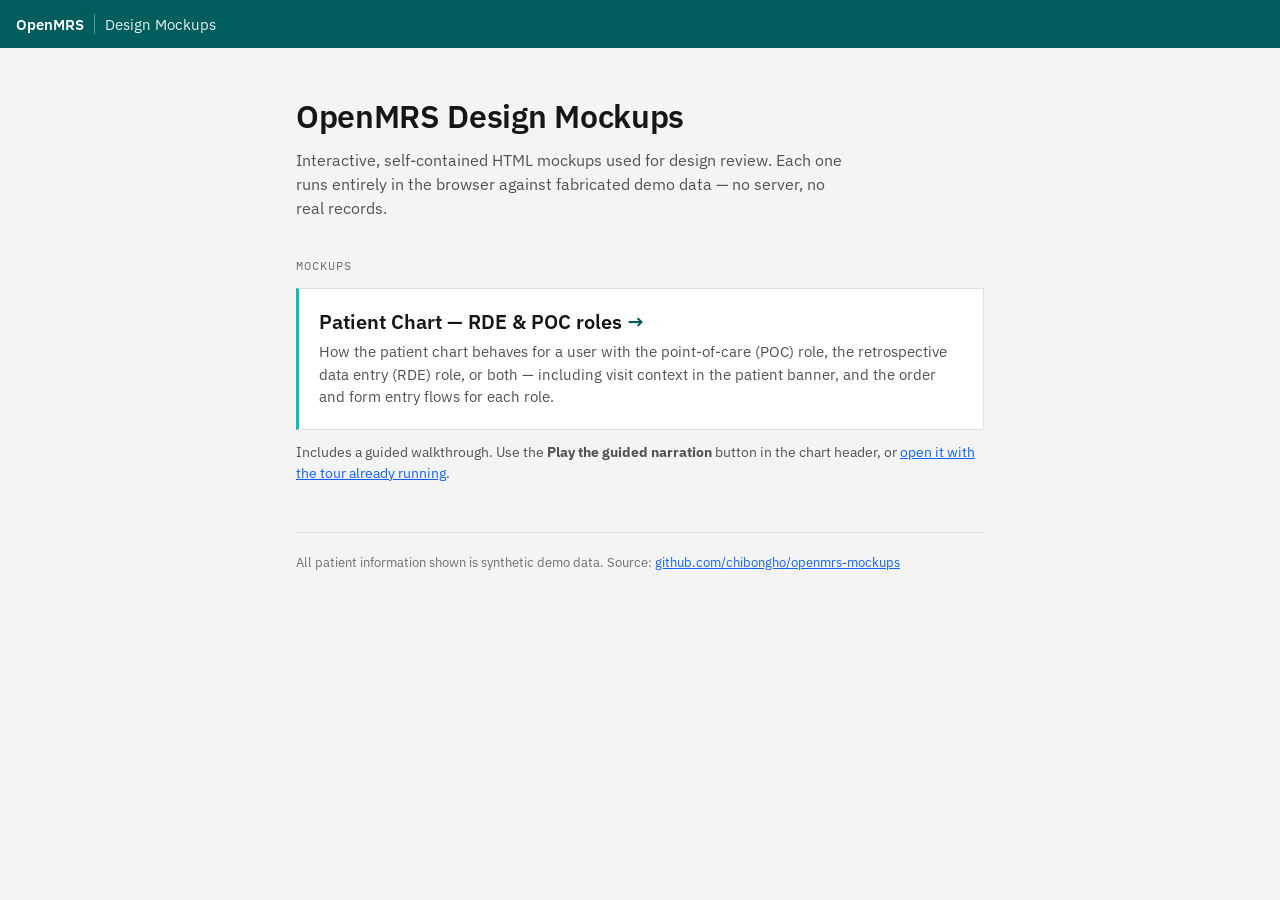
<file: index.html>
<!DOCTYPE html>
<html lang="en">
<head>
<meta charset="utf-8">
<meta name="viewport" content="width=device-width, initial-scale=1">
<title>OpenMRS Design Mockups</title>
<meta name="description" content="Interactive HTML mockups for OpenMRS patient chart design work.">
<link rel="preconnect" href="https://fonts.googleapis.com">
<link rel="preconnect" href="https://fonts.gstatic.com" crossorigin>
<link href="https://fonts.googleapis.com/css2?family=IBM+Plex+Mono:wght@400&family=IBM+Plex+Sans:wght@400;600&display=swap" rel="stylesheet">
<style>
  /* Carbon / OpenMRS tokens, inlined so this page stays independent of the
     versioned _ds bundle under rde/. */
  :root {
    --sans: 'IBM Plex Sans', 'Helvetica Neue', Arial, sans-serif;
    --mono: 'IBM Plex Mono', ui-monospace, Menlo, monospace;
    --teal-70: #005d5d;
    --teal-40: #08bdba;
    --link: #0f62fe;
    --bg: #f4f4f4;
    --layer: #ffffff;
    --layer-hover: #f9f9f9;
    --border: #e0e0e0;
    --text: #161616;
    --text-secondary: #525252;
    --text-helper: #6f6f6f;
  }
  @media (prefers-color-scheme: dark) {
    :root {
      --link: #78a9ff;
      --bg: #161616;
      --layer: #262626;
      --layer-hover: #333333;
      --border: #393939;
      --text: #f4f4f4;
      --text-secondary: #c6c6c6;
      --text-helper: #8d8d8d;
    }
  }
  * { box-sizing: border-box; }
  body {
    margin: 0;
    background: var(--bg);
    color: var(--text);
    font: 400 16px/1.5 var(--sans);
    -webkit-font-smoothing: antialiased;
  }
  header {
    height: 48px;
    display: flex;
    align-items: center;
    gap: 10px;
    padding: 0 16px;
    background: var(--teal-70);
    color: #fff;
  }
  header .brand { font: 600 15px/1 var(--sans); }
  header .divider { width: 1px; height: 20px; background: rgba(255, 255, 255, 0.35); }
  header .context { font: 400 15px/1 var(--sans); color: rgba(255, 255, 255, 0.9); }
  main { max-width: 720px; margin: 0 auto; padding: 48px 16px 64px; }
  h1 { margin: 0 0 12px; font: 600 32px/1.25 var(--sans); letter-spacing: -0.01em; }
  .lede { margin: 0 0 40px; color: var(--text-secondary); max-width: 56ch; }
  h2 {
    margin: 0 0 16px;
    font: 400 12px/1 var(--mono);
    letter-spacing: 0.08em;
    text-transform: uppercase;
    color: var(--text-helper);
  }
  .card {
    display: block;
    padding: 20px;
    background: var(--layer);
    border: 1px solid var(--border);
    border-left: 3px solid var(--teal-40);
    color: inherit;
    text-decoration: none;
    transition: background 70ms ease-out;
  }
  .card:hover { background: var(--layer-hover); }
  .card:focus-visible { outline: 2px solid var(--link); outline-offset: 2px; }
  .card h3 { margin: 0 0 6px; font: 600 20px/1.3 var(--sans); }
  .card p { margin: 0; color: var(--text-secondary); font-size: 15px; }
  .card .arrow { color: var(--teal-70); }
  @media (prefers-color-scheme: dark) {
    .card .arrow { color: var(--teal-40); }
  }
  .tour {
    margin-top: 12px;
    font-size: 14px;
    color: var(--text-secondary);
  }
  .tour a { color: var(--link); }
  footer {
    margin-top: 48px;
    padding-top: 20px;
    border-top: 1px solid var(--border);
    font-size: 13px;
    color: var(--text-helper);
  }
  footer a { color: var(--link); }
</style>
</head>
<body>

<header>
  <span class="brand">OpenMRS</span>
  <span class="divider"></span>
  <span class="context">Design Mockups</span>
</header>

<main>
  <h1>OpenMRS Design Mockups</h1>
  <p class="lede">
    Interactive, self-contained HTML mockups used for design review. Each one runs
    entirely in the browser against fabricated demo data — no server, no real records.
  </p>

  <h2>Mockups</h2>

  <a class="card" href="rde/Patient%20Chart.dc.html">
    <h3>Patient Chart — RDE &amp; POC roles <span class="arrow">&rarr;</span></h3>
    <p>
      How the patient chart behaves for a user with the point-of-care (POC) role,
      the retrospective data entry (RDE) role, or both — including visit context in
      the patient banner, and the order and form entry flows for each role.
    </p>
  </a>
  <p class="tour">
    Includes a guided walkthrough. Use the <strong>Play the guided narration</strong>
    button in the chart header, or
    <a href="rde/Patient%20Chart.dc.html?tour">open it with the tour already running</a>.
  </p>

  <footer>
    All patient information shown is synthetic demo data.
    Source: <a href="https://github.com/chibongho/openmrs-mockups">github.com/chibongho/openmrs-mockups</a>
  </footer>
</main>

</body>
</html>
</file>
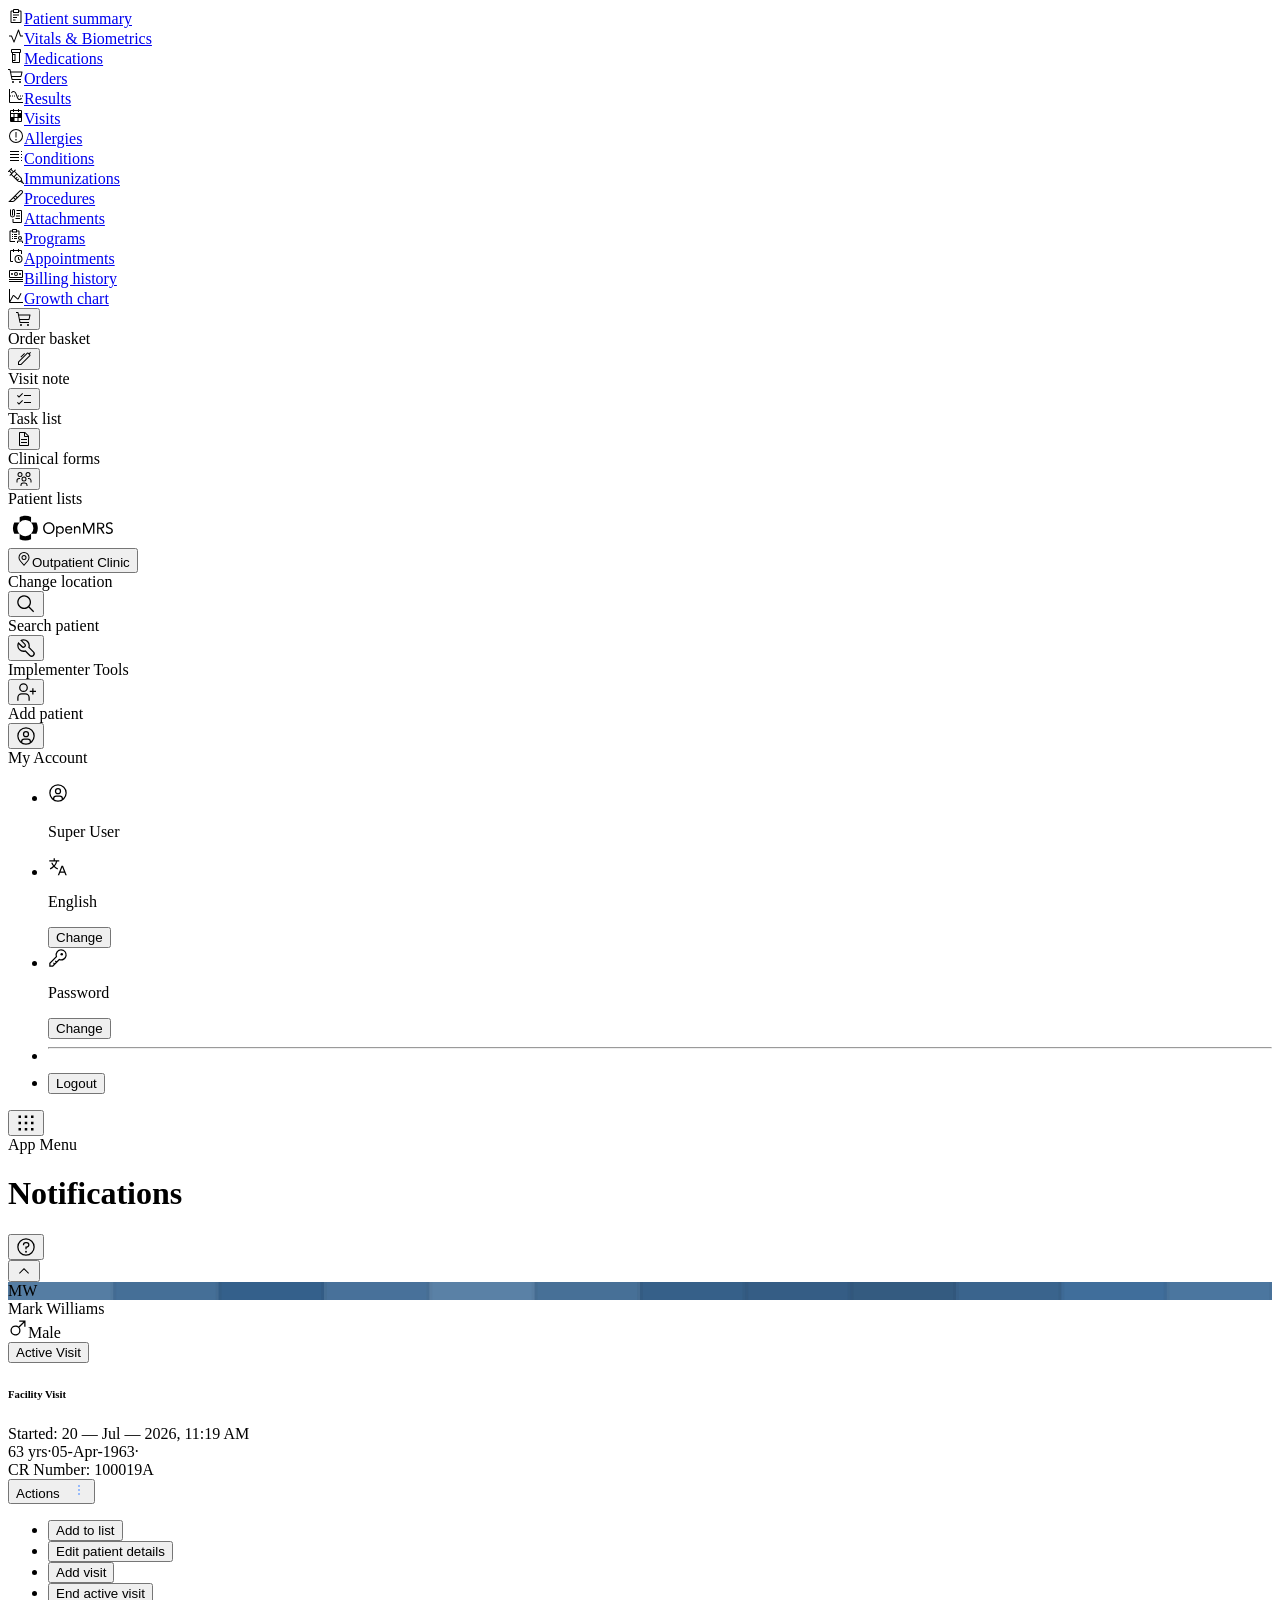
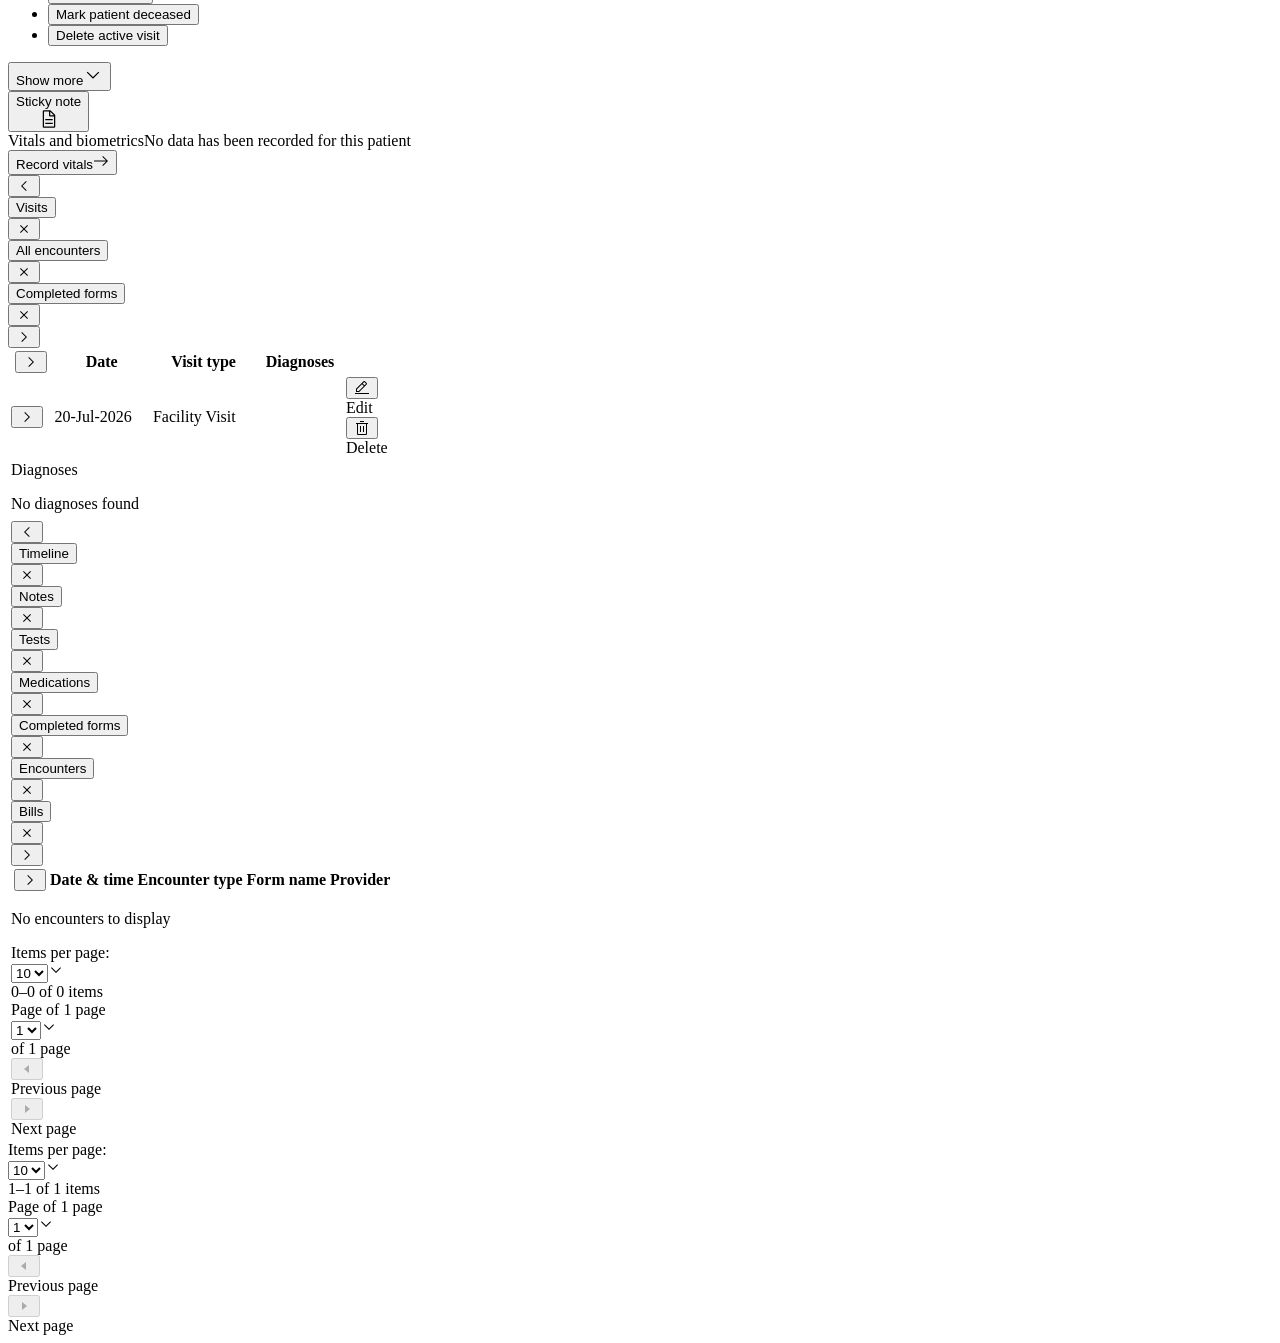
<file: rde/scraps/openmrs-body.html>
<body class="omrs-breakpoint-gt-phone omrs-breakpoint-gt-tablet omrs-breakpoint-gt-small-desktop" style="overflow: visible;"><div class="omrs-toasts-container"></div><div class="omrs-inline-notifications-container"></div><div class="omrs-actionable-notifications-container"></div><div class="omrs-snackbars-container"></div><div class="omrs-modals-container"></div><div id="omrs-left-nav-container"><nav tabindex="-1" class="cds--side-nav__navigation F+JnE5oCZsS0FV+Mxzn6Mg== cds--side-nav cds--side-nav--expanded cds--side-nav--ux" aria-label="Left navigation"><div data-extension-slot-name="global-nav-menu-slot" data-extension-slot-module-name="@openmrs/esm-primary-navigation-app" style="position: relative;"></div><div data-extension-slot-name="patient-chart-dashboard-slot" data-extension-slot-module-name="@openmrs/esm-patient-chart-app" style="position: relative;"><div data-extension-id="charts-summary-dashboard" style="position: relative;"><div><a href="https://dev3.openmrs.org/openmrs/spa/patient/fb9893b3-77ff-472d-8c9b-ee9b5ecb26f4/chart/patient-summary" class="cds--side-nav__link"><span class="-esm-patient-chart__dashboard-module__menu___yHCKe"><svg class="omrs-icon -esm-patient-chart__icons-module__icon___J3n4f -esm-patient-chart__dashboard-module__icon___xVkJx" height="16" width="16" viewBox="0 0 16 16"><use href="#omrs-icon-report"></use></svg><span>Patient summary</span></span></a></div></div><div data-extension-id="results-summary-dashboard" style="position: relative;"><div><a href="https://dev3.openmrs.org/openmrs/spa/patient/fb9893b3-77ff-472d-8c9b-ee9b5ecb26f4/chart/vitals-and-biometrics" class="cds--side-nav__link"><span class="-esm-patient-chart__dashboard-module__menu___yHCKe"><svg class="omrs-icon -esm-patient-chart__icons-module__icon___J3n4f -esm-patient-chart__dashboard-module__icon___xVkJx" height="16" width="16" viewBox="0 0 16 16"><use href="#omrs-icon-activity"></use></svg><span>Vitals &amp; Biometrics</span></span></a></div></div><div data-extension-id="medications-summary-dashboard" style="position: relative;"><div><a href="https://dev3.openmrs.org/openmrs/spa/patient/fb9893b3-77ff-472d-8c9b-ee9b5ecb26f4/chart/medications" class="cds--side-nav__link"><span class="-esm-patient-chart__dashboard-module__menu___yHCKe"><svg class="omrs-icon -esm-patient-chart__icons-module__icon___J3n4f -esm-patient-chart__dashboard-module__icon___xVkJx" height="16" width="16" viewBox="0 0 16 16"><use href="#omrs-icon-medication"></use></svg><span>Medications</span></span></a></div></div><div data-extension-id="patient-orders-summary-dashboard" style="position: relative;"><div><a href="https://dev3.openmrs.org/openmrs/spa/patient/fb9893b3-77ff-472d-8c9b-ee9b5ecb26f4/chart/orders" class="cds--side-nav__link"><span class="-esm-patient-chart__dashboard-module__menu___yHCKe"><svg class="omrs-icon -esm-patient-chart__icons-module__icon___J3n4f -esm-patient-chart__dashboard-module__icon___xVkJx" height="16" width="16" viewBox="0 0 16 16"><use href="#omrs-icon-shopping-cart"></use></svg><span>Orders</span></span></a></div></div><div data-extension-id="test-results-summary-dashboard" style="position: relative;"><div><a href="https://dev3.openmrs.org/openmrs/spa/patient/fb9893b3-77ff-472d-8c9b-ee9b5ecb26f4/chart/results" class="cds--side-nav__link"><span class="-esm-patient-chart__dashboard-module__menu___yHCKe"><svg class="omrs-icon -esm-patient-chart__icons-module__icon___J3n4f -esm-patient-chart__dashboard-module__icon___xVkJx" height="16" width="16" viewBox="0 0 16 16"><use href="#omrs-icon-chart-average"></use></svg><span>Results</span></span></a></div></div><div data-extension-id="encounters-summary-dashboard" style="position: relative;"><div><a href="https://dev3.openmrs.org/openmrs/spa/patient/fb9893b3-77ff-472d-8c9b-ee9b5ecb26f4/chart/visits" class="cds--side-nav__link active-left-nav-link"><span class="-esm-patient-chart__dashboard-module__menu___yHCKe"><svg class="omrs-icon -esm-patient-chart__icons-module__icon___J3n4f -esm-patient-chart__dashboard-module__icon___xVkJx" height="16" width="16" viewBox="0 0 16 16"><use href="#omrs-icon-calendar-heat-map"></use></svg><span>Visits</span></span></a></div></div><div data-extension-id="allergies-summary-dashboard" style="position: relative;"><div><a href="https://dev3.openmrs.org/openmrs/spa/patient/fb9893b3-77ff-472d-8c9b-ee9b5ecb26f4/chart/allergies" class="cds--side-nav__link"><span class="-esm-patient-chart__dashboard-module__menu___yHCKe"><svg class="omrs-icon -esm-patient-chart__icons-module__icon___J3n4f -esm-patient-chart__dashboard-module__icon___xVkJx" height="16" width="16" viewBox="0 0 16 16"><use href="#omrs-icon-warning"></use></svg><span>Allergies</span></span></a></div></div><div data-extension-id="conditions-summary-dashboard" style="position: relative;"><div><a href="https://dev3.openmrs.org/openmrs/spa/patient/fb9893b3-77ff-472d-8c9b-ee9b5ecb26f4/chart/conditions" class="cds--side-nav__link"><span class="-esm-patient-chart__dashboard-module__menu___yHCKe"><svg class="omrs-icon -esm-patient-chart__icons-module__icon___J3n4f -esm-patient-chart__dashboard-module__icon___xVkJx" height="16" width="16" viewBox="0 0 16 16"><use href="#omrs-icon-table-of-contents"></use></svg><span>Conditions</span></span></a></div></div><div data-extension-id="immunization-summary-dashboard" style="position: relative;"><div><a href="https://dev3.openmrs.org/openmrs/spa/patient/fb9893b3-77ff-472d-8c9b-ee9b5ecb26f4/chart/immunizations" class="cds--side-nav__link"><span class="-esm-patient-chart__dashboard-module__menu___yHCKe"><svg class="omrs-icon -esm-patient-chart__icons-module__icon___J3n4f -esm-patient-chart__dashboard-module__icon___xVkJx" height="16" width="16" viewBox="0 0 16 16"><use href="#omrs-icon-syringe"></use></svg><span>Immunizations</span></span></a></div></div><div data-extension-id="procedures-summary-dashboard" style="position: relative;"><div><a href="https://dev3.openmrs.org/openmrs/spa/patient/fb9893b3-77ff-472d-8c9b-ee9b5ecb26f4/chart/procedures" class="cds--side-nav__link"><span class="-esm-patient-chart__dashboard-module__menu___yHCKe"><svg class="omrs-icon -esm-patient-chart__icons-module__icon___J3n4f -esm-patient-chart__dashboard-module__icon___xVkJx" height="16" width="16" viewBox="0 0 16 16"><use href="#omrs-icon-procedure-order"></use></svg><span>Procedures</span></span></a></div></div><div data-extension-id="attachments-results-summary-dashboard" style="position: relative;"><div><a href="https://dev3.openmrs.org/openmrs/spa/patient/fb9893b3-77ff-472d-8c9b-ee9b5ecb26f4/chart/attachments" class="cds--side-nav__link"><span class="-esm-patient-chart__dashboard-module__menu___yHCKe"><svg class="omrs-icon -esm-patient-chart__icons-module__icon___J3n4f -esm-patient-chart__dashboard-module__icon___xVkJx" height="16" width="16" viewBox="0 0 16 16"><use href="#omrs-icon-document-attachment"></use></svg><span>Attachments</span></span></a></div></div><div data-extension-id="programs-summary-dashboard" style="position: relative;"><div><a href="https://dev3.openmrs.org/openmrs/spa/patient/fb9893b3-77ff-472d-8c9b-ee9b5ecb26f4/chart/programs" class="cds--side-nav__link"><span class="-esm-patient-chart__dashboard-module__menu___yHCKe"><svg class="omrs-icon -esm-patient-chart__icons-module__icon___J3n4f -esm-patient-chart__dashboard-module__icon___xVkJx" height="16" width="16" viewBox="0 0 16 16"><use href="#omrs-icon-programs"></use></svg><span>Programs</span></span></a></div></div><div data-extension-id="patient-appointments-summary-dashboard" style="position: relative;"><div><a href="https://dev3.openmrs.org/openmrs/spa/patient/fb9893b3-77ff-472d-8c9b-ee9b5ecb26f4/chart/appointments" class="cds--side-nav__link"><span class="bW-17OPsjS1xJ8qRBujCMg=="><svg class="omrs-icon RV1NnfoAtkIkgUkPBWFYTQ== ZrPTOjB4pnix4-ScoJltFA==" height="16" width="16" viewBox="0 0 16 16"><use href="#omrs-icon-event-schedule"></use></svg><span>Appointments</span></span></a></div></div><div data-extension-id="billing-summary-dashboard-link" style="position: relative;"><div><a href="https://dev3.openmrs.org/openmrs/spa/patient/fb9893b3-77ff-472d-8c9b-ee9b5ecb26f4/chart/billing-history" class="cds--side-nav__link"><span class="bW-17OPsjS1xJ8qRBujCMg=="><svg class="omrs-icon RV1NnfoAtkIkgUkPBWFYTQ== ZrPTOjB4pnix4-ScoJltFA==" height="16" width="16" viewBox="0 0 16 16"><use href="#omrs-icon-money"></use></svg><span>Billing history</span></span></a></div></div><div data-extension-id="growth-chart-dashboard-link" style="position: relative;"><div><a href="https://dev3.openmrs.org/openmrs/spa/patient/fb9893b3-77ff-472d-8c9b-ee9b5ecb26f4/chart/growth-chart" class="cds--side-nav__link"><span class="-esm-patient-chart__dashboard-module__menu___yHCKe"><svg class="omrs-icon -esm-patient-chart__icons-module__icon___J3n4f -esm-patient-chart__dashboard-module__icon___xVkJx" height="16" width="16" viewBox="0 0 16 16"><use href="#omrs-icon-chart-line"></use></svg><span>Growth chart</span></span></a></div></div></div></nav></div><div id="omrs-workspaces-container"><div class="aXFfpTfY3VppZ-QtnWUw7g=="><div class="_2pIv9vDlk1BYbtwxLhp4Sg=="></div><aside class="_2SemdXqsLQUP+KvDqrPNGg=="><div class="cbdRcvmEewBEgTjEqTv8Cw=="><div data-extension-slot-name="patient-chart" data-extension-slot-module-name="@openmrs/esm-patient-chart-app" style="position: relative;" class="cbdRcvmEewBEgTjEqTv8Cw=="><div data-extension-id="patient-chart-order-basket" style="position: relative;"><span class="cds--popover-container cds--popover--caret cds--popover--high-contrast cds--popover--left cds--tooltip cds--icon-tooltip"><div class="cds--tooltip-trigger__wrapper"><button aria-label="Order basket" aria-labelledby="tooltip-:rbd:" class="WweERd3WM93unHDNv3Redw== cds--btn cds--btn--md cds--layout--size-md cds--btn--ghost cds--btn--icon-only" type="button"><div class="Io36dYLXBG+MTd4zJk13MQ=="><svg class="omrs-icon RV1NnfoAtkIkgUkPBWFYTQ==" height="16" width="16" viewBox="0 0 16 16"><use href="#omrs-icon-shopping-cart"></use></svg><span class="wnH6h9XTYhm9Ik9mnB5qyg=="></span></div></button></div><span aria-hidden="true" id="tooltip-:rbd:" role="tooltip" class="cds--popover"><span class="cds--popover-content cds--tooltip-content">Order basket</span><span class="cds--popover-caret"></span></span></span></div><div data-extension-id="visit-note" style="position: relative;"><span class="cds--popover-container cds--popover--caret cds--popover--high-contrast cds--popover--left cds--tooltip cds--icon-tooltip"><div class="cds--tooltip-trigger__wrapper"><button aria-label="Visit note" aria-labelledby="tooltip-:rbt:" class="WweERd3WM93unHDNv3Redw== cds--btn cds--btn--md cds--layout--size-md cds--btn--ghost cds--btn--icon-only" type="button"><div class="Io36dYLXBG+MTd4zJk13MQ=="><svg class="omrs-icon RV1NnfoAtkIkgUkPBWFYTQ==" height="16" width="16" viewBox="0 0 16 16"><use href="#omrs-icon-pen"></use></svg><span class="wnH6h9XTYhm9Ik9mnB5qyg=="></span></div></button></div><span aria-hidden="true" id="tooltip-:rbt:" role="tooltip" class="cds--popover"><span class="cds--popover-content cds--tooltip-content">Visit note</span><span class="cds--popover-caret"></span></span></span></div><div data-extension-id="task-list" style="position: relative;"><span class="cds--popover-container cds--popover--caret cds--popover--high-contrast cds--popover--left cds--tooltip cds--icon-tooltip"><div class="cds--tooltip-trigger__wrapper"><button aria-label="Task list" aria-labelledby="tooltip-:rbp:" class="WweERd3WM93unHDNv3Redw== cds--btn cds--btn--md cds--layout--size-md cds--btn--ghost cds--btn--icon-only" type="button"><div class="Io36dYLXBG+MTd4zJk13MQ=="><svg class="omrs-icon RV1NnfoAtkIkgUkPBWFYTQ==" height="16" width="16" viewBox="0 0 16 16"><use href="#omrs-icon-list-checked"></use></svg><span class="wnH6h9XTYhm9Ik9mnB5qyg=="></span></div></button></div><span aria-hidden="true" id="tooltip-:rbp:" role="tooltip" class="cds--popover"><span class="cds--popover-content cds--tooltip-content">Task list</span><span class="cds--popover-caret"></span></span></span></div><div data-extension-id="patient-chart-clinical-forms" style="position: relative;"><span class="cds--popover-container cds--popover--caret cds--popover--high-contrast cds--popover--left cds--tooltip cds--icon-tooltip"><div class="cds--tooltip-trigger__wrapper"><button aria-label="Clinical forms" aria-labelledby="tooltip-:rbl:" class="WweERd3WM93unHDNv3Redw== cds--btn cds--btn--md cds--layout--size-md cds--btn--ghost cds--btn--icon-only" type="button"><div class="Io36dYLXBG+MTd4zJk13MQ=="><svg class="omrs-icon RV1NnfoAtkIkgUkPBWFYTQ==" height="16" width="16" viewBox="0 0 16 16"><use href="#omrs-icon-document"></use></svg><span class="wnH6h9XTYhm9Ik9mnB5qyg=="></span></div></button></div><span aria-hidden="true" id="tooltip-:rbl:" role="tooltip" class="cds--popover"><span class="cds--popover-content cds--tooltip-content">Clinical forms</span><span class="cds--popover-caret"></span></span></span></div><div data-extension-id="patient-lists" style="position: relative;"><span class="cds--popover-container cds--popover--caret cds--popover--high-contrast cds--popover--left cds--tooltip cds--icon-tooltip"><div class="cds--tooltip-trigger__wrapper"><button aria-label="Patient lists" aria-labelledby="tooltip-:rbh:" class="WweERd3WM93unHDNv3Redw== cds--btn cds--btn--md cds--layout--size-md cds--btn--ghost cds--btn--icon-only" type="button"><div class="Io36dYLXBG+MTd4zJk13MQ=="><svg class="omrs-icon RV1NnfoAtkIkgUkPBWFYTQ==" height="16" width="16" viewBox="0 0 16 16"><use href="#omrs-icon-events"></use></svg><span class="wnH6h9XTYhm9Ik9mnB5qyg=="></span></div></button></div><span aria-hidden="true" id="tooltip-:rbh:" role="tooltip" class="cds--popover"><span class="cds--popover-content cds--tooltip-content">Patient lists</span><span class="cds--popover-caret"></span></span></span></div></div></div></aside></div></div><div id="omrs-top-nav-app-container"><div id="single-spa-application:@openmrs/esm-primary-navigation-app-page-0"><div class="-esm-primary-navigation__root__primaryNavContainer___TLM40"><header aria-label="OpenMRS" class="cds--header -esm-primary-navigation__navbar__topNavHeader___HyHf4"><a href="https://dev3.openmrs.org/openmrs/spa/home"><div class="-esm-primary-navigation__navbar__spacedLogo___P2WIw"><svg aria-label="OpenMRS Logo" role="img" width="110" height="40"><use href="#omrs-logo-white"></use></svg></div></a><div class="-esm-primary-navigation__navbar__divider___RxITe"></div><div data-extension-slot-name="top-nav-info-slot" data-extension-slot-module-name="@openmrs/esm-primary-navigation-app" style="position: relative;" class="-esm-primary-navigation__navbar__topNavInfoSlot___pTLmf"><div data-extension-id="location-changer" style="position: relative;"><span class="cds--popover-container cds--popover--caret cds--popover--high-contrast cds--popover--bottom cds--tooltip cds--icon-tooltip"><div class="cds--tooltip-trigger__wrapper"><button aria-label="Change location" aria-labelledby="tooltip-:rd:" class="-esm-login__change-location-link__changeLocationButton___BGwDW cds--header__action cds--btn cds--btn--lg cds--layout--size-lg cds--btn--ghost cds--btn--icon-only" type="button"><svg class="omrs-icon RV1NnfoAtkIkgUkPBWFYTQ==" height="16" width="16" viewBox="0 0 16 16"><use href="#omrs-icon-location"></use></svg><span class="-esm-login__change-location-link__currentLocationText___EnXTh">Outpatient Clinic</span></button></div><span aria-hidden="true" id="tooltip-:rd:" role="tooltip" class="cds--popover"><span class="cds--popover-content cds--tooltip-content">Change location</span><span class="cds--popover-caret"></span></span></span></div></div><div class="cds--header__global"><div data-extension-slot-name="top-nav-actions-slot" data-extension-slot-module-name="@openmrs/esm-primary-navigation-app" style="position: relative;" class="-esm-primary-navigation__navbar__topNavActionsSlot___uRmEM"><div data-extension-id="patient-search-icon" style="position: relative;"><div class="-esm-patient-search__patient-search-icon__patientSearchIconWrapper___XbSER"><div><span class="cds--popover-container cds--popover--caret cds--popover--high-contrast cds--popover--bottom cds--tooltip cds--icon-tooltip"><div class="cds--tooltip-trigger__wrapper"><button data-testid="searchPatientIcon" data-tutorial-target="search-patient-icon" aria-label="Search patient" aria-labelledby="tooltip-:r8d:" class="-esm-patient-search__patient-search-icon__searchIconButton___boGDs cds--header__action cds--btn cds--btn--lg cds--layout--size-lg cds--btn--ghost cds--btn--icon-only" type="button"><svg focusable="false" preserveAspectRatio="xMidYMid meet" fill="currentColor" width="20" height="20" viewBox="0 0 32 32" aria-hidden="true" xmlns="http://www.w3.org/2000/svg"><path d="M29,27.5859l-7.5521-7.5521a11.0177,11.0177,0,1,0-1.4141,1.4141L27.5859,29ZM4,13a9,9,0,1,1,9,9A9.01,9.01,0,0,1,4,13Z"></path></svg></button></div><span aria-hidden="true" id="tooltip-:r8d:" role="tooltip" class="cds--popover"><span class="cds--popover-content cds--tooltip-content">Search patient</span><span class="cds--popover-caret"></span></span></span></div></div></div><div data-extension-id="implementer-tools-button" style="position: relative;"><span class="cds--popover-container cds--popover--caret cds--popover--high-contrast cds--popover--bottom cds--tooltip cds--icon-tooltip"><div class="cds--tooltip-trigger__wrapper"><button aria-label="Implementer Tools" aria-labelledby="Implementer Tools" class="-esm-implementer-tools__implementer-tools-styles__toolStyles___g9u4a cds--header__action cds--btn cds--btn--lg cds--layout--size-lg cds--btn--ghost cds--btn--icon-only" type="button"><svg class="omrs-icon RV1NnfoAtkIkgUkPBWFYTQ==" height="20" width="20" viewBox="0 0 16 16"><use href="#omrs-icon-tools"></use></svg></button></div><span aria-hidden="true" id="tooltip-:rh:" role="tooltip" class="cds--popover"><span class="cds--popover-content cds--tooltip-content">Implementer Tools</span><span class="cds--popover-caret"></span></span></span></div><div data-extension-id="add-patient-action" style="position: relative;"><span class="cds--popover-container cds--popover--caret cds--popover--high-contrast cds--popover--bottom cds--tooltip cds--icon-tooltip"><div class="cds--tooltip-trigger__wrapper"><button data-tutorial-target="add-patient" aria-label="Add patient" aria-labelledby="Add patient" class="-esm-patient-registration__add-patient-link__slotStyles___ejEWZ cds--header__action cds--btn cds--btn--lg cds--layout--size-lg cds--btn--ghost cds--btn--icon-only" type="button"><svg focusable="false" preserveAspectRatio="xMidYMid meet" fill="currentColor" width="20" height="20" viewBox="0 0 32 32" aria-hidden="true" xmlns="http://www.w3.org/2000/svg"><path d="M32 14L28 14 28 10 26 10 26 14 22 14 22 16 26 16 26 20 28 20 28 16 32 16 32 14zM12 4A5 5 0 117 9a5 5 0 015-5m0-2a7 7 0 107 7A7 7 0 0012 2zM22 30H20V25a5 5 0 00-5-5H9a5 5 0 00-5 5v5H2V25a7 7 0 017-7h6a7 7 0 017 7z"></path></svg></button></div><span aria-hidden="true" id="tooltip-:r6g:" role="tooltip" class="cds--popover"><span class="cds--popover-content cds--tooltip-content">Add patient</span><span class="cds--popover-caret"></span></span></span></div><div data-extension-id="user-menu-button" style="position: relative;"><div class="-esm-primary-navigation__navbar__panelWrapper___5oxxU"><span class="cds--popover-container cds--popover--caret cds--popover--high-contrast cds--popover--bottom cds--tooltip cds--icon-tooltip"><div class="cds--tooltip-trigger__wrapper"><button data-tutorial-target="user-settings" aria-label="My Account" aria-labelledby="Users Avatar Icon" class="-esm-primary-navigation__navbar__activePanel___QUwvm cds--header__action cds--btn cds--btn--lg cds--layout--size-lg cds--btn--ghost cds--btn--icon-only" type="button"><svg class="omrs-icon RV1NnfoAtkIkgUkPBWFYTQ==" height="20" width="20" viewBox="0 0 16 16"><use href="#omrs-icon-user-avatar"></use></svg></button></div><span aria-hidden="true" id="tooltip-:rl:" role="tooltip" class="cds--popover"><span class="cds--popover-content cds--tooltip-content">My Account</span><span class="cds--popover-caret"></span></span></span><div style="display: inline;"><div aria-label="User menu" class="cds--header-panel -esm-primary-navigation__user-menu-panel__headerPanel___2HerO"><ul class="cds--switcher -esm-primary-navigation__user-menu-panel__userPanelSwitcher___7VTNH" aria-label="User menu options"><div data-extension-slot-name="user-panel-slot" data-extension-slot-module-name="@openmrs/esm-primary-navigation-app" style="position: relative;" class="-esm-primary-navigation__user-menu-panel__fullWidth___-RAMU"><div data-extension-id="default-user-panel" style="position: relative;"><li class="cds--switcher__item"><a class="cds--switcher__item-link" tabindex="-1" aria-label="User"><svg class="omrs-icon RV1NnfoAtkIkgUkPBWFYTQ==" height="20" width="20" viewBox="0 0 16 16"><use href="#omrs-icon-user-avatar"></use></svg><p>Super User</p></a></li></div><div data-extension-id="change-language" style="position: relative;"><li class="cds--switcher__item -esm-primary-navigation__change-language-link__panelItemContainer___HYYBs"><a class="cds--switcher__item-link" tabindex="-1" aria-label="Change language"><div><svg class="omrs-icon RV1NnfoAtkIkgUkPBWFYTQ==" height="20" width="20" viewBox="0 0 16 16"><use href="#omrs-icon-translate"></use></svg><p>English</p></div><button class="cds--btn cds--btn--ghost" type="button">Change</button></a></li></div><div data-extension-id="password-changer" style="position: relative;"><li class="cds--switcher__item -esm-login__change-password__panelItemContainer___rsOxJ"><a class="cds--switcher__item-link" tabindex="-1" aria-label="Change password"><div><svg class="omrs-icon RV1NnfoAtkIkgUkPBWFYTQ==" height="20" width="20" viewBox="0 0 16 16"><use href="#omrs-icon-password"></use></svg><p>Password</p></div><button class="cds--btn cds--btn--ghost" type="button">Change</button></a></li></div><div data-extension-id="two-factor-authentication" style="position: relative;"></div></div><li><hr aria-hidden="true" class="cds--switcher__item--divider"></li><div data-extension-slot-name="user-panel-bottom-slot" data-extension-slot-module-name="@openmrs/esm-primary-navigation-app" style="position: relative;" class="-esm-primary-navigation__user-menu-panel__fullWidth___-RAMU"><div data-extension-id="logout-button" style="position: relative;"><li class="cds--switcher__item"><a class="cds--switcher__item-link" tabindex="-1" aria-label="Logout"><button class="-esm-login__logout__logout___fmll0 cds--btn cds--btn--ghost" type="button">Logout</button></a></li></div></div></ul></div></div></div></div></div><div data-extension-slot-name="notifications-menu-button-slot" data-extension-slot-module-name="@openmrs/esm-primary-navigation-app" style="position: relative;"></div><div data-extension-slot-name="top-nav-app-menu-slot" data-extension-slot-module-name="@openmrs/esm-primary-navigation-app" style="position: relative;" class="-esm-primary-navigation__navbar__topNavActionsSlot___uRmEM"><div data-extension-id="app-menu-button" style="position: relative;"><div class="-esm-primary-navigation__navbar__panelWrapper___5oxxU"><span class="cds--popover-container cds--popover--caret cds--popover--high-contrast cds--popover--bottom-end cds--tooltip cds--icon-tooltip"><div class="cds--tooltip-trigger__wrapper"><button aria-label="App Menu" aria-labelledby="App Menu" class="-esm-primary-navigation__navbar__activePanel___QUwvm cds--header__action cds--btn cds--btn--lg cds--layout--size-lg cds--btn--ghost cds--btn--icon-only" type="button"><svg class="omrs-icon RV1NnfoAtkIkgUkPBWFYTQ==" height="20" width="20" viewBox="0 0 16 16"><use href="#omrs-icon-switcher"></use></svg></button></div><span aria-hidden="true" id="tooltip-:rp:" role="tooltip" class="cds--popover"><span class="cds--popover-content cds--tooltip-content">App Menu</span><span class="cds--popover-caret"></span></span></span></div></div></div><div aria-label="Notifications Panel" class="cds--header-panel"><h1 class="-esm-primary-navigation__notifications-menu-panel__heading___lE9oV">Notifications</h1><div data-extension-slot-name="notifications-nav-menu-slot" data-extension-slot-module-name="@openmrs/esm-primary-navigation-app" style="position: relative;"></div></div></div></header></div></div></div><div id="omrs-apps-container"><div id="single-spa-application:@openmrs/esm-bed-management-app-page-0"></div><div id="single-spa-application:@openmrs/esm-billing-app-page-0"></div><div id="single-spa-application:@openmrs/esm-cohort-builder-app-page-0"></div><div id="single-spa-application:@openmrs/esm-devtools-app-page-0"></div><div id="single-spa-application:@openmrs/esm-dispensing-app-page-0"></div><div id="single-spa-application:@openmrs/esm-fast-data-entry-app-page-0"></div><div id="single-spa-application:@openmrs/esm-form-builder-app-page-0"></div><div id="single-spa-application:@openmrs/esm-help-menu-app-page-0"><button class="-esm-help-menu__help-styles__helpMenuButton___TPPNC cds--btn cds--btn--md cds--layout--size-md cds--btn--ghost" type="button"><svg focusable="false" preserveAspectRatio="xMidYMid meet" fill="currentColor" width="20" height="20" viewBox="0 0 32 32" aria-hidden="true" xmlns="http://www.w3.org/2000/svg"><path d="M16,2A14,14,0,1,0,30,16,14,14,0,0,0,16,2Zm0,26A12,12,0,1,1,28,16,12,12,0,0,1,16,28Z"></path><circle cx="16" cy="23.5" r="1.5"></circle><path d="M17,8H15.5A4.49,4.49,0,0,0,11,12.5V13h2v-.5A2.5,2.5,0,0,1,15.5,10H17a2.5,2.5,0,0,1,0,5H15v4.5h2V17a4.5,4.5,0,0,0,0-9Z"></path></svg></button></div><div id="single-spa-application:@openmrs/esm-home-app-page-0"></div><div id="single-spa-application:@openmrs/esm-implementer-tools-app-page-0"><div class="-esm-implementer-tools__implementer-tools-styles__darkTheme___HKnAv"></div></div><div id="single-spa-application:@openmrs/esm-implementer-tools-app-page-1"><div class="-esm-implementer-tools__implementer-tools-styles__chevronImplementerToolsButton___NhGOv" data-testid="globalImplementerToolsButton"><button type="button" aria-label="Toggle Implementer Tools" class="-esm-implementer-tools__implementer-tools-styles__implementerToolsButton___1RK67"><svg class="omrs-icon RV1NnfoAtkIkgUkPBWFYTQ==" height="16" width="16" viewBox="0 0 16 16"><use href="#omrs-icon-chevron-up"></use></svg></button></div></div><div id="single-spa-application:@openmrs/esm-laboratory-app-page-0"></div><div id="single-spa-application:@openmrs/esm-login-app-page-0"></div><div id="single-spa-application:@openmrs/esm-login-app-page-1"></div><div id="single-spa-application:@openmrs/esm-login-app-page-2"></div><div id="single-spa-application:@openmrs/esm-login-app-page-3"></div><div id="single-spa-application:@openmrs/esm-openconceptlab-app-page-0"></div><div id="single-spa-application:@openmrs/esm-patient-chart-app-page-0"><div class="-esm-patient-chart__root__patientChartWrapper___rIbt0"><main class="omrs-main-content -esm-patient-chart__patient-chart__chartContainer___xCAwZ"><div class="-esm-patient-chart__patient-chart__innerChartContainer___QPoaQ"><aside><div data-extension-slot-name="patient-header-slot" data-extension-slot-module-name="@openmrs/esm-patient-chart-app" style="position: relative;"><div data-extension-id="patient-banner" style="position: relative;"><header aria-label="patient banner" class="-esm-patient-banner__patient-banner__container___S639F -esm-patient-banner__patient-banner__activePatientContainer___osgau" role="banner"><div class="-esm-patient-banner__patient-banner__patientBanner___Jty1Y"><div class="-esm-patient-banner__patient-banner__patientAvatar___8WodQ"><div aria-label="Avatar for Mark Williams"><div class="XGcNxh40g1Ko+WNuyJMSWQ==" title="Mark Williams" style="background-image: url(&quot;[data-uri]&quot;); background-repeat: no-repeat; background-size: cover;"><span class="DY4P+AXjnOF8-d5JPdN43A==">MW</span></div></div></div><div class="yd043+UJcTP69Q6sfWXyAg=="><div class="Xuic+JbWS2GaX-5j7bToTg=="><div class="N8GyHfa89tZ9KpBCD1taIA=="><span class="NcLF9dNc1leZGCTYKCkjwg==">Mark Williams</span><div class="_3w8An0fLkgpwJJWwATpOlA=="><svg class="omrs-icon RV1NnfoAtkIkgUkPBWFYTQ==" height="20" width="20" viewBox="0 0 16 16" style="--omrs-icon-fill: #525252;"><use href="#omrs-icon-gender-male"></use></svg><span>Male</span></div><div data-extension-slot-name="patient-banner-tags-slot" data-extension-slot-module-name="@openmrs/esm-patient-banner-app" style="position: relative;" class="DsmNv+y8kOcUPEr6jQ2Hqg=="><div data-extension-id="patient-banner-billing-tags" style="position: relative;"><div></div></div><div data-extension-id="patient-banner-payment-status-tag" style="position: relative;"></div><div data-extension-id="visit-tag" style="position: relative;"><span class="cds--popover-container cds--popover--caret cds--popover--high-contrast cds--popover--bottom cds--toggletip"><button aria-expanded="false" aria-controls="id-:rap:" aria-label="Active Visit" type="button" class="cds--toggletip-button"><div class="cds--tag cds--tag--blue" id="tag-id-:rar:"><span title="Active Visit" class="cds--tag__label" dir="auto">Active Visit</span></div></button><span id="id-:rap:" class="cds--popover"><span class="cds--popover-content"><div class="cds--toggletip-content"><div role="tooltip"><h6 class="-esm-patient-banner__visit-tag__heading___qT3iG">Facility Visit</h6><span><span class="-esm-patient-banner__visit-tag__tooltipSmallText___mkdUA">Started: </span><span>20 — Jul — 2026, 11:19 AM</span></span></div></div></span><span class="cds--popover-caret"></span></span></span></div><div data-extension-id="past-visit-tag" style="position: relative;"></div><div data-extension-id="deceased-patient-tag" style="position: relative;"></div><div data-extension-id="visit-attribute-tags" style="position: relative;"></div><div data-extension-id="queue-patient-info-queue-entry-status" style="position: relative;"></div></div></div></div><div class="LWZ0jSDNvcCyLmy-GFCXAw=="><span>63 yrs</span><span class="Wb3UvQ178bjgFRxCpEoEJQ==">·</span><span>05-Apr-1963</span><span class="Wb3UvQ178bjgFRxCpEoEJQ==">·</span><span class="VIc8vuzfZGxdKC89ap2d4Q=="><span class="NwQIdrsKmD1mWC7AFBl2xA=="><div class="cds--tag Shd380eJL06ozLfttUFsHg== cds--tag--gray" id="tag-id-:rai:"><span title="" class="cds--tag__label" dir="auto"><span>CR Number: </span><span class="Gy8g8-qxRRGGWc6akcT7fQ==">100019A</span></span></div></span></span><div data-extension-slot-name="patient-banner-bottom-slot" data-extension-slot-module-name="@openmrs/esm-patient-banner-app" style="position: relative;"></div></div></div><div class="-esm-patient-banner__patient-banner__buttonCol___TbFSi" data-testid="patient-banner-button-col"><div><div class="LYTtM42N6tycsLaRjaeWIQ=="><div data-overflow-menu="true" class="cds--overflow-menu yHwBrDuGtLOSdAZryRpXSg=="><button class="cds--btn cds--btn--ghost cds--overflow-menu__trigger -O47lpYfvUZ3IdQ8dAuqxA==" aria-controls="patient-actions-menu-:raj:" aria-expanded="false" aria-haspopup="true" id="patient-actions-menu-trigger-:raj:"><span class="Djpfq9UaeMJs3YDnN8NYKA==">Actions</span> <svg focusable="false" preserveAspectRatio="xMidYMid meet" fill="currentColor" style="margin-left: 0.5rem; fill: rgb(120, 169, 255);" width="16" height="16" viewBox="0 0 32 32" aria-hidden="true" xmlns="http://www.w3.org/2000/svg"><circle cx="16" cy="8" r="2"></circle><circle cx="16" cy="16" r="2"></circle><circle cx="16" cy="24" r="2"></circle></svg></button><div class="cds--overflow-menu-options cds--overflow-menu--flip OmoGEDaO0nJnKHa-KYv9TA==" aria-labelledby="patient-actions-menu-trigger-:raj:" data-floating-menu-direction="bottom" id="patient-actions-menu-:raj:" role="menu" tabindex="-1"><ul class="cds--overflow-menu-options__content"><div data-extension-slot-name="patient-actions-slot" data-extension-slot-module-name="@openmrs/esm-patient-banner-app" style="position: relative;"><div data-extension-id="print-identifier-sticker-button" style="position: relative;"></div><div data-extension-id="add-patient-to-patient-list-button" style="position: relative;"><li class="cds--overflow-menu-options__option" role="none" dir="auto"><button class="cds--overflow-menu-options__btn -esm-patient-list-management__add-patient-to-patient-list-menu-item__menuitem___KDhr6" role="menuitem" tabindex="-1"><div class="cds--overflow-menu-options__option-content">Add to list</div></button></li></div><div data-extension-id="edit-patient-details-button" style="position: relative;"><li class="cds--overflow-menu-options__option" role="none" dir="auto"><button class="cds--overflow-menu-options__btn -esm-patient-registration__edit-patient-details-button__menuitem___V8gGB" role="menuitem" tabindex="-1"><div class="cds--overflow-menu-options__option-content">Edit patient details</div></button></li></div><div data-extension-id="start-visit-button" style="position: relative;"><li class="cds--overflow-menu-options__option" role="none" dir="auto"><button class="cds--overflow-menu-options__btn -esm-patient-chart__action-button__menuitem___E0jOc" role="menuitem" tabindex="-1"><div class="cds--overflow-menu-options__option-content">Add visit</div></button></li></div><div data-extension-id="stop-visit-button" style="position: relative;"><li class="cds--overflow-menu-options__option" role="none" dir="auto"><button class="cds--overflow-menu-options__btn -esm-patient-chart__action-button__menuitem___E0jOc" role="menuitem" tabindex="-1"><div class="cds--overflow-menu-options__option-content">End active visit</div></button></li></div><div data-extension-id="mark-alive-button" style="position: relative;"></div><div data-extension-id="mark-patient-deceased-button" style="position: relative;"><li class="cds--overflow-menu-options__option" role="none" dir="auto"><button class="cds--overflow-menu-options__btn -esm-patient-chart__action-button__menuitem___E0jOc" role="menuitem" tabindex="-1"><div class="cds--overflow-menu-options__option-content">Mark patient deceased</div></button></li></div><div data-extension-id="delete-visit-button" style="position: relative;"><li class="cds--overflow-menu-options__option cds--overflow-menu--divider cds--overflow-menu-options__option--danger" role="none" dir="auto"><button class="cds--overflow-menu-options__btn -esm-patient-chart__action-button__menuitem___E0jOc" role="menuitem" tabindex="-1"><div class="cds--overflow-menu-options__option-content">Delete active visit</div></button></li></div></div></ul><span></span></div></div></div></div><button class="-esm-patient-banner__patient-banner__toggleContactDetailsButton___ayg4M cds--btn cds--btn--ghost" type="button">Show more<svg class="omrs-icon RV1NnfoAtkIkgUkPBWFYTQ== cds--btn__icon" height="20" width="20" viewBox="0 0 16 16"><use href="#omrs-icon-chevron-down"></use></svg></button></div></div></header></div></div><div data-extension-slot-name="patient-info-slot" data-extension-slot-module-name="@openmrs/esm-patient-chart-app" style="position: relative;" class="-esm-patient-chart__patient-chart__patientInfoSlot___wTKsc"><div data-extension-id="sticky-notes-button" style="position: relative;"><div class="-esm-patient-notes__sticky-note-header-button__content___26V-z"><button class="cds--btn cds--btn--sm cds--layout--size-sm cds--btn--ghost" type="button">Sticky note<div><svg class="omrs-icon RV1NnfoAtkIkgUkPBWFYTQ== cds--btn__icon" height="20" width="20" viewBox="0 0 16 16"><use href="#omrs-icon-document"></use></svg></div></button></div></div><div data-extension-id="patient-vitals-info" style="position: relative;"><div class="-esm-patient-vitals__vitals-header__emptyStateVitalsHeader___81-z0"><div class="-esm-patient-vitals__vitals-header__container___2PKEF"><span class="-esm-patient-vitals__vitals-header__heading___Srnfj">Vitals and biometrics</span><span class="-esm-patient-vitals__vitals-header__bodyText___xc5mx">No data has been recorded for this patient</span></div><button class="-esm-patient-vitals__vitals-header__recordVitalsButton___kpFyI cds--btn cds--btn--sm cds--layout--size-sm cds--btn--ghost" type="button">Record vitals<svg focusable="false" preserveAspectRatio="xMidYMid meet" fill="currentColor" width="16" height="16" viewBox="0 0 16 16" aria-hidden="true" class="-esm-patient-vitals__vitals-header__recordVitalsIconButton___GnJNF" xmlns="http://www.w3.org/2000/svg"><path d="M9.3 3.7L13.1 7.5 1 7.5 1 8.5 13.1 8.5 9.3 12.3 10 13 15 8 10 3z"></path></svg></button></div></div></div></aside><div class="-esm-patient-chart__patient-chart__grid___9+zJb"><div class="-esm-patient-chart__patient-chart__chartReview___5Q4+H"><div data-extension-slot-name="top-of-all-patient-dashboards-slot" data-extension-slot-module-name="@openmrs/esm-patient-chart-app" style="position: relative;"></div><div class="-esm-patient-chart__dashboard-view__dashboardContainer___EWL2X"><div data-extension-slot-name="patient-chart-encounters-dashboard-slot" data-extension-slot-module-name="@openmrs/esm-patient-chart-app" style="position: relative;" class="-esm-patient-chart__dashboard-view__dashboard___pKgEf"><div class="-esm-patient-chart__dashboard-view__extension___TH0bk"><div data-extension-id="past-visits-detail-overview" style="position: relative;" class="-esm-patient-chart__dashboard-view__extensionWrapper___Jd2UR"><div class="-esm-patient-chart__visit-detail-overview__tabs___KCHuP"><div class="cds--tabs -esm-patient-chart__visit-detail-overview__tabList___hCqhE"><button aria-hidden="true" tabindex="-1" aria-label="Scroll left" class="cds--tab--overflow-nav-button cds--tab--overflow-nav-button--previous cds--tab--overflow-nav-button--hidden" type="button"><svg focusable="false" preserveAspectRatio="xMidYMid meet" fill="currentColor" width="16" height="16" viewBox="0 0 16 16" aria-hidden="true" xmlns="http://www.w3.org/2000/svg"><path d="M5 8 10 3 10.7 3.7 6.4 8 10.7 12.3 10 13z"></path></svg></button><div aria-label="Visit detail tabs" role="tablist" class="cds--tab--list"><button id="ccs-:rc2:-tab-0" aria-controls="ccs-:rc2:-tabpanel-0" aria-selected="true" role="tab" class="cds--tabs__nav-item cds--tabs__nav-link cds--tabs__nav-item--selected -esm-patient-chart__visit-detail-overview__tab___-hJhQ" tabindex="0" type="button"><div class="cds--tabs__nav-item-label-wrapper"><span class="cds--tabs__nav-item-label" dir="auto">Visits</span></div></button><div class="cds--tabs__nav-item--close--hidden"><button type="button" tabindex="-1" aria-hidden="true" class="cds--visually-hidden cds--tabs__nav-item--close-icon--selected" title="Remove Visits tab"><svg focusable="false" preserveAspectRatio="xMidYMid meet" fill="currentColor" aria-hidden="true" aria-label="Press delete to remove Visits tab" width="16" height="16" viewBox="0 0 32 32" role="img" xmlns="http://www.w3.org/2000/svg"><path d="M17.4141 16 24 9.4141 22.5859 8 16 14.5859 9.4143 8 8 9.4141 14.5859 16 8 22.5859 9.4143 24 16 17.4141 22.5859 24 24 22.5859 17.4141 16z"></path></svg></button></div><button id="ccs-:rc2:-tab-1" aria-controls="ccs-:rc2:-tabpanel-1" aria-selected="false" role="tab" class="cds--tabs__nav-item cds--tabs__nav-link -esm-patient-chart__visit-detail-overview__tab___-hJhQ" tabindex="-1" type="button"><div class="cds--tabs__nav-item-label-wrapper"><span class="cds--tabs__nav-item-label" dir="auto">All encounters</span></div></button><div class="cds--tabs__nav-item--close--hidden"><button type="button" tabindex="-1" aria-hidden="true" class="cds--visually-hidden" title="Remove All encounters tab"><svg focusable="false" preserveAspectRatio="xMidYMid meet" fill="currentColor" aria-hidden="true" aria-label="Press delete to remove All encounters tab" width="16" height="16" viewBox="0 0 32 32" role="img" xmlns="http://www.w3.org/2000/svg"><path d="M17.4141 16 24 9.4141 22.5859 8 16 14.5859 9.4143 8 8 9.4141 14.5859 16 8 22.5859 9.4143 24 16 17.4141 22.5859 24 24 22.5859 17.4141 16z"></path></svg></button></div><button id="ccs-:rc2:-tab-2" aria-controls="ccs-:rc2:-tabpanel-2" aria-selected="false" role="tab" class="cds--tabs__nav-item cds--tabs__nav-link -esm-patient-chart__visit-detail-overview__tab___-hJhQ" tabindex="-1" type="button"><div class="cds--tabs__nav-item-label-wrapper"><span class="cds--tabs__nav-item-label" dir="auto">Completed forms</span></div></button><div class="cds--tabs__nav-item--close--hidden"><button type="button" tabindex="-1" aria-hidden="true" class="cds--visually-hidden" title="Remove Completed forms tab"><svg focusable="false" preserveAspectRatio="xMidYMid meet" fill="currentColor" aria-hidden="true" aria-label="Press delete to remove Completed forms tab" width="16" height="16" viewBox="0 0 32 32" role="img" xmlns="http://www.w3.org/2000/svg"><path d="M17.4141 16 24 9.4141 22.5859 8 16 14.5859 9.4143 8 8 9.4141 14.5859 16 8 22.5859 9.4143 24 16 17.4141 22.5859 24 24 22.5859 17.4141 16z"></path></svg></button></div></div><button aria-hidden="true" tabindex="-1" aria-label="Scroll right" class="cds--tab--overflow-nav-button cds--tab--overflow-nav-button--next cds--tab--overflow-nav-button--hidden" type="button"><svg focusable="false" preserveAspectRatio="xMidYMid meet" fill="currentColor" width="16" height="16" viewBox="0 0 16 16" aria-hidden="true" xmlns="http://www.w3.org/2000/svg"><path d="M11 8 6 13 5.3 12.3 9.6 8 5.3 3.7 6 3z"></path></svg></button></div><div aria-labelledby="ccs-:rc2:-tab-0" id="ccs-:rc2:-tabpanel-0" class="cds--tab-content" role="tabpanel"><div class="-esm-patient-chart__visit-history-table__container___rhJ6s"><section class="cds--data-table-container"><div class="cds--data-table-content"><table class="cds--data-table cds--data-table--sm cds--data-table--zebra cds--data-table--visible-overflow-menu"><thead><tr><th scope="col" class="cds--table-expand" id="data-table-3-expand" data-previous-value="collapsed"><button type="button" class="cds--table-expand__button" aria-label="Collapse all rows" aria-expanded="true" aria-controls="data-table-3-expanded-row-96ee4982-2594-4b66-a486-365342bb86d3"><svg focusable="false" preserveAspectRatio="xMidYMid meet" fill="currentColor" width="16" height="16" viewBox="0 0 16 16" aria-hidden="true" class="cds--table-expand__svg" xmlns="http://www.w3.org/2000/svg"><path d="M11 8 6 13 5.3 12.3 9.6 8 5.3 3.7 6 3z"></path></svg></button></th><th id="data-table-3__header-visitDate" class="" scope="col"><div class="cds--table-header-label">Date<div class="cds--table-header-label--decorator-inner"></div></div></th><th id="data-table-3__header-visitType" class="" scope="col"><div class="cds--table-header-label">Visit type<div class="cds--table-header-label--decorator-inner"></div></div></th><th id="data-table-3__header-diagnoses" class="" scope="col"><div class="cds--table-header-label">Diagnoses<div class="cds--table-header-label--decorator-inner"></div></div></th><th id="data-table-3__header-actions" class="-esm-patient-chart__visit-history-table__actionsColumn___v+qcF" scope="col"></th></tr></thead><tbody aria-live="polite"><tr class="cds--parent-row cds--expandable-row cds--expandable-row--hover" data-parent-row="true"><td class="cds--table-expand" headers="data-table-3-expand" data-previous-value="collapsed"><button type="button" class="cds--table-expand__button" aria-label="Collapse current row" aria-expanded="true" aria-controls="data-table-3-expanded-row-96ee4982-2594-4b66-a486-365342bb86d3"><svg focusable="false" preserveAspectRatio="xMidYMid meet" fill="currentColor" width="16" height="16" viewBox="0 0 16 16" aria-hidden="true" class="cds--table-expand__svg" xmlns="http://www.w3.org/2000/svg"><path d="M11 8 6 13 5.3 12.3 9.6 8 5.3 3.7 6 3z"></path></svg></button></td><td>20-Jul-2026</td><td>Facility Visit</td><td><div class="LVa4CwQ1H8gquqAUM9shqA=="></div></td><td><div data-extension-slot-name="visit-detail-overview-actions" data-extension-slot-module-name="@openmrs/esm-patient-chart-app" style="position: relative;" class="-esm-patient-chart__visit-actions-cell__visitActions___i0Lk4"><div data-extension-id="edit-visit-action-button" style="position: relative;"><span class="cds--popover-container cds--popover--caret cds--popover--high-contrast cds--popover--top-end cds--tooltip cds--icon-tooltip"><div class="cds--tooltip-trigger__wrapper"><button aria-labelledby="tooltip-:rdp:" class="cds--btn cds--btn--sm cds--layout--size-sm cds--btn--ghost cds--btn--icon-only" type="button"><svg class="omrs-icon RV1NnfoAtkIkgUkPBWFYTQ==" height="16" width="16" viewBox="0 0 16 16"><use href="#omrs-icon-edit"></use></svg></button></div><span aria-hidden="true" id="tooltip-:rdp:" role="tooltip" class="cds--popover"><span class="cds--popover-content cds--tooltip-content">Edit</span><span class="cds--popover-caret"></span></span></span></div><div data-extension-id="delete-visit-action-button" style="position: relative;"><span class="cds--popover-container cds--popover--caret cds--popover--high-contrast cds--popover--top-end cds--tooltip cds--icon-tooltip"><div class="cds--tooltip-trigger__wrapper"><button aria-labelledby="tooltip-:rdt:" class="cds--btn cds--btn--sm cds--layout--size-sm cds--btn--ghost cds--btn--icon-only" type="button"><svg class="omrs-icon RV1NnfoAtkIkgUkPBWFYTQ==" height="16" width="16" viewBox="0 0 16 16"><use href="#omrs-icon-trash-can"></use></svg></button></div><span aria-hidden="true" id="tooltip-:rdt:" role="tooltip" class="cds--popover"><span class="cds--popover-content cds--tooltip-content">Delete</span><span class="cds--popover-caret"></span></span></span></div><div data-extension-id="print-visit-summary-button" style="position: relative;"></div></div></td></tr><tr class="cds--expandable-row" data-child-row="true" id="data-table-3-expanded-row-96ee4982-2594-4b66-a486-365342bb86d3"><td colspan="6"><div class="cds--child-row-inner-container"><div class="-esm-patient-chart__visit-summary__summaryContainer___DFBsA"><p class="-esm-patient-chart__visit-summary__diagnosisLabel___aOydB">Diagnoses</p><div class="-esm-patient-chart__visit-summary__diagnosesList___dZzcb"><p class="-esm-patient-chart__visit-summary__bodyLong01___SBwHI -esm-patient-chart__visit-summary__text02___QS647" style="margin-bottom: 0.5rem;">No diagnoses found</p></div><div class="cds--tabs -esm-patient-chart__visit-summary__tablist___LGVnN"><button aria-hidden="true" tabindex="-1" aria-label="Scroll left" class="cds--tab--overflow-nav-button cds--tab--overflow-nav-button--previous cds--tab--overflow-nav-button--hidden" type="button"><svg focusable="false" preserveAspectRatio="xMidYMid meet" fill="currentColor" width="16" height="16" viewBox="0 0 16 16" aria-hidden="true" xmlns="http://www.w3.org/2000/svg"><path d="M5 8 10 3 10.7 3.7 6.4 8 10.7 12.3 10 13z"></path></svg></button><div aria-label="Visit summary tabs" role="tablist" class="cds--tab--list"><button id="ccs-:re0:-tab-0" aria-controls="ccs-:re0:-tabpanel-0" aria-selected="false" role="tab" class="cds--tabs__nav-item cds--tabs__nav-link -esm-patient-chart__visit-summary__tab___PH5nM -esm-patient-chart__visit-summary__bodyLong01___SBwHI" tabindex="-1" type="button"><div class="cds--tabs__nav-item-label-wrapper"><span class="cds--tabs__nav-item-label" dir="auto">Timeline</span></div></button><div class="cds--tabs__nav-item--close--hidden"><button type="button" tabindex="-1" aria-hidden="true" class="cds--visually-hidden" title="Remove Timeline tab"><svg focusable="false" preserveAspectRatio="xMidYMid meet" fill="currentColor" aria-hidden="true" aria-label="Press delete to remove Timeline tab" width="16" height="16" viewBox="0 0 32 32" role="img" xmlns="http://www.w3.org/2000/svg"><path d="M17.4141 16 24 9.4141 22.5859 8 16 14.5859 9.4143 8 8 9.4141 14.5859 16 8 22.5859 9.4143 24 16 17.4141 22.5859 24 24 22.5859 17.4141 16z"></path></svg></button></div><button id="ccs-:re0:-tab-1" aria-controls="ccs-:re0:-tabpanel-1" aria-disabled="false" aria-selected="false" role="tab" class="cds--tabs__nav-item cds--tabs__nav-link -esm-patient-chart__visit-summary__tab___PH5nM -esm-patient-chart__visit-summary__bodyLong01___SBwHI" tabindex="-1" type="button"><div class="cds--tabs__nav-item-label-wrapper"><span class="cds--tabs__nav-item-label" dir="auto">Notes</span></div></button><div class="cds--tabs__nav-item--close--hidden"><button type="button" tabindex="-1" aria-disabled="false" aria-hidden="true" class="cds--visually-hidden" title="Remove Notes tab"><svg focusable="false" preserveAspectRatio="xMidYMid meet" fill="currentColor" aria-hidden="true" aria-label="Press delete to remove Notes tab" width="16" height="16" viewBox="0 0 32 32" role="img" xmlns="http://www.w3.org/2000/svg"><path d="M17.4141 16 24 9.4141 22.5859 8 16 14.5859 9.4143 8 8 9.4141 14.5859 16 8 22.5859 9.4143 24 16 17.4141 22.5859 24 24 22.5859 17.4141 16z"></path></svg></button></div><button id="ccs-:re0:-tab-2" aria-controls="ccs-:re0:-tabpanel-2" aria-disabled="false" aria-selected="false" role="tab" class="cds--tabs__nav-item cds--tabs__nav-link -esm-patient-chart__visit-summary__tab___PH5nM" tabindex="-1" type="button"><div class="cds--tabs__nav-item-label-wrapper"><span class="cds--tabs__nav-item-label" dir="auto">Tests</span></div></button><div class="cds--tabs__nav-item--close--hidden"><button type="button" tabindex="-1" aria-disabled="false" aria-hidden="true" class="cds--visually-hidden" title="Remove Tests tab"><svg focusable="false" preserveAspectRatio="xMidYMid meet" fill="currentColor" aria-hidden="true" aria-label="Press delete to remove Tests tab" width="16" height="16" viewBox="0 0 32 32" role="img" xmlns="http://www.w3.org/2000/svg"><path d="M17.4141 16 24 9.4141 22.5859 8 16 14.5859 9.4143 8 8 9.4141 14.5859 16 8 22.5859 9.4143 24 16 17.4141 22.5859 24 24 22.5859 17.4141 16z"></path></svg></button></div><button id="ccs-:re0:-tab-3" aria-controls="ccs-:re0:-tabpanel-3" aria-disabled="false" aria-selected="false" role="tab" class="cds--tabs__nav-item cds--tabs__nav-link -esm-patient-chart__visit-summary__tab___PH5nM" tabindex="-1" type="button"><div class="cds--tabs__nav-item-label-wrapper"><span class="cds--tabs__nav-item-label" dir="auto">Medications</span></div></button><div class="cds--tabs__nav-item--close--hidden"><button type="button" tabindex="-1" aria-disabled="false" aria-hidden="true" class="cds--visually-hidden" title="Remove Medications tab"><svg focusable="false" preserveAspectRatio="xMidYMid meet" fill="currentColor" aria-hidden="true" aria-label="Press delete to remove Medications tab" width="16" height="16" viewBox="0 0 32 32" role="img" xmlns="http://www.w3.org/2000/svg"><path d="M17.4141 16 24 9.4141 22.5859 8 16 14.5859 9.4143 8 8 9.4141 14.5859 16 8 22.5859 9.4143 24 16 17.4141 22.5859 24 24 22.5859 17.4141 16z"></path></svg></button></div><button id="ccs-:re0:-tab-4" aria-controls="ccs-:re0:-tabpanel-4" aria-disabled="false" aria-selected="true" role="tab" class="cds--tabs__nav-item cds--tabs__nav-link cds--tabs__nav-item--selected -esm-patient-chart__visit-summary__tab___PH5nM" tabindex="0" type="button"><div class="cds--tabs__nav-item-label-wrapper"><span class="cds--tabs__nav-item-label" dir="auto">Completed forms</span></div></button><div class="cds--tabs__nav-item--close--hidden"><button type="button" tabindex="-1" aria-disabled="false" aria-hidden="true" class="cds--visually-hidden cds--tabs__nav-item--close-icon--selected" title="Remove Completed forms tab"><svg focusable="false" preserveAspectRatio="xMidYMid meet" fill="currentColor" aria-hidden="true" aria-label="Press delete to remove Completed forms tab" width="16" height="16" viewBox="0 0 32 32" role="img" xmlns="http://www.w3.org/2000/svg"><path d="M17.4141 16 24 9.4141 22.5859 8 16 14.5859 9.4143 8 8 9.4141 14.5859 16 8 22.5859 9.4143 24 16 17.4141 22.5859 24 24 22.5859 17.4141 16z"></path></svg></button></div><button id="ccs-:re0:-tab-5" aria-controls="ccs-:re0:-tabpanel-5" aria-disabled="false" aria-selected="false" role="tab" class="cds--tabs__nav-item cds--tabs__nav-link -esm-patient-chart__visit-summary__tab___PH5nM" tabindex="-1" type="button"><div class="cds--tabs__nav-item-label-wrapper"><span class="cds--tabs__nav-item-label" dir="auto">Encounters</span></div></button><div class="cds--tabs__nav-item--close--hidden"><button type="button" tabindex="-1" aria-disabled="false" aria-hidden="true" class="cds--visually-hidden" title="Remove Encounters tab"><svg focusable="false" preserveAspectRatio="xMidYMid meet" fill="currentColor" aria-hidden="true" aria-label="Press delete to remove Encounters tab" width="16" height="16" viewBox="0 0 32 32" role="img" xmlns="http://www.w3.org/2000/svg"><path d="M17.4141 16 24 9.4141 22.5859 8 16 14.5859 9.4143 8 8 9.4141 14.5859 16 8 22.5859 9.4143 24 16 17.4141 22.5859 24 24 22.5859 17.4141 16z"></path></svg></button></div><button id="ccs-:re0:-tab-6" aria-controls="ccs-:re0:-tabpanel-6" aria-selected="false" role="tab" class="cds--tabs__nav-item cds--tabs__nav-link -esm-patient-chart__visit-summary__tab___PH5nM" tabindex="-1" type="button"><div class="cds--tabs__nav-item-label-wrapper"><span class="cds--tabs__nav-item-label" dir="auto">Bills</span></div></button><div class="cds--tabs__nav-item--close--hidden"><button type="button" tabindex="-1" aria-hidden="true" class="cds--visually-hidden" title="Remove Bills tab"><svg focusable="false" preserveAspectRatio="xMidYMid meet" fill="currentColor" aria-hidden="true" aria-label="Press delete to remove Bills tab" width="16" height="16" viewBox="0 0 32 32" role="img" xmlns="http://www.w3.org/2000/svg"><path d="M17.4141 16 24 9.4141 22.5859 8 16 14.5859 9.4143 8 8 9.4141 14.5859 16 8 22.5859 9.4143 24 16 17.4141 22.5859 24 24 22.5859 17.4141 16z"></path></svg></button></div></div><button aria-hidden="true" tabindex="-1" aria-label="Scroll right" class="cds--tab--overflow-nav-button cds--tab--overflow-nav-button--next cds--tab--overflow-nav-button--hidden" type="button"><svg focusable="false" preserveAspectRatio="xMidYMid meet" fill="currentColor" width="16" height="16" viewBox="0 0 16 16" aria-hidden="true" xmlns="http://www.w3.org/2000/svg"><path d="M11 8 6 13 5.3 12.3 9.6 8 5.3 3.7 6 3z"></path></svg></button></div><div aria-labelledby="ccs-:re0:-tab-0" id="ccs-:re0:-tabpanel-0" class="cds--tab-content" role="tabpanel" hidden=""><div class="cds--layer-two"><div class="cds--tile -esm-patient-chart__empty-state__tile___ru2QZ"><div class="-esm-patient-chart__empty-state__desktopHeading___+QRFU"><h4>Timeline</h4></div><svg width="64" height="64" viewBox="0 0 64 64"><title>Empty data illustration</title><g fill="none" fill-rule="evenodd"><path d="M38.133 13.186H21.947c-.768.001-1.39.623-1.39 1.391V50.55l-.186.057-3.97 1.216a.743.743 0 01-.927-.493L3.664 12.751a.742.742 0 01.492-.926l6.118-1.874 17.738-5.43 6.119-1.873a.741.741 0 01.926.492L38.076 13l.057.186z" fill="#F4F4F4"></path><path d="M41.664 13L38.026 1.117A1.576 1.576 0 0036.056.07l-8.601 2.633-17.737 5.43-8.603 2.634a1.578 1.578 0 00-1.046 1.97l12.436 40.616a1.58 1.58 0 001.969 1.046l5.897-1.805.185-.057v-.194l-.185.057-5.952 1.822a1.393 1.393 0 01-1.737-.923L.247 12.682a1.39 1.39 0 01.923-1.738L9.772 8.31 27.51 2.881 36.112.247a1.393 1.393 0 011.737.923L41.47 13l.057.186h.193l-.057-.185z" fill="#8D8D8D"></path><path d="M11.378 11.855a.836.836 0 01-.798-.59L9.385 7.361a.835.835 0 01.554-1.042l16.318-4.996a.836.836 0 011.042.554l1.195 3.902a.836.836 0 01-.554 1.043l-16.318 4.995a.831.831 0 01-.244.037z" fill="#C6C6C6"></path><circle fill="#C6C6C6" cx="17.636" cy="2.314" r="1.855"></circle><circle fill="#FFF" fill-rule="nonzero" cx="17.636" cy="2.314" r="1.175"></circle><path d="M55.893 53.995H24.544a.79.79 0 01-.788-.789V15.644a.79.79 0 01.788-.788h31.349a.79.79 0 01.788.788v37.562a.79.79 0 01-.788.789z" fill="#F4F4F4"></path><path d="M41.47 13H21.948a1.579 1.579 0 00-1.576 1.577V52.4l.185-.057V14.577c.001-.768.623-1.39 1.391-1.39h19.581L41.471 13zm17.02 0H21.947a1.579 1.579 0 00-1.576 1.577v42.478c0 .87.706 1.576 1.576 1.577H58.49a1.579 1.579 0 001.576-1.577V14.577a1.579 1.579 0 00-1.576-1.576zm1.39 44.055c0 .768-.622 1.39-1.39 1.392H21.947c-.768-.001-1.39-.624-1.39-1.392V14.577c0-.768.622-1.39 1.39-1.39H58.49c.768 0 1.39.622 1.39 1.39v42.478z" fill="#8D8D8D"></path><path d="M48.751 17.082H31.686a.836.836 0 01-.835-.835v-4.081c0-.46.374-.834.835-.835H48.75c.461 0 .834.374.835.835v4.08c0 .462-.374.835-.835.836z" fill="#C6C6C6"></path><circle fill="#C6C6C6" cx="40.218" cy="9.755" r="1.855"></circle><circle fill="#FFF" fill-rule="nonzero" cx="40.218" cy="9.755" r="1.13"></circle></g></svg><p class="-esm-patient-chart__empty-state__content___l-Fnc">There are no encounters for this visit to display for this patient</p><p class="-esm-patient-chart__empty-state__action___12mJg"></p></div></div></div><div aria-labelledby="ccs-:re0:-tab-1" id="ccs-:re0:-tabpanel-1" class="cds--tab-content" role="tabpanel" hidden=""><div class="cds--layer-two"><div class="cds--tile -esm-patient-chart__empty-state__tile___ru2QZ"><div class="-esm-patient-chart__empty-state__desktopHeading___+QRFU"><h4>Notes</h4></div><svg width="64" height="64" viewBox="0 0 64 64"><title>Empty data illustration</title><g fill="none" fill-rule="evenodd"><path d="M38.133 13.186H21.947c-.768.001-1.39.623-1.39 1.391V50.55l-.186.057-3.97 1.216a.743.743 0 01-.927-.493L3.664 12.751a.742.742 0 01.492-.926l6.118-1.874 17.738-5.43 6.119-1.873a.741.741 0 01.926.492L38.076 13l.057.186z" fill="#F4F4F4"></path><path d="M41.664 13L38.026 1.117A1.576 1.576 0 0036.056.07l-8.601 2.633-17.737 5.43-8.603 2.634a1.578 1.578 0 00-1.046 1.97l12.436 40.616a1.58 1.58 0 001.969 1.046l5.897-1.805.185-.057v-.194l-.185.057-5.952 1.822a1.393 1.393 0 01-1.737-.923L.247 12.682a1.39 1.39 0 01.923-1.738L9.772 8.31 27.51 2.881 36.112.247a1.393 1.393 0 011.737.923L41.47 13l.057.186h.193l-.057-.185z" fill="#8D8D8D"></path><path d="M11.378 11.855a.836.836 0 01-.798-.59L9.385 7.361a.835.835 0 01.554-1.042l16.318-4.996a.836.836 0 011.042.554l1.195 3.902a.836.836 0 01-.554 1.043l-16.318 4.995a.831.831 0 01-.244.037z" fill="#C6C6C6"></path><circle fill="#C6C6C6" cx="17.636" cy="2.314" r="1.855"></circle><circle fill="#FFF" fill-rule="nonzero" cx="17.636" cy="2.314" r="1.175"></circle><path d="M55.893 53.995H24.544a.79.79 0 01-.788-.789V15.644a.79.79 0 01.788-.788h31.349a.79.79 0 01.788.788v37.562a.79.79 0 01-.788.789z" fill="#F4F4F4"></path><path d="M41.47 13H21.948a1.579 1.579 0 00-1.576 1.577V52.4l.185-.057V14.577c.001-.768.623-1.39 1.391-1.39h19.581L41.471 13zm17.02 0H21.947a1.579 1.579 0 00-1.576 1.577v42.478c0 .87.706 1.576 1.576 1.577H58.49a1.579 1.579 0 001.576-1.577V14.577a1.579 1.579 0 00-1.576-1.576zm1.39 44.055c0 .768-.622 1.39-1.39 1.392H21.947c-.768-.001-1.39-.624-1.39-1.392V14.577c0-.768.622-1.39 1.39-1.39H58.49c.768 0 1.39.622 1.39 1.39v42.478z" fill="#8D8D8D"></path><path d="M48.751 17.082H31.686a.836.836 0 01-.835-.835v-4.081c0-.46.374-.834.835-.835H48.75c.461 0 .834.374.835.835v4.08c0 .462-.374.835-.835.836z" fill="#C6C6C6"></path><circle fill="#C6C6C6" cx="40.218" cy="9.755" r="1.855"></circle><circle fill="#FFF" fill-rule="nonzero" cx="40.218" cy="9.755" r="1.13"></circle></g></svg><p class="-esm-patient-chart__empty-state__content___l-Fnc">There are no notes to display for this patient</p><p class="-esm-patient-chart__empty-state__action___12mJg"></p></div></div></div><div aria-labelledby="ccs-:re0:-tab-2" id="ccs-:re0:-tabpanel-2" class="cds--tab-content" role="tabpanel" hidden=""><div data-extension-slot-name="test-results-filtered-overview-slot" data-extension-slot-module-name="@openmrs/esm-patient-chart-app" style="position: relative;"><div data-extension-id="test-results-filtered-overview" style="position: relative;"><div class="-esm-patient-tests__external-overview__recent-results-grid___5TyII"><div class="cds--layer-two"><div class="cds--tile -esm-patient-chart__empty-state__tile___ru2QZ"><div class="-esm-patient-chart__empty-state__desktopHeading___+QRFU"><h4>Recent Results</h4></div><svg width="64" height="64" viewBox="0 0 64 64"><title>Empty data illustration</title><g fill="none" fill-rule="evenodd"><path d="M38.133 13.186H21.947c-.768.001-1.39.623-1.39 1.391V50.55l-.186.057-3.97 1.216a.743.743 0 01-.927-.493L3.664 12.751a.742.742 0 01.492-.926l6.118-1.874 17.738-5.43 6.119-1.873a.741.741 0 01.926.492L38.076 13l.057.186z" fill="#F4F4F4"></path><path d="M41.664 13L38.026 1.117A1.576 1.576 0 0036.056.07l-8.601 2.633-17.737 5.43-8.603 2.634a1.578 1.578 0 00-1.046 1.97l12.436 40.616a1.58 1.58 0 001.969 1.046l5.897-1.805.185-.057v-.194l-.185.057-5.952 1.822a1.393 1.393 0 01-1.737-.923L.247 12.682a1.39 1.39 0 01.923-1.738L9.772 8.31 27.51 2.881 36.112.247a1.393 1.393 0 011.737.923L41.47 13l.057.186h.193l-.057-.185z" fill="#8D8D8D"></path><path d="M11.378 11.855a.836.836 0 01-.798-.59L9.385 7.361a.835.835 0 01.554-1.042l16.318-4.996a.836.836 0 011.042.554l1.195 3.902a.836.836 0 01-.554 1.043l-16.318 4.995a.831.831 0 01-.244.037z" fill="#C6C6C6"></path><circle fill="#C6C6C6" cx="17.636" cy="2.314" r="1.855"></circle><circle fill="#FFF" fill-rule="nonzero" cx="17.636" cy="2.314" r="1.175"></circle><path d="M55.893 53.995H24.544a.79.79 0 01-.788-.789V15.644a.79.79 0 01.788-.788h31.349a.79.79 0 01.788.788v37.562a.79.79 0 01-.788.789z" fill="#F4F4F4"></path><path d="M41.47 13H21.948a1.579 1.579 0 00-1.576 1.577V52.4l.185-.057V14.577c.001-.768.623-1.39 1.391-1.39h19.581L41.471 13zm17.02 0H21.947a1.579 1.579 0 00-1.576 1.577v42.478c0 .87.706 1.576 1.576 1.577H58.49a1.579 1.579 0 001.576-1.577V14.577a1.579 1.579 0 00-1.576-1.576zm1.39 44.055c0 .768-.622 1.39-1.39 1.392H21.947c-.768-.001-1.39-.624-1.39-1.392V14.577c0-.768.622-1.39 1.39-1.39H58.49c.768 0 1.39.622 1.39 1.39v42.478z" fill="#8D8D8D"></path><path d="M48.751 17.082H31.686a.836.836 0 01-.835-.835v-4.081c0-.46.374-.834.835-.835H48.75c.461 0 .834.374.835.835v4.08c0 .462-.374.835-.835.836z" fill="#C6C6C6"></path><circle fill="#C6C6C6" cx="40.218" cy="9.755" r="1.855"></circle><circle fill="#FFF" fill-rule="nonzero" cx="40.218" cy="9.755" r="1.13"></circle></g></svg><p class="-esm-patient-chart__empty-state__content___l-Fnc">There are no recent test results to display for this patient</p><p class="-esm-patient-chart__empty-state__action___12mJg"></p></div></div></div></div></div></div><div aria-labelledby="ccs-:re0:-tab-3" id="ccs-:re0:-tabpanel-3" class="cds--tab-content" role="tabpanel" hidden=""><div class="cds--layer-two"><div class="cds--tile -esm-patient-chart__empty-state__tile___ru2QZ"><div class="-esm-patient-chart__empty-state__desktopHeading___+QRFU"><h4>Medications</h4></div><svg width="64" height="64" viewBox="0 0 64 64"><title>Empty data illustration</title><g fill="none" fill-rule="evenodd"><path d="M38.133 13.186H21.947c-.768.001-1.39.623-1.39 1.391V50.55l-.186.057-3.97 1.216a.743.743 0 01-.927-.493L3.664 12.751a.742.742 0 01.492-.926l6.118-1.874 17.738-5.43 6.119-1.873a.741.741 0 01.926.492L38.076 13l.057.186z" fill="#F4F4F4"></path><path d="M41.664 13L38.026 1.117A1.576 1.576 0 0036.056.07l-8.601 2.633-17.737 5.43-8.603 2.634a1.578 1.578 0 00-1.046 1.97l12.436 40.616a1.58 1.58 0 001.969 1.046l5.897-1.805.185-.057v-.194l-.185.057-5.952 1.822a1.393 1.393 0 01-1.737-.923L.247 12.682a1.39 1.39 0 01.923-1.738L9.772 8.31 27.51 2.881 36.112.247a1.393 1.393 0 011.737.923L41.47 13l.057.186h.193l-.057-.185z" fill="#8D8D8D"></path><path d="M11.378 11.855a.836.836 0 01-.798-.59L9.385 7.361a.835.835 0 01.554-1.042l16.318-4.996a.836.836 0 011.042.554l1.195 3.902a.836.836 0 01-.554 1.043l-16.318 4.995a.831.831 0 01-.244.037z" fill="#C6C6C6"></path><circle fill="#C6C6C6" cx="17.636" cy="2.314" r="1.855"></circle><circle fill="#FFF" fill-rule="nonzero" cx="17.636" cy="2.314" r="1.175"></circle><path d="M55.893 53.995H24.544a.79.79 0 01-.788-.789V15.644a.79.79 0 01.788-.788h31.349a.79.79 0 01.788.788v37.562a.79.79 0 01-.788.789z" fill="#F4F4F4"></path><path d="M41.47 13H21.948a1.579 1.579 0 00-1.576 1.577V52.4l.185-.057V14.577c.001-.768.623-1.39 1.391-1.39h19.581L41.471 13zm17.02 0H21.947a1.579 1.579 0 00-1.576 1.577v42.478c0 .87.706 1.576 1.576 1.577H58.49a1.579 1.579 0 001.576-1.577V14.577a1.579 1.579 0 00-1.576-1.576zm1.39 44.055c0 .768-.622 1.39-1.39 1.392H21.947c-.768-.001-1.39-.624-1.39-1.392V14.577c0-.768.622-1.39 1.39-1.39H58.49c.768 0 1.39.622 1.39 1.39v42.478z" fill="#8D8D8D"></path><path d="M48.751 17.082H31.686a.836.836 0 01-.835-.835v-4.081c0-.46.374-.834.835-.835H48.75c.461 0 .834.374.835.835v4.08c0 .462-.374.835-.835.836z" fill="#C6C6C6"></path><circle fill="#C6C6C6" cx="40.218" cy="9.755" r="1.855"></circle><circle fill="#FFF" fill-rule="nonzero" cx="40.218" cy="9.755" r="1.13"></circle></g></svg><p class="-esm-patient-chart__empty-state__content___l-Fnc">There are no medications to display for this patient</p><p class="-esm-patient-chart__empty-state__action___12mJg"></p></div></div></div><div aria-labelledby="ccs-:re0:-tab-4" id="ccs-:re0:-tabpanel-4" class="cds--tab-content" role="tabpanel"><div class="-esm-patient-chart__encounters-table__container___OasQC"><section class="-esm-patient-chart__encounters-table__tableContainer___Qudmq cds--data-table-container"><div class="cds--data-table-content"><table class="cds--data-table cds--data-table--sm"><thead><tr><th scope="col" class="cds--table-expand" data-previous-value="collapsed" id="data-table-4-expand"><button type="button" class="cds--table-expand__button" aria-label="Collapse all rows" aria-expanded="true" aria-controls=""><svg focusable="false" preserveAspectRatio="xMidYMid meet" fill="currentColor" width="16" height="16" viewBox="0 0 16 16" aria-hidden="true" class="cds--table-expand__svg" xmlns="http://www.w3.org/2000/svg"><path d="M11 8 6 13 5.3 12.3 9.6 8 5.3 3.7 6 3z"></path></svg></button></th><th id="data-table-4__header-datetime" scope="col"><div class="cds--table-header-label">Date &amp; time<div class="cds--table-header-label--decorator-inner"></div></div></th><th id="data-table-4__header-encounterType" scope="col"><div class="cds--table-header-label">Encounter type<div class="cds--table-header-label--decorator-inner"></div></div></th><th id="data-table-4__header-formName" scope="col"><div class="cds--table-header-label">Form name<div class="cds--table-header-label--decorator-inner"></div></div></th><th id="data-table-4__header-provider" scope="col"><div class="cds--table-header-label">Provider<div class="cds--table-header-label--decorator-inner"></div></div></th><th aria-label="Actions" scope="col"></th></tr></thead><tbody aria-live="polite"></tbody></table></div><div class="-esm-patient-chart__encounters-table__tileContainer___T2DE9"><div class="cds--tile -esm-patient-chart__encounters-table__tile___uktoD"><div class="-esm-patient-chart__encounters-table__tileContent___9sqfZ"><p class="-esm-patient-chart__encounters-table__content___2TAho">No encounters to display</p></div></div></div></section><div class="cds--pagination cds--pagination--md cds--layout--size-md"><div class="cds--pagination__left"><label id="cds-pagination-select-id-:re7:-count-label" class="cds--pagination__text" for="cds-pagination-select-id-:re7:">Items per page:</label><div class="cds--form-item cds--select__item-count"><div class="cds--select cds--select--inline"><div class="cds--select-input--inline__wrapper"><div class="cds--select-input__wrapper"><select id="cds-pagination-select-id-:re7:" class="cds--select-input" title="10"><option class="cds--select-option" value="10" selected="selected">10</option><option class="cds--select-option" value="20">20</option><option class="cds--select-option" value="30">30</option><option class="cds--select-option" value="40">40</option><option class="cds--select-option" value="50">50</option></select><svg focusable="false" preserveAspectRatio="xMidYMid meet" fill="currentColor" width="16" height="16" viewBox="0 0 16 16" aria-hidden="true" class="cds--select__arrow" xmlns="http://www.w3.org/2000/svg"><path d="M8 11 3 6 3.7 5.3 8 9.6 12.3 5.3 13 6z"></path></svg></div></div></div></div><span class="cds--pagination__text cds--pagination__items-count">0–0 of 0 items</span></div><div class="cds--pagination__right"><div class="cds--form-item cds--select__page-number"><div class="cds--select cds--select--inline"><label for="cds-pagination-select-id-:re7:-right" class="cds--label cds--visually-hidden" dir="auto">Page of 1 page</label><div class="cds--select-input--inline__wrapper"><div class="cds--select-input__wrapper"><select id="cds-pagination-select-id-:re7:-right" class="cds--select-input" title="1"><option class="cds--select-option" value="1" selected="selected">1</option></select><svg focusable="false" preserveAspectRatio="xMidYMid meet" fill="currentColor" width="16" height="16" viewBox="0 0 16 16" aria-hidden="true" class="cds--select__arrow" xmlns="http://www.w3.org/2000/svg"><path d="M8 11 3 6 3.7 5.3 8 9.6 12.3 5.3 13 6z"></path></svg></div></div></div></div><span class="cds--pagination__text">of 1 page</span><div class="cds--pagination__control-buttons"><span class="cds--popover-container cds--popover--caret cds--popover--high-contrast cds--popover--top cds--tooltip cds--icon-tooltip cds--icon-tooltip--disabled"><div class="cds--tooltip-trigger__wrapper"><button aria-label="Previous page" aria-labelledby="tooltip-:re9:" class="cds--pagination__button cds--pagination__button--backward cds--pagination__button--no-index cds--btn cds--btn--ghost cds--btn--disabled cds--btn--icon-only" disabled="disabled" type="button"><svg focusable="false" preserveAspectRatio="xMidYMid meet" fill="currentColor" width="16" height="16" viewBox="0 0 32 32" aria-hidden="true" xmlns="http://www.w3.org/2000/svg"><path d="M20 24 10 16 20 8z"></path></svg></button></div><span aria-hidden="true" id="tooltip-:re9:" role="tooltip" class="cds--popover"><span class="cds--popover-content cds--tooltip-content">Previous page</span><span class="cds--popover-caret"></span></span></span><span class="cds--popover-container cds--popover--caret cds--popover--high-contrast cds--popover--top cds--tooltip cds--icon-tooltip cds--icon-tooltip--disabled"><div class="cds--tooltip-trigger__wrapper"><button aria-label="Next page" aria-labelledby="tooltip-:red:" class="cds--pagination__button cds--pagination__button--forward cds--pagination__button--no-index cds--btn cds--btn--ghost cds--btn--disabled cds--btn--icon-only" disabled="disabled" type="button"><svg focusable="false" preserveAspectRatio="xMidYMid meet" fill="currentColor" width="16" height="16" viewBox="0 0 32 32" aria-hidden="true" xmlns="http://www.w3.org/2000/svg"><path d="M12 8 22 16 12 24z"></path></svg></button></div><span aria-hidden="true" id="tooltip-:red:" role="tooltip" class="cds--popover"><span class="cds--popover-content cds--tooltip-content">Next page</span><span class="cds--popover-caret"></span></span></span></div></div></div></div></div><div aria-labelledby="ccs-:re0:-tab-5" id="ccs-:re0:-tabpanel-5" class="cds--tab-content" role="tabpanel" hidden=""><div class="-esm-patient-chart__encounters-table__container___OasQC"><section class="-esm-patient-chart__encounters-table__tableContainer___Qudmq cds--data-table-container"><div class="cds--data-table-content"><table class="cds--data-table cds--data-table--sm"><thead><tr><th scope="col" class="cds--table-expand" data-previous-value="collapsed" id="data-table-5-expand"><button type="button" class="cds--table-expand__button" aria-label="Collapse all rows" aria-expanded="true" aria-controls=""><svg focusable="false" preserveAspectRatio="xMidYMid meet" fill="currentColor" width="16" height="16" viewBox="0 0 16 16" aria-hidden="true" class="cds--table-expand__svg" xmlns="http://www.w3.org/2000/svg"><path d="M11 8 6 13 5.3 12.3 9.6 8 5.3 3.7 6 3z"></path></svg></button></th><th id="data-table-5__header-datetime" scope="col"><div class="cds--table-header-label">Date &amp; time<div class="cds--table-header-label--decorator-inner"></div></div></th><th id="data-table-5__header-encounterType" scope="col"><div class="cds--table-header-label">Encounter type<div class="cds--table-header-label--decorator-inner"></div></div></th><th id="data-table-5__header-formName" scope="col"><div class="cds--table-header-label">Form name<div class="cds--table-header-label--decorator-inner"></div></div></th><th id="data-table-5__header-provider" scope="col"><div class="cds--table-header-label">Provider<div class="cds--table-header-label--decorator-inner"></div></div></th><th aria-label="Actions" scope="col"></th></tr></thead><tbody aria-live="polite"></tbody></table></div><div class="-esm-patient-chart__encounters-table__tileContainer___T2DE9"><div class="cds--tile -esm-patient-chart__encounters-table__tile___uktoD"><div class="-esm-patient-chart__encounters-table__tileContent___9sqfZ"><p class="-esm-patient-chart__encounters-table__content___2TAho">No encounters to display</p></div></div></div></section><div class="cds--pagination cds--pagination--md cds--layout--size-md"><div class="cds--pagination__left"><label id="cds-pagination-select-id-:rem:-count-label" class="cds--pagination__text" for="cds-pagination-select-id-:rem:">Items per page:</label><div class="cds--form-item cds--select__item-count"><div class="cds--select cds--select--inline"><div class="cds--select-input--inline__wrapper"><div class="cds--select-input__wrapper"><select id="cds-pagination-select-id-:rem:" class="cds--select-input" title="10"><option class="cds--select-option" value="10" selected="selected">10</option><option class="cds--select-option" value="20">20</option><option class="cds--select-option" value="30">30</option><option class="cds--select-option" value="40">40</option><option class="cds--select-option" value="50">50</option></select><svg focusable="false" preserveAspectRatio="xMidYMid meet" fill="currentColor" width="16" height="16" viewBox="0 0 16 16" aria-hidden="true" class="cds--select__arrow" xmlns="http://www.w3.org/2000/svg"><path d="M8 11 3 6 3.7 5.3 8 9.6 12.3 5.3 13 6z"></path></svg></div></div></div></div><span class="cds--pagination__text cds--pagination__items-count">0–0 of 0 items</span></div><div class="cds--pagination__right"><div class="cds--form-item cds--select__page-number"><div class="cds--select cds--select--inline"><label for="cds-pagination-select-id-:rem:-right" class="cds--label cds--visually-hidden" dir="auto">Page of 1 page</label><div class="cds--select-input--inline__wrapper"><div class="cds--select-input__wrapper"><select id="cds-pagination-select-id-:rem:-right" class="cds--select-input" title="1"><option class="cds--select-option" value="1" selected="selected">1</option></select><svg focusable="false" preserveAspectRatio="xMidYMid meet" fill="currentColor" width="16" height="16" viewBox="0 0 16 16" aria-hidden="true" class="cds--select__arrow" xmlns="http://www.w3.org/2000/svg"><path d="M8 11 3 6 3.7 5.3 8 9.6 12.3 5.3 13 6z"></path></svg></div></div></div></div><span class="cds--pagination__text">of 1 page</span><div class="cds--pagination__control-buttons"><span class="cds--popover-container cds--popover--caret cds--popover--high-contrast cds--popover--top cds--tooltip cds--icon-tooltip cds--icon-tooltip--disabled"><div class="cds--tooltip-trigger__wrapper"><button aria-label="Previous page" aria-labelledby="tooltip-:reo:" class="cds--pagination__button cds--pagination__button--backward cds--pagination__button--no-index cds--btn cds--btn--ghost cds--btn--disabled cds--btn--icon-only" disabled="disabled" type="button"><svg focusable="false" preserveAspectRatio="xMidYMid meet" fill="currentColor" width="16" height="16" viewBox="0 0 32 32" aria-hidden="true" xmlns="http://www.w3.org/2000/svg"><path d="M20 24 10 16 20 8z"></path></svg></button></div><span aria-hidden="true" id="tooltip-:reo:" role="tooltip" class="cds--popover"><span class="cds--popover-content cds--tooltip-content">Previous page</span><span class="cds--popover-caret"></span></span></span><span class="cds--popover-container cds--popover--caret cds--popover--high-contrast cds--popover--top cds--tooltip cds--icon-tooltip cds--icon-tooltip--disabled"><div class="cds--tooltip-trigger__wrapper"><button aria-label="Next page" aria-labelledby="tooltip-:res:" class="cds--pagination__button cds--pagination__button--forward cds--pagination__button--no-index cds--btn cds--btn--ghost cds--btn--disabled cds--btn--icon-only" disabled="disabled" type="button"><svg focusable="false" preserveAspectRatio="xMidYMid meet" fill="currentColor" width="16" height="16" viewBox="0 0 32 32" aria-hidden="true" xmlns="http://www.w3.org/2000/svg"><path d="M12 8 22 16 12 24z"></path></svg></button></div><span aria-hidden="true" id="tooltip-:res:" role="tooltip" class="cds--popover"><span class="cds--popover-content cds--tooltip-content">Next page</span><span class="cds--popover-caret"></span></span></span></div></div></div></div></div><div data-extension-slot-name="visit-summary-panels" data-extension-slot-module-name="@openmrs/esm-patient-chart-app" style="position: relative;"><div aria-labelledby="ccs-:re0:-tab-6" id="ccs-:re0:-tabpanel-6" class="cds--tab-content" role="tabpanel" hidden=""><div data-extension-id="visit-bills-panel" style="position: relative;"><div class="cds--layer-two -esm-billing__visit-bills-panel__emptyStateContainer___c3-hP"><div class="cds--tile -esm-billing__visit-bills-panel__tile___Hfqb6"><div class="-esm-billing__visit-bills-panel__illo___DudrT"><svg width="64" height="64" viewBox="0 0 64 64"><use href="#omrs-empty-data-illustration"></use></svg></div><p class="-esm-billing__visit-bills-panel__content___kSZ4P">There are no bills to display.</p></div></div></div></div></div></div></div></td></tr></tbody></table></div></section><div class="cds--pagination cds--pagination--md cds--layout--size-md"><div class="cds--pagination__left"><label id="cds-pagination-select-id-:rdf:-count-label" class="cds--pagination__text" for="cds-pagination-select-id-:rdf:">Items per page:</label><div class="cds--form-item cds--select__item-count"><div class="cds--select cds--select--inline"><div class="cds--select-input--inline__wrapper"><div class="cds--select-input__wrapper"><select id="cds-pagination-select-id-:rdf:" class="cds--select-input" title="10"><option class="cds--select-option" value="10" selected="selected">10</option><option class="cds--select-option" value="20">20</option><option class="cds--select-option" value="30">30</option><option class="cds--select-option" value="40">40</option><option class="cds--select-option" value="50">50</option></select><svg focusable="false" preserveAspectRatio="xMidYMid meet" fill="currentColor" width="16" height="16" viewBox="0 0 16 16" aria-hidden="true" class="cds--select__arrow" xmlns="http://www.w3.org/2000/svg"><path d="M8 11 3 6 3.7 5.3 8 9.6 12.3 5.3 13 6z"></path></svg></div></div></div></div><span class="cds--pagination__text cds--pagination__items-count">1–1 of 1 items</span></div><div class="cds--pagination__right"><div class="cds--form-item cds--select__page-number"><div class="cds--select cds--select--inline"><label for="cds-pagination-select-id-:rdf:-right" class="cds--label cds--visually-hidden" dir="auto">Page of 1 page</label><div class="cds--select-input--inline__wrapper"><div class="cds--select-input__wrapper"><select id="cds-pagination-select-id-:rdf:-right" class="cds--select-input" title="1"><option class="cds--select-option" value="1" selected="selected">1</option></select><svg focusable="false" preserveAspectRatio="xMidYMid meet" fill="currentColor" width="16" height="16" viewBox="0 0 16 16" aria-hidden="true" class="cds--select__arrow" xmlns="http://www.w3.org/2000/svg"><path d="M8 11 3 6 3.7 5.3 8 9.6 12.3 5.3 13 6z"></path></svg></div></div></div></div><span class="cds--pagination__text">of 1 page</span><div class="cds--pagination__control-buttons"><span class="cds--popover-container cds--popover--caret cds--popover--high-contrast cds--popover--top cds--tooltip cds--icon-tooltip cds--icon-tooltip--disabled"><div class="cds--tooltip-trigger__wrapper"><button aria-label="Previous page" aria-labelledby="tooltip-:rdh:" class="cds--pagination__button cds--pagination__button--backward cds--pagination__button--no-index cds--btn cds--btn--ghost cds--btn--disabled cds--btn--icon-only" disabled="disabled" type="button"><svg focusable="false" preserveAspectRatio="xMidYMid meet" fill="currentColor" width="16" height="16" viewBox="0 0 32 32" aria-hidden="true" xmlns="http://www.w3.org/2000/svg"><path d="M20 24 10 16 20 8z"></path></svg></button></div><span aria-hidden="true" id="tooltip-:rdh:" role="tooltip" class="cds--popover"><span class="cds--popover-content cds--tooltip-content">Previous page</span><span class="cds--popover-caret"></span></span></span><span class="cds--popover-container cds--popover--caret cds--popover--high-contrast cds--popover--top cds--tooltip cds--icon-tooltip cds--icon-tooltip--disabled"><div class="cds--tooltip-trigger__wrapper"><button aria-label="Next page" aria-labelledby="tooltip-:rdl:" class="cds--pagination__button cds--pagination__button--forward cds--pagination__button--no-index cds--btn cds--btn--ghost cds--btn--disabled cds--btn--icon-only" disabled="disabled" type="button"><svg focusable="false" preserveAspectRatio="xMidYMid meet" fill="currentColor" width="16" height="16" viewBox="0 0 32 32" aria-hidden="true" xmlns="http://www.w3.org/2000/svg"><path d="M12 8 22 16 12 24z"></path></svg></button></div><span aria-hidden="true" id="tooltip-:rdl:" role="tooltip" class="cds--popover"><span class="cds--popover-content cds--tooltip-content">Next page</span><span class="cds--popover-caret"></span></span></span></div></div></div></div></div><div aria-labelledby="ccs-:rc2:-tab-1" id="ccs-:rc2:-tabpanel-1" class="cds--tab-content" role="tabpanel" hidden=""><div class="-esm-patient-chart__encounters-table__container___OasQC"><section class="-esm-patient-chart__encounters-table__tableContainer___Qudmq cds--data-table-container"><section role="group" aria-label="data table toolbar" class="cds--table-toolbar cds--table-toolbar--sm cds--layout--size-sm"><div class="cds--toolbar-content"><div class="-esm-patient-chart__encounters-table__filterContainer___ZEcWe"><div class="cds--list-box__wrapper"><div class="cds--combo-box cds--list-box cds--list-box--sm cds--layout--size-sm"><div class="cds--list-box__field"><input class="cds--text-input cds--text-input--empty" type="text" tabindex="0" aria-haspopup="listbox" aria-activedescendant="" aria-autocomplete="list" aria-controls="downshift-:rcq:-menu" aria-expanded="false" aria-label="Filter by encounter type" autocomplete="off" id="encounterTypeFilter" role="combobox" placeholder="Filter by encounter type" title=""><button aria-controls="downshift-:rcq:-menu" aria-expanded="false" id="downshift-:rcq:-toggle-button" tabindex="-1" aria-label="Open" title="Open" class="cds--list-box__menu-icon" type="button"><svg focusable="false" preserveAspectRatio="xMidYMid meet" fill="currentColor" width="16" height="16" viewBox="0 0 16 16" aria-hidden="true" xmlns="http://www.w3.org/2000/svg"><path d="M8 11 3 6 3.7 5.3 8 9.6 12.3 5.3 13 6z"></path></svg></button></div><ul id="downshift-:rcq:-menu" class="cds--list-box__menu" role="listbox" aria-labelledby="downshift-:rcq:-label"></ul></div></div></div></div></section><div class="cds--data-table-content"><table class="cds--data-table cds--data-table--sm"><thead><tr><th scope="col" class="cds--table-expand" data-previous-value="collapsed" id="data-table-2-expand"><button type="button" class="cds--table-expand__button" aria-label="Collapse all rows" aria-expanded="true" aria-controls=""><svg focusable="false" preserveAspectRatio="xMidYMid meet" fill="currentColor" width="16" height="16" viewBox="0 0 16 16" aria-hidden="true" class="cds--table-expand__svg" xmlns="http://www.w3.org/2000/svg"><path d="M11 8 6 13 5.3 12.3 9.6 8 5.3 3.7 6 3z"></path></svg></button></th><th id="data-table-2__header-datetime" scope="col"><div class="cds--table-header-label">Date &amp; time<div class="cds--table-header-label--decorator-inner"></div></div></th><th id="data-table-2__header-visitType" scope="col"><div class="cds--table-header-label">Visit type<div class="cds--table-header-label--decorator-inner"></div></div></th><th id="data-table-2__header-encounterType" scope="col"><div class="cds--table-header-label">Encounter type<div class="cds--table-header-label--decorator-inner"></div></div></th><th id="data-table-2__header-formName" scope="col"><div class="cds--table-header-label">Form name<div class="cds--table-header-label--decorator-inner"></div></div></th><th id="data-table-2__header-provider" scope="col"><div class="cds--table-header-label">Provider<div class="cds--table-header-label--decorator-inner"></div></div></th><th aria-label="Actions" scope="col"></th></tr></thead><tbody aria-live="polite"></tbody></table></div><div class="-esm-patient-chart__encounters-table__tileContainer___T2DE9"><div class="cds--tile -esm-patient-chart__encounters-table__tile___uktoD"><div class="-esm-patient-chart__encounters-table__tileContent___9sqfZ"><p class="-esm-patient-chart__encounters-table__content___2TAho">No encounters to display</p></div></div></div></section><div class="cds--pagination cds--pagination--md cds--layout--size-md"><div class="cds--pagination__left"><label id="cds-pagination-select-id-:rd1:-count-label" class="cds--pagination__text" for="cds-pagination-select-id-:rd1:">Items per page:</label><div class="cds--form-item cds--select__item-count"><div class="cds--select cds--select--inline"><div class="cds--select-input--inline__wrapper"><div class="cds--select-input__wrapper"><select id="cds-pagination-select-id-:rd1:" class="cds--select-input" title="20"><option class="cds--select-option" value="10">10</option><option class="cds--select-option" value="20" selected="selected">20</option><option class="cds--select-option" value="30">30</option><option class="cds--select-option" value="40">40</option><option class="cds--select-option" value="50">50</option></select><svg focusable="false" preserveAspectRatio="xMidYMid meet" fill="currentColor" width="16" height="16" viewBox="0 0 16 16" aria-hidden="true" class="cds--select__arrow" xmlns="http://www.w3.org/2000/svg"><path d="M8 11 3 6 3.7 5.3 8 9.6 12.3 5.3 13 6z"></path></svg></div></div></div></div><span class="cds--pagination__text cds--pagination__items-count">0–0 of 0 items</span></div><div class="cds--pagination__right"><div class="cds--form-item cds--select__page-number"><div class="cds--select cds--select--inline"><label for="cds-pagination-select-id-:rd1:-right" class="cds--label cds--visually-hidden" dir="auto">Page of 1 page</label><div class="cds--select-input--inline__wrapper"><div class="cds--select-input__wrapper"><select id="cds-pagination-select-id-:rd1:-right" class="cds--select-input" title="1"><option class="cds--select-option" value="1" selected="selected">1</option></select><svg focusable="false" preserveAspectRatio="xMidYMid meet" fill="currentColor" width="16" height="16" viewBox="0 0 16 16" aria-hidden="true" class="cds--select__arrow" xmlns="http://www.w3.org/2000/svg"><path d="M8 11 3 6 3.7 5.3 8 9.6 12.3 5.3 13 6z"></path></svg></div></div></div></div><span class="cds--pagination__text">of 1 page</span><div class="cds--pagination__control-buttons"><span class="cds--popover-container cds--popover--caret cds--popover--high-contrast cds--popover--top cds--tooltip cds--icon-tooltip cds--icon-tooltip--disabled"><div class="cds--tooltip-trigger__wrapper"><button aria-label="Previous page" aria-labelledby="tooltip-:rd3:" class="cds--pagination__button cds--pagination__button--backward cds--pagination__button--no-index cds--btn cds--btn--ghost cds--btn--disabled cds--btn--icon-only" disabled="disabled" type="button"><svg focusable="false" preserveAspectRatio="xMidYMid meet" fill="currentColor" width="16" height="16" viewBox="0 0 32 32" aria-hidden="true" xmlns="http://www.w3.org/2000/svg"><path d="M20 24 10 16 20 8z"></path></svg></button></div><span aria-hidden="true" id="tooltip-:rd3:" role="tooltip" class="cds--popover"><span class="cds--popover-content cds--tooltip-content">Previous page</span><span class="cds--popover-caret"></span></span></span><span class="cds--popover-container cds--popover--caret cds--popover--high-contrast cds--popover--top cds--tooltip cds--icon-tooltip cds--icon-tooltip--disabled"><div class="cds--tooltip-trigger__wrapper"><button aria-label="Next page" aria-labelledby="tooltip-:rd7:" class="cds--pagination__button cds--pagination__button--forward cds--pagination__button--no-index cds--btn cds--btn--ghost cds--btn--disabled cds--btn--icon-only" disabled="disabled" type="button"><svg focusable="false" preserveAspectRatio="xMidYMid meet" fill="currentColor" width="16" height="16" viewBox="0 0 32 32" aria-hidden="true" xmlns="http://www.w3.org/2000/svg"><path d="M12 8 22 16 12 24z"></path></svg></button></div><span aria-hidden="true" id="tooltip-:rd7:" role="tooltip" class="cds--popover"><span class="cds--popover-content cds--tooltip-content">Next page</span><span class="cds--popover-caret"></span></span></span></div></div></div></div></div><div aria-labelledby="ccs-:rc2:-tab-2" id="ccs-:rc2:-tabpanel-2" class="cds--tab-content" role="tabpanel" hidden=""><div class="-esm-patient-chart__encounters-table__container___OasQC"><section class="-esm-patient-chart__encounters-table__tableContainer___Qudmq cds--data-table-container"><section role="group" aria-label="data table toolbar" class="cds--table-toolbar cds--table-toolbar--sm cds--layout--size-sm"><div class="cds--toolbar-content"><div class="-esm-patient-chart__encounters-table__filterContainer___ZEcWe"><div class="cds--list-box__wrapper"><div class="cds--combo-box cds--list-box cds--list-box--sm cds--layout--size-sm"><div class="cds--list-box__field"><input class="cds--text-input cds--text-input--empty" type="text" tabindex="0" aria-haspopup="listbox" aria-activedescendant="" aria-autocomplete="list" aria-controls="downshift-:rc6:-menu" aria-expanded="false" aria-label="Filter by encounter type" autocomplete="off" id="encounterTypeFilter" role="combobox" placeholder="Filter by encounter type" title=""><button aria-controls="downshift-:rc6:-menu" aria-expanded="false" id="downshift-:rc6:-toggle-button" tabindex="-1" aria-label="Open" title="Open" class="cds--list-box__menu-icon" type="button"><svg focusable="false" preserveAspectRatio="xMidYMid meet" fill="currentColor" width="16" height="16" viewBox="0 0 16 16" aria-hidden="true" xmlns="http://www.w3.org/2000/svg"><path d="M8 11 3 6 3.7 5.3 8 9.6 12.3 5.3 13 6z"></path></svg></button></div><ul id="downshift-:rc6:-menu" class="cds--list-box__menu" role="listbox" aria-labelledby="downshift-:rc6:-label"></ul></div></div></div><button class="cds--btn cds--btn--sm cds--layout--size-sm cds--btn--ghost cds--btn--disabled" disabled="disabled" type="button">Print selected<svg class="omrs-icon RV1NnfoAtkIkgUkPBWFYTQ== cds--btn__icon" height="20" width="20" viewBox="0 0 16 16"><use href="#omrs-icon-printer"></use></svg></button></div></section><div class="cds--data-table-content"><table class="cds--data-table cds--data-table--sm"><thead><tr><th scope="col" class="cds--table-expand" data-previous-value="collapsed" id="data-table-1-expand"><button type="button" class="cds--table-expand__button" aria-label="Collapse all rows" aria-expanded="true" aria-controls=""><svg focusable="false" preserveAspectRatio="xMidYMid meet" fill="currentColor" width="16" height="16" viewBox="0 0 16 16" aria-hidden="true" class="cds--table-expand__svg" xmlns="http://www.w3.org/2000/svg"><path d="M11 8 6 13 5.3 12.3 9.6 8 5.3 3.7 6 3z"></path></svg></button></th><th aria-live="off" scope="col" class="cds--table-column-checkbox"><div class="cds--checkbox--inline"><input class="cds--checkbox" id="data-table-1__select-all" name="select-all-1" type="checkbox"><label for="data-table-1__select-all" class="cds--checkbox-label"><span class="cds--visually-hidden">Select all rows</span></label></div></th><th id="data-table-1__header-datetime" scope="col"><div class="cds--table-header-label">Date &amp; time<div class="cds--table-header-label--decorator-inner"></div></div></th><th id="data-table-1__header-visitType" scope="col"><div class="cds--table-header-label">Visit type<div class="cds--table-header-label--decorator-inner"></div></div></th><th id="data-table-1__header-encounterType" scope="col"><div class="cds--table-header-label">Encounter type<div class="cds--table-header-label--decorator-inner"></div></div></th><th id="data-table-1__header-formName" scope="col"><div class="cds--table-header-label">Form name<div class="cds--table-header-label--decorator-inner"></div></div></th><th id="data-table-1__header-provider" scope="col"><div class="cds--table-header-label">Provider<div class="cds--table-header-label--decorator-inner"></div></div></th><th aria-label="Actions" scope="col"></th></tr></thead><tbody aria-live="polite"></tbody></table></div><div class="-esm-patient-chart__encounters-table__tileContainer___T2DE9"><div class="cds--tile -esm-patient-chart__encounters-table__tile___uktoD"><div class="-esm-patient-chart__encounters-table__tileContent___9sqfZ"><p class="-esm-patient-chart__encounters-table__content___2TAho">No encounters to display</p></div></div></div></section><div class="cds--pagination cds--pagination--md cds--layout--size-md"><div class="cds--pagination__left"><label id="cds-pagination-select-id-:rce:-count-label" class="cds--pagination__text" for="cds-pagination-select-id-:rce:">Items per page:</label><div class="cds--form-item cds--select__item-count"><div class="cds--select cds--select--inline"><div class="cds--select-input--inline__wrapper"><div class="cds--select-input__wrapper"><select id="cds-pagination-select-id-:rce:" class="cds--select-input" title="20"><option class="cds--select-option" value="10">10</option><option class="cds--select-option" value="20" selected="selected">20</option><option class="cds--select-option" value="30">30</option><option class="cds--select-option" value="40">40</option><option class="cds--select-option" value="50">50</option></select><svg focusable="false" preserveAspectRatio="xMidYMid meet" fill="currentColor" width="16" height="16" viewBox="0 0 16 16" aria-hidden="true" class="cds--select__arrow" xmlns="http://www.w3.org/2000/svg"><path d="M8 11 3 6 3.7 5.3 8 9.6 12.3 5.3 13 6z"></path></svg></div></div></div></div><span class="cds--pagination__text cds--pagination__items-count">0–0 of 0 items</span></div><div class="cds--pagination__right"><div class="cds--form-item cds--select__page-number"><div class="cds--select cds--select--inline"><label for="cds-pagination-select-id-:rce:-right" class="cds--label cds--visually-hidden" dir="auto">Page of 1 page</label><div class="cds--select-input--inline__wrapper"><div class="cds--select-input__wrapper"><select id="cds-pagination-select-id-:rce:-right" class="cds--select-input" title="1"><option class="cds--select-option" value="1" selected="selected">1</option></select><svg focusable="false" preserveAspectRatio="xMidYMid meet" fill="currentColor" width="16" height="16" viewBox="0 0 16 16" aria-hidden="true" class="cds--select__arrow" xmlns="http://www.w3.org/2000/svg"><path d="M8 11 3 6 3.7 5.3 8 9.6 12.3 5.3 13 6z"></path></svg></div></div></div></div><span class="cds--pagination__text">of 1 page</span><div class="cds--pagination__control-buttons"><span class="cds--popover-container cds--popover--caret cds--popover--high-contrast cds--popover--top cds--tooltip cds--icon-tooltip cds--icon-tooltip--disabled"><div class="cds--tooltip-trigger__wrapper"><button aria-label="Previous page" aria-labelledby="tooltip-:rcg:" class="cds--pagination__button cds--pagination__button--backward cds--pagination__button--no-index cds--btn cds--btn--ghost cds--btn--disabled cds--btn--icon-only" disabled="disabled" type="button"><svg focusable="false" preserveAspectRatio="xMidYMid meet" fill="currentColor" width="16" height="16" viewBox="0 0 32 32" aria-hidden="true" xmlns="http://www.w3.org/2000/svg"><path d="M20 24 10 16 20 8z"></path></svg></button></div><span aria-hidden="true" id="tooltip-:rcg:" role="tooltip" class="cds--popover"><span class="cds--popover-content cds--tooltip-content">Previous page</span><span class="cds--popover-caret"></span></span></span><span class="cds--popover-container cds--popover--caret cds--popover--high-contrast cds--popover--top cds--tooltip cds--icon-tooltip cds--icon-tooltip--disabled"><div class="cds--tooltip-trigger__wrapper"><button aria-label="Next page" aria-labelledby="tooltip-:rck:" class="cds--pagination__button cds--pagination__button--forward cds--pagination__button--no-index cds--btn cds--btn--ghost cds--btn--disabled cds--btn--icon-only" disabled="disabled" type="button"><svg focusable="false" preserveAspectRatio="xMidYMid meet" fill="currentColor" width="16" height="16" viewBox="0 0 32 32" aria-hidden="true" xmlns="http://www.w3.org/2000/svg"><path d="M12 8 22 16 12 24z"></path></svg></button></div><span aria-hidden="true" id="tooltip-:rck:" role="tooltip" class="cds--popover"><span class="cds--popover-content cds--tooltip-content">Next page</span><span class="cds--popover-caret"></span></span></span></div></div></div></div></div></div></div></div></div></div></div></div></div></main></div></div><div id="single-spa-application:@openmrs/esm-patient-registration-app-page-0"></div><div id="single-spa-application:@openmrs/esm-patient-registration-app-page-1"></div><div id="single-spa-application:@openmrs/esm-patient-search-app-page-0"></div><div id="single-spa-application:@openmrs/esm-primary-navigation-app-page-1"></div><div id="single-spa-application:@openmrs/esm-reports-app-page-0"></div><div id="single-spa-application:@openmrs/esm-reports-app-page-1"></div><div id="single-spa-application:@openmrs/esm-reports-app-page-2"></div><div id="single-spa-application:@openmrs/esm-reports-app-page-3"></div><div id="single-spa-application:@openmrs/esm-stock-management-app-page-0"></div><div id="single-spa-application:@openmrs/esm-system-admin-app-page-0"></div><div id="single-spa-application:@openmrs/esm-user-onboarding-app-page-0"><div><div class="react-joyride"></div></div></div></div><template id="loading-spinner"><div class="omrs-loading-spinner"><div data-inline-loading="" class="cds--inline-loading" role="alert" aria-live="assertive"><div class="cds--inline-loading__animation"><div data-inline-loading-spinner="" class="cds--loading cds--loading--small"><svg class="cds--loading__svg" viewBox="-75 -75 150 150"><circle class="cds--loading__background" cx="0" cy="0" r="26.8125"></circle><circle class="cds--loading__stroke" cx="0" cy="0" r="26.8125"></circle></svg></div></div><p data-inline-loading-text-active="" class="cds--inline-loading__text">Loading ...</p></div></div></template><template id="app-error"><div class="omrs-app-error"><h1>Application Error</h1><p>Something went wrong. Please try reloading.</p><p>Contact your system administrator if the problem persists.</p><div id="buttons"><button class="cds--btn cds--btn--primary" onclick="location.reload()">Reload</button></div><div class="cds--snippet cds--snippet--single"><div tabindex="0" class="cds--snippet-container" aria-label="Code Snippet Text"><pre>              <code data-var="message"></code>
            </pre></div><button data-copy-btn="" class="cds--copy-btn" type="button" tabindex="0" onclick="copyText(this.parentElement)"><span class="cds--assistive-text cds--copy-btn__feedback">Copied!</span> <svg focusable="false" preserveAspectRatio="xMidYMid meet" style="will-change: transform;" xmlns="http://www.w3.org/2000/svg" class="cds--snippet__icon" width="16" height="16" viewBox="0 0 16 16" aria-hidden="true"><path d="M14,5v9H5V5h9m0-1H5A1,1,0,0,0,4,5v9a1,1,0,0,0,1,1h9a1,1,0,0,0,1-1V5a1,1,0,0,0-1-1Z"></path><path d="M2,9H1V2A1,1,0,0,1,2,1H9V2H2Z"></path></svg></button></div></div></template><div id="omrs-svgs-container" style="display: none;"><svg xmlns="http://www.w3.org/2000/svg" viewBox="0 0 380 119" id="omrs-logo-full-color"><path fill="var(--logo-red)" fill-rule="evenodd" d="M40.29 40.328a27.76 27.76 0 0 1 19.688-8.154c7.669 0 14.613 3.102 19.646 8.116l.021-18.54A42.84 42.84 0 0 0 59.978 17c-7.089 0-13.813 1.93-19.709 4.968z" clip-rule="evenodd"></path><path fill="var(--logo-orange)" fill-rule="evenodd" d="M79.645 79.671a27.74 27.74 0 0 1-19.684 8.154c-7.67 0-14.614-3.101-19.651-8.116l-.02 18.54A42.86 42.86 0 0 0 59.96 103a42.8 42.8 0 0 0 19.672-4.751z" clip-rule="evenodd"></path><path fill="var(--logo-purple)" fill-rule="evenodd" d="M40.328 79.696c-5.038-5.037-8.154-11.995-8.154-19.685 0-7.669 3.102-14.612 8.116-19.65l-18.54-.02A42.85 42.85 0 0 0 17 60.012a42.8 42.8 0 0 0 4.752 19.672z" clip-rule="evenodd"></path><path fill="var(--logo-green)" fill-rule="evenodd" d="M79.634 40.289a27.75 27.75 0 0 1 8.154 19.688 27.74 27.74 0 0 1-8.117 19.646l18.542.02a42.84 42.84 0 0 0 4.749-19.666c0-7.09-1.714-13.779-4.751-19.675z" clip-rule="evenodd"></path><path fill="var(--logo-black)" fill-rule="evenodd" d="M156.184 60.003c0-8.749-6.118-15.777-15.025-15.777-8.909 0-15.025 7.028-15.025 15.776s6.116 15.78 15.025 15.78c8.907 0 15.025-7.031 15.025-15.78m-34.881 0c0-11.483 8.318-19.96 19.856-19.96 11.536 0 19.855 8.478 19.855 19.96 0 11.484-8.319 19.964-19.855 19.964-11.538 0-19.856-8.48-19.856-19.964M179.514 75.54c5.507 0 9.05-4.14 9.05-9.482s-3.543-9.483-9.05-9.483c-5.505 0-9.046 4.142-9.046 9.483s3.541 9.482 9.046 9.482M166.22 53.306h4.248v3.704h.11c2.344-2.725 5.449-4.36 9.154-4.36 8.014 0 13.408 5.67 13.408 13.408 0 7.63-5.613 13.406-12.752 13.406-4.58 0-8.231-2.29-9.81-5.178h-.11V90.87h-4.248zM217.773 63.768c-.163-4.305-3-7.193-7.686-7.193-4.685 0-7.79 2.888-8.335 7.193zm3.653 10.412c-3.001 3.868-6.596 5.284-11.339 5.284-8.01 0-12.914-5.993-12.914-13.406 0-7.901 5.559-13.407 13.08-13.407 7.196 0 12.096 4.906 12.096 13.354v1.362h-20.597c.325 4.413 3.704 8.173 8.335 8.173 3.65 0 6.105-1.307 8.12-3.868zM227.854 59.357c0-2.347-.216-4.361-.216-6.05h4.031c0 1.362.11 2.776.11 4.194h.11c1.144-2.505 4.306-4.85 8.5-4.85 6.705 0 9.699 4.252 9.699 10.41v15.748h-4.248v-15.31c0-4.253-1.856-6.924-5.833-6.924-5.503 0-7.903 3.979-7.903 9.811V78.81h-4.25zM259.211 41.009h6.708L278.8 70.79h.107l12.982-29.782h6.549v37.99h-4.506V47.124h-.106L280.192 79h-2.738l-13.629-31.875h-.107V79h-4.507zM312.392 57.752h4.023c4.992 0 11.487 0 11.487-6.282 0-5.47-4.776-6.276-9.177-6.276h-6.333zm-4.506-16.744h9.711c7.352 0 15.132 1.072 15.132 10.462 0 5.527-3.594 9.125-9.495 10.037l10.784 17.492h-5.525l-10.304-17.063h-5.797V79h-4.506zM358.123 47.713c-1.506-2.414-4.187-3.487-6.926-3.487-3.973 0-8.1 1.88-8.1 6.385 0 3.49 1.931 5.047 7.994 6.98 5.903 1.878 11.377 3.809 11.377 11.267 0 7.567-6.495 11.11-13.36 11.11-4.402 0-9.125-1.45-11.7-5.262l3.862-3.165c1.61 2.794 4.83 4.24 8.105 4.24 3.862 0 8.263-2.253 8.263-6.601 0-4.669-3.165-5.474-9.928-7.728-5.366-1.771-9.442-4.134-9.442-10.463 0-7.298 6.277-10.945 12.929-10.945 4.241 0 7.836 1.178 10.625 4.45zM185.885 90.998h1.424l2.734 6.326h.023l2.758-6.326h1.391v8.07h-.957v-6.77h-.024l-2.894 6.77h-.582l-2.894-6.77h-.022v6.77h-.957zM198.386 90.998h5.071v.889h-4.114v2.53h3.841v.89h-3.841v2.871h4.32v.89h-5.277zM207.891 98.178h1.822c1.848 0 3.25-.935 3.25-3.146s-1.402-3.145-3.25-3.145h-1.822zm-.957-7.18h3.1c1.583 0 3.953 1.06 3.953 4.034 0 2.976-2.37 4.036-3.953 4.036h-3.1zM217.007 99.068h.958v-8.07h-.958zM227.105 92.663c-.478-.651-1.242-.981-2.017-.981-1.8 0-3.077 1.584-3.077 3.35 0 1.87 1.266 3.352 3.077 3.352.98 0 1.767-.4 2.337-1.129l.718.603c-.718.97-1.766 1.414-3.055 1.414-2.314 0-4.102-1.79-4.102-4.24 0-2.37 1.709-4.239 4.102-4.239 1.095 0 2.166.377 2.849 1.266zM233.557 92.23h-.024l-1.675 3.965h3.294zm-.434-1.232h.9l3.43 8.07h-1.117l-.82-1.984h-4.034l-.832 1.984h-1.082zM240.006 90.998h.958v7.18h3.692v.89h-4.65zM252.793 94.554h.855c1.06 0 2.439 0 2.439-1.334 0-1.161-1.014-1.333-1.948-1.333h-1.346zm-.957-3.556h2.063c1.561 0 3.214.228 3.214 2.222 0 1.174-.764 1.938-2.018 2.132l2.291 3.716h-1.173l-2.19-3.625h-1.23v3.625h-.957zM260.51 90.998h5.07v.889h-4.112v2.53h3.84v.89h-3.84v2.871h4.318v.89h-5.276zM274.402 92.663c-.479-.651-1.242-.981-2.018-.981-1.8 0-3.077 1.584-3.077 3.35 0 1.87 1.266 3.352 3.077 3.352.98 0 1.767-.4 2.336-1.129l.718.603c-.718.97-1.766 1.414-3.054 1.414-2.313 0-4.102-1.79-4.102-4.24 0-2.37 1.709-4.239 4.102-4.239 1.094 0 2.166.377 2.85 1.266zM284.739 95.032c0-1.857-1.3-3.35-3.191-3.35-1.892 0-3.191 1.493-3.191 3.35 0 1.858 1.299 3.352 3.191 3.352s3.191-1.494 3.191-3.352m-7.409 0c0-2.439 1.767-4.239 4.218-4.239s4.217 1.8 4.217 4.239-1.767 4.24-4.217 4.24c-2.451 0-4.218-1.8-4.218-4.24M289.514 94.554h.855c1.059 0 2.438 0 2.438-1.334 0-1.161-1.014-1.333-1.948-1.333h-1.345zm-.958-3.556h2.062c1.563 0 3.215.228 3.215 2.222 0 1.174-.763 1.938-2.016 2.132l2.289 3.716h-1.173l-2.189-3.625h-1.23v3.625h-.958zM297.81 98.178h1.825c1.845 0 3.246-.935 3.246-3.146s-1.401-3.145-3.246-3.145h-1.825zm-.957-7.18h3.1c1.585 0 3.956 1.06 3.956 4.034 0 2.976-2.371 4.036-3.956 4.036h-3.1zM315.407 92.422c-.318-.513-.89-.74-1.47-.74-.844 0-1.721.4-1.721 1.356 0 .74.41 1.072 1.698 1.482 1.254.399 2.417.81 2.417 2.393 0 1.607-1.38 2.36-2.838 2.36-.935 0-1.938-.309-2.486-1.118l.821-.672c.342.593 1.026.9 1.721.9.821 0 1.754-.478 1.754-1.402 0-.991-.67-1.163-2.107-1.64-1.139-.377-2.006-.878-2.006-2.222 0-1.551 1.333-2.326 2.747-2.326.9 0 1.664.25 2.256.946zM320.844 95.591l-3.009-4.593h1.219l2.269 3.647 2.335-3.647h1.152l-3.01 4.593v3.477h-.956zM330.565 92.422c-.32-.513-.89-.74-1.471-.74-.843 0-1.72.4-1.72 1.356 0 .74.41 1.072 1.698 1.482 1.254.399 2.415.81 2.415 2.393 0 1.607-1.378 2.36-2.837 2.36-.934 0-1.937-.309-2.485-1.118l.821-.672c.342.593 1.026.9 1.721.9.821 0 1.754-.478 1.754-1.402 0-.991-.671-1.163-2.107-1.64-1.139-.377-2.006-.878-2.006-2.222 0-1.551 1.333-2.326 2.746-2.326.901 0 1.665.25 2.257.946zM339.283 91.887h-2.666v7.18h-.958v-7.18h-2.667v-.889h6.291zM341.665 90.998h5.071v.889h-4.113v2.53h3.84v.89h-3.84v2.871h4.319v.89h-5.277zM349.905 90.998h1.424l2.735 6.326h.023l2.758-6.326h1.391v8.07h-.958v-6.77h-.023l-2.894 6.77h-.582l-2.895-6.77h-.021v6.77h-.958z" clip-rule="evenodd"></path></svg><svg xmlns="http://www.w3.org/2000/svg" viewBox="0 0 380 119" id="omrs-logo-full-mono"><path fill="var(--logo-red)" fill-rule="evenodd" d="M40.29 40.328a27.76 27.76 0 0 1 19.688-8.154c7.669 0 14.613 3.102 19.646 8.116l.021-18.54A42.84 42.84 0 0 0 59.978 17c-7.089 0-13.813 1.93-19.709 4.968z" clip-rule="evenodd"></path><path fill="var(--logo-orange)" fill-rule="evenodd" d="M79.645 79.671a27.74 27.74 0 0 1-19.684 8.154c-7.67 0-14.614-3.101-19.651-8.116l-.02 18.54A42.86 42.86 0 0 0 59.96 103a42.8 42.8 0 0 0 19.672-4.751z" clip-rule="evenodd"></path><path fill="var(--logo-purple)" fill-rule="evenodd" d="M40.328 79.696c-5.038-5.037-8.154-11.995-8.154-19.685 0-7.669 3.102-14.612 8.116-19.65l-18.54-.02A42.85 42.85 0 0 0 17 60.012a42.8 42.8 0 0 0 4.752 19.672z" clip-rule="evenodd"></path><path fill="var(--logo-green)" fill-rule="evenodd" d="M79.634 40.289a27.75 27.75 0 0 1 8.154 19.688 27.74 27.74 0 0 1-8.117 19.646l18.542.02a42.84 42.84 0 0 0 4.749-19.666c0-7.09-1.714-13.779-4.751-19.675z" clip-rule="evenodd"></path><path fill="var(--logo-black)" fill-rule="evenodd" d="M156.184 60.003c0-8.749-6.118-15.777-15.025-15.777-8.909 0-15.025 7.028-15.025 15.776s6.116 15.78 15.025 15.78c8.907 0 15.025-7.031 15.025-15.78m-34.881 0c0-11.483 8.318-19.96 19.856-19.96 11.536 0 19.855 8.478 19.855 19.96 0 11.484-8.319 19.964-19.855 19.964-11.538 0-19.856-8.48-19.856-19.964M179.514 75.54c5.507 0 9.05-4.14 9.05-9.482s-3.543-9.483-9.05-9.483c-5.505 0-9.046 4.142-9.046 9.483s3.541 9.482 9.046 9.482M166.22 53.306h4.248v3.704h.11c2.344-2.725 5.449-4.36 9.154-4.36 8.014 0 13.408 5.67 13.408 13.408 0 7.63-5.613 13.406-12.752 13.406-4.58 0-8.231-2.29-9.81-5.178h-.11V90.87h-4.248zM217.773 63.768c-.163-4.305-3-7.193-7.686-7.193-4.685 0-7.79 2.888-8.335 7.193zm3.653 10.412c-3.001 3.868-6.596 5.284-11.339 5.284-8.01 0-12.914-5.993-12.914-13.406 0-7.901 5.559-13.407 13.08-13.407 7.196 0 12.096 4.906 12.096 13.354v1.362h-20.597c.325 4.413 3.704 8.173 8.335 8.173 3.65 0 6.105-1.307 8.12-3.868zM227.854 59.357c0-2.347-.216-4.361-.216-6.05h4.031c0 1.362.11 2.776.11 4.194h.11c1.144-2.505 4.306-4.85 8.5-4.85 6.705 0 9.699 4.252 9.699 10.41v15.748h-4.248v-15.31c0-4.253-1.856-6.924-5.833-6.924-5.503 0-7.903 3.979-7.903 9.811V78.81h-4.25zM259.211 41.009h6.708L278.8 70.79h.107l12.982-29.782h6.549v37.99h-4.506V47.124h-.106L280.192 79h-2.738l-13.629-31.875h-.107V79h-4.507zM312.392 57.752h4.023c4.992 0 11.487 0 11.487-6.282 0-5.47-4.776-6.276-9.177-6.276h-6.333zm-4.506-16.744h9.711c7.352 0 15.132 1.072 15.132 10.462 0 5.527-3.594 9.125-9.495 10.037l10.784 17.492h-5.525l-10.304-17.063h-5.797V79h-4.506zM358.123 47.713c-1.506-2.414-4.187-3.487-6.926-3.487-3.973 0-8.1 1.88-8.1 6.385 0 3.49 1.931 5.047 7.994 6.98 5.903 1.878 11.377 3.809 11.377 11.267 0 7.567-6.495 11.11-13.36 11.11-4.402 0-9.125-1.45-11.7-5.262l3.862-3.165c1.61 2.794 4.83 4.24 8.105 4.24 3.862 0 8.263-2.253 8.263-6.601 0-4.669-3.165-5.474-9.928-7.728-5.366-1.771-9.442-4.134-9.442-10.463 0-7.298 6.277-10.945 12.929-10.945 4.241 0 7.836 1.178 10.625 4.45zM185.885 90.998h1.424l2.734 6.326h.023l2.758-6.326h1.391v8.07h-.957v-6.77h-.024l-2.894 6.77h-.582l-2.894-6.77h-.022v6.77h-.957zM198.386 90.998h5.071v.889h-4.114v2.53h3.841v.89h-3.841v2.871h4.32v.89h-5.277zM207.891 98.178h1.822c1.848 0 3.25-.935 3.25-3.146s-1.402-3.145-3.25-3.145h-1.822zm-.957-7.18h3.1c1.583 0 3.953 1.06 3.953 4.034 0 2.976-2.37 4.036-3.953 4.036h-3.1zM217.007 99.068h.958v-8.07h-.958zM227.105 92.663c-.478-.651-1.242-.981-2.017-.981-1.8 0-3.077 1.584-3.077 3.35 0 1.87 1.266 3.352 3.077 3.352.98 0 1.767-.4 2.337-1.129l.718.603c-.718.97-1.766 1.414-3.055 1.414-2.314 0-4.102-1.79-4.102-4.24 0-2.37 1.709-4.239 4.102-4.239 1.095 0 2.166.377 2.849 1.266zM233.557 92.23h-.024l-1.675 3.965h3.294zm-.434-1.232h.9l3.43 8.07h-1.117l-.82-1.984h-4.034l-.832 1.984h-1.082zM240.006 90.998h.958v7.18h3.692v.89h-4.65zM252.793 94.554h.855c1.06 0 2.439 0 2.439-1.334 0-1.161-1.014-1.333-1.948-1.333h-1.346zm-.957-3.556h2.063c1.561 0 3.214.228 3.214 2.222 0 1.174-.764 1.938-2.018 2.132l2.291 3.716h-1.173l-2.19-3.625h-1.23v3.625h-.957zM260.51 90.998h5.07v.889h-4.112v2.53h3.84v.89h-3.84v2.871h4.318v.89h-5.276zM274.402 92.663c-.479-.651-1.242-.981-2.018-.981-1.8 0-3.077 1.584-3.077 3.35 0 1.87 1.266 3.352 3.077 3.352.98 0 1.767-.4 2.336-1.129l.718.603c-.718.97-1.766 1.414-3.054 1.414-2.313 0-4.102-1.79-4.102-4.24 0-2.37 1.709-4.239 4.102-4.239 1.094 0 2.166.377 2.85 1.266zM284.739 95.032c0-1.857-1.3-3.35-3.191-3.35-1.892 0-3.191 1.493-3.191 3.35 0 1.858 1.299 3.352 3.191 3.352s3.191-1.494 3.191-3.352m-7.409 0c0-2.439 1.767-4.239 4.218-4.239s4.217 1.8 4.217 4.239-1.767 4.24-4.217 4.24c-2.451 0-4.218-1.8-4.218-4.24M289.514 94.554h.855c1.059 0 2.438 0 2.438-1.334 0-1.161-1.014-1.333-1.948-1.333h-1.345zm-.958-3.556h2.062c1.563 0 3.215.228 3.215 2.222 0 1.174-.763 1.938-2.016 2.132l2.289 3.716h-1.173l-2.189-3.625h-1.23v3.625h-.958zM297.81 98.178h1.825c1.845 0 3.246-.935 3.246-3.146s-1.401-3.145-3.246-3.145h-1.825zm-.957-7.18h3.1c1.585 0 3.956 1.06 3.956 4.034 0 2.976-2.371 4.036-3.956 4.036h-3.1zM315.407 92.422c-.318-.513-.89-.74-1.47-.74-.844 0-1.721.4-1.721 1.356 0 .74.41 1.072 1.698 1.482 1.254.399 2.417.81 2.417 2.393 0 1.607-1.38 2.36-2.838 2.36-.935 0-1.938-.309-2.486-1.118l.821-.672c.342.593 1.026.9 1.721.9.821 0 1.754-.478 1.754-1.402 0-.991-.67-1.163-2.107-1.64-1.139-.377-2.006-.878-2.006-2.222 0-1.551 1.333-2.326 2.747-2.326.9 0 1.664.25 2.256.946zM320.844 95.591l-3.009-4.593h1.219l2.269 3.647 2.335-3.647h1.152l-3.01 4.593v3.477h-.956zM330.565 92.422c-.32-.513-.89-.74-1.471-.74-.843 0-1.72.4-1.72 1.356 0 .74.41 1.072 1.698 1.482 1.254.399 2.415.81 2.415 2.393 0 1.607-1.378 2.36-2.837 2.36-.934 0-1.937-.309-2.485-1.118l.821-.672c.342.593 1.026.9 1.721.9.821 0 1.754-.478 1.754-1.402 0-.991-.671-1.163-2.107-1.64-1.139-.377-2.006-.878-2.006-2.222 0-1.551 1.333-2.326 2.746-2.326.901 0 1.665.25 2.257.946zM339.283 91.887h-2.666v7.18h-.958v-7.18h-2.667v-.889h6.291zM341.665 90.998h5.071v.889h-4.113v2.53h3.84v.89h-3.84v2.871h4.319v.89h-5.277zM349.905 90.998h1.424l2.735 6.326h.023l2.758-6.326h1.391v8.07h-.958v-6.77h-.023l-2.894 6.77h-.582l-2.895-6.77h-.021v6.77h-.958z" clip-rule="evenodd"></path></svg><svg xmlns="http://www.w3.org/2000/svg" viewBox="0 0 380 119" id="omrs-logo-full-grey"><path fill="var(--logo-red)" fill-rule="evenodd" d="M40.29 40.328a27.76 27.76 0 0 1 19.688-8.154c7.669 0 14.613 3.102 19.646 8.116l.021-18.54A42.84 42.84 0 0 0 59.978 17c-7.089 0-13.813 1.93-19.709 4.968z" clip-rule="evenodd"></path><path fill="var(--logo-orange)" fill-rule="evenodd" d="M79.645 79.671a27.74 27.74 0 0 1-19.684 8.154c-7.67 0-14.614-3.101-19.651-8.116l-.02 18.54A42.86 42.86 0 0 0 59.96 103a42.8 42.8 0 0 0 19.672-4.751z" clip-rule="evenodd"></path><path fill="var(--logo-purple)" fill-rule="evenodd" d="M40.328 79.696c-5.038-5.037-8.154-11.995-8.154-19.685 0-7.669 3.102-14.612 8.116-19.65l-18.54-.02A42.85 42.85 0 0 0 17 60.012a42.8 42.8 0 0 0 4.752 19.672z" clip-rule="evenodd"></path><path fill="var(--logo-green)" fill-rule="evenodd" d="M79.634 40.289a27.75 27.75 0 0 1 8.154 19.688 27.74 27.74 0 0 1-8.117 19.646l18.542.02a42.84 42.84 0 0 0 4.749-19.666c0-7.09-1.714-13.779-4.751-19.675z" clip-rule="evenodd"></path><path fill="var(--logo-black)" fill-rule="evenodd" d="M156.184 60.003c0-8.749-6.118-15.777-15.025-15.777-8.909 0-15.025 7.028-15.025 15.776s6.116 15.78 15.025 15.78c8.907 0 15.025-7.031 15.025-15.78m-34.881 0c0-11.483 8.318-19.96 19.856-19.96 11.536 0 19.855 8.478 19.855 19.96 0 11.484-8.319 19.964-19.855 19.964-11.538 0-19.856-8.48-19.856-19.964M179.514 75.54c5.507 0 9.05-4.14 9.05-9.482s-3.543-9.483-9.05-9.483c-5.505 0-9.046 4.142-9.046 9.483s3.541 9.482 9.046 9.482M166.22 53.306h4.248v3.704h.11c2.344-2.725 5.449-4.36 9.154-4.36 8.014 0 13.408 5.67 13.408 13.408 0 7.63-5.613 13.406-12.752 13.406-4.58 0-8.231-2.29-9.81-5.178h-.11V90.87h-4.248zM217.773 63.768c-.163-4.305-3-7.193-7.686-7.193-4.685 0-7.79 2.888-8.335 7.193zm3.653 10.412c-3.001 3.868-6.596 5.284-11.339 5.284-8.01 0-12.914-5.993-12.914-13.406 0-7.901 5.559-13.407 13.08-13.407 7.196 0 12.096 4.906 12.096 13.354v1.362h-20.597c.325 4.413 3.704 8.173 8.335 8.173 3.65 0 6.105-1.307 8.12-3.868zM227.854 59.357c0-2.347-.216-4.361-.216-6.05h4.031c0 1.362.11 2.776.11 4.194h.11c1.144-2.505 4.306-4.85 8.5-4.85 6.705 0 9.699 4.252 9.699 10.41v15.748h-4.248v-15.31c0-4.253-1.856-6.924-5.833-6.924-5.503 0-7.903 3.979-7.903 9.811V78.81h-4.25zM259.211 41.009h6.708L278.8 70.79h.107l12.982-29.782h6.549v37.99h-4.506V47.124h-.106L280.192 79h-2.738l-13.629-31.875h-.107V79h-4.507zM312.392 57.752h4.023c4.992 0 11.487 0 11.487-6.282 0-5.47-4.776-6.276-9.177-6.276h-6.333zm-4.506-16.744h9.711c7.352 0 15.132 1.072 15.132 10.462 0 5.527-3.594 9.125-9.495 10.037l10.784 17.492h-5.525l-10.304-17.063h-5.797V79h-4.506zM358.123 47.713c-1.506-2.414-4.187-3.487-6.926-3.487-3.973 0-8.1 1.88-8.1 6.385 0 3.49 1.931 5.047 7.994 6.98 5.903 1.878 11.377 3.809 11.377 11.267 0 7.567-6.495 11.11-13.36 11.11-4.402 0-9.125-1.45-11.7-5.262l3.862-3.165c1.61 2.794 4.83 4.24 8.105 4.24 3.862 0 8.263-2.253 8.263-6.601 0-4.669-3.165-5.474-9.928-7.728-5.366-1.771-9.442-4.134-9.442-10.463 0-7.298 6.277-10.945 12.929-10.945 4.241 0 7.836 1.178 10.625 4.45zM185.885 90.998h1.424l2.734 6.326h.023l2.758-6.326h1.391v8.07h-.957v-6.77h-.024l-2.894 6.77h-.582l-2.894-6.77h-.022v6.77h-.957zM198.386 90.998h5.071v.889h-4.114v2.53h3.841v.89h-3.841v2.871h4.32v.89h-5.277zM207.891 98.178h1.822c1.848 0 3.25-.935 3.25-3.146s-1.402-3.145-3.25-3.145h-1.822zm-.957-7.18h3.1c1.583 0 3.953 1.06 3.953 4.034 0 2.976-2.37 4.036-3.953 4.036h-3.1zM217.007 99.068h.958v-8.07h-.958zM227.105 92.663c-.478-.651-1.242-.981-2.017-.981-1.8 0-3.077 1.584-3.077 3.35 0 1.87 1.266 3.352 3.077 3.352.98 0 1.767-.4 2.337-1.129l.718.603c-.718.97-1.766 1.414-3.055 1.414-2.314 0-4.102-1.79-4.102-4.24 0-2.37 1.709-4.239 4.102-4.239 1.095 0 2.166.377 2.849 1.266zM233.557 92.23h-.024l-1.675 3.965h3.294zm-.434-1.232h.9l3.43 8.07h-1.117l-.82-1.984h-4.034l-.832 1.984h-1.082zM240.006 90.998h.958v7.18h3.692v.89h-4.65zM252.793 94.554h.855c1.06 0 2.439 0 2.439-1.334 0-1.161-1.014-1.333-1.948-1.333h-1.346zm-.957-3.556h2.063c1.561 0 3.214.228 3.214 2.222 0 1.174-.764 1.938-2.018 2.132l2.291 3.716h-1.173l-2.19-3.625h-1.23v3.625h-.957zM260.51 90.998h5.07v.889h-4.112v2.53h3.84v.89h-3.84v2.871h4.318v.89h-5.276zM274.402 92.663c-.479-.651-1.242-.981-2.018-.981-1.8 0-3.077 1.584-3.077 3.35 0 1.87 1.266 3.352 3.077 3.352.98 0 1.767-.4 2.336-1.129l.718.603c-.718.97-1.766 1.414-3.054 1.414-2.313 0-4.102-1.79-4.102-4.24 0-2.37 1.709-4.239 4.102-4.239 1.094 0 2.166.377 2.85 1.266zM284.739 95.032c0-1.857-1.3-3.35-3.191-3.35-1.892 0-3.191 1.493-3.191 3.35 0 1.858 1.299 3.352 3.191 3.352s3.191-1.494 3.191-3.352m-7.409 0c0-2.439 1.767-4.239 4.218-4.239s4.217 1.8 4.217 4.239-1.767 4.24-4.217 4.24c-2.451 0-4.218-1.8-4.218-4.24M289.514 94.554h.855c1.059 0 2.438 0 2.438-1.334 0-1.161-1.014-1.333-1.948-1.333h-1.345zm-.958-3.556h2.062c1.563 0 3.215.228 3.215 2.222 0 1.174-.763 1.938-2.016 2.132l2.289 3.716h-1.173l-2.189-3.625h-1.23v3.625h-.958zM297.81 98.178h1.825c1.845 0 3.246-.935 3.246-3.146s-1.401-3.145-3.246-3.145h-1.825zm-.957-7.18h3.1c1.585 0 3.956 1.06 3.956 4.034 0 2.976-2.371 4.036-3.956 4.036h-3.1zM315.407 92.422c-.318-.513-.89-.74-1.47-.74-.844 0-1.721.4-1.721 1.356 0 .74.41 1.072 1.698 1.482 1.254.399 2.417.81 2.417 2.393 0 1.607-1.38 2.36-2.838 2.36-.935 0-1.938-.309-2.486-1.118l.821-.672c.342.593 1.026.9 1.721.9.821 0 1.754-.478 1.754-1.402 0-.991-.67-1.163-2.107-1.64-1.139-.377-2.006-.878-2.006-2.222 0-1.551 1.333-2.326 2.747-2.326.9 0 1.664.25 2.256.946zM320.844 95.591l-3.009-4.593h1.219l2.269 3.647 2.335-3.647h1.152l-3.01 4.593v3.477h-.956zM330.565 92.422c-.32-.513-.89-.74-1.471-.74-.843 0-1.72.4-1.72 1.356 0 .74.41 1.072 1.698 1.482 1.254.399 2.415.81 2.415 2.393 0 1.607-1.378 2.36-2.837 2.36-.934 0-1.937-.309-2.485-1.118l.821-.672c.342.593 1.026.9 1.721.9.821 0 1.754-.478 1.754-1.402 0-.991-.671-1.163-2.107-1.64-1.139-.377-2.006-.878-2.006-2.222 0-1.551 1.333-2.326 2.746-2.326.901 0 1.665.25 2.257.946zM339.283 91.887h-2.666v7.18h-.958v-7.18h-2.667v-.889h6.291zM341.665 90.998h5.071v.889h-4.113v2.53h3.84v.89h-3.84v2.871h4.319v.89h-5.277zM349.905 90.998h1.424l2.735 6.326h.023l2.758-6.326h1.391v8.07h-.958v-6.77h-.023l-2.894 6.77h-.582l-2.895-6.77h-.021v6.77h-.958z" clip-rule="evenodd"></path></svg><svg xmlns="http://www.w3.org/2000/svg" viewBox="0 0 380 119" id="omrs-logo-partial-color"><path fill="var(--logo-red)" fill-rule="evenodd" d="M40.29 40.328a27.76 27.76 0 0 1 19.688-8.154c7.669 0 14.613 3.102 19.647 8.116l.02-18.54A42.84 42.84 0 0 0 59.978 17c-7.089 0-13.813 1.93-19.709 4.968z" clip-rule="evenodd"></path><path fill="var(--logo-orange)" fill-rule="evenodd" d="M79.645 79.671a27.74 27.74 0 0 1-19.684 8.154c-7.67 0-14.614-3.101-19.651-8.116l-.02 18.54A42.86 42.86 0 0 0 59.96 103a42.8 42.8 0 0 0 19.672-4.751z" clip-rule="evenodd"></path><path fill="var(--logo-purple)" fill-rule="evenodd" d="M40.328 79.696c-5.038-5.037-8.154-11.995-8.154-19.685 0-7.669 3.102-14.612 8.116-19.65l-18.54-.02A42.85 42.85 0 0 0 17 60.012a42.8 42.8 0 0 0 4.752 19.672z" clip-rule="evenodd"></path><path fill="var(--logo-green)" fill-rule="evenodd" d="M79.634 40.289a27.75 27.75 0 0 1 8.154 19.688 27.74 27.74 0 0 1-8.117 19.646l18.542.02a42.84 42.84 0 0 0 4.749-19.666c0-7.09-1.714-13.779-4.751-19.675z" clip-rule="evenodd"></path><path fill="var(--logo-black)" fill-rule="evenodd" d="M156.184 60.003c0-8.749-6.118-15.777-15.025-15.777-8.909 0-15.025 7.028-15.025 15.776s6.116 15.78 15.025 15.78c8.907 0 15.025-7.031 15.025-15.78m-34.881 0c0-11.483 8.318-19.96 19.856-19.96 11.536 0 19.855 8.478 19.855 19.96 0 11.484-8.319 19.964-19.855 19.964-11.538 0-19.856-8.48-19.856-19.964M179.514 75.54c5.507 0 9.05-4.14 9.05-9.482s-3.543-9.483-9.05-9.483c-5.505 0-9.046 4.142-9.046 9.483s3.541 9.482 9.046 9.482M166.22 53.306h4.248v3.704h.11c2.344-2.725 5.449-4.36 9.154-4.36 8.014 0 13.408 5.67 13.408 13.408 0 7.63-5.613 13.406-12.752 13.406-4.58 0-8.231-2.29-9.81-5.178h-.11V90.87h-4.248zM217.773 63.768c-.163-4.305-3-7.193-7.686-7.193-4.685 0-7.79 2.888-8.335 7.193zm3.653 10.412c-3.001 3.868-6.596 5.284-11.339 5.284-8.01 0-12.914-5.993-12.914-13.406 0-7.901 5.559-13.407 13.08-13.407 7.196 0 12.096 4.906 12.096 13.354v1.362h-20.597c.325 4.413 3.704 8.173 8.335 8.173 3.65 0 6.105-1.307 8.12-3.868zM227.854 59.357c0-2.347-.216-4.361-.216-6.05h4.031c0 1.362.11 2.776.11 4.194h.11c1.144-2.505 4.306-4.85 8.5-4.85 6.705 0 9.699 4.252 9.699 10.41v15.748h-4.248v-15.31c0-4.253-1.856-6.924-5.833-6.924-5.503 0-7.903 3.979-7.903 9.811V78.81h-4.25zM259.211 41.009h6.708L278.8 70.79h.107l12.982-29.782h6.549v37.99h-4.506V47.124h-.106L280.192 79h-2.738l-13.629-31.875h-.107V79h-4.507zM312.392 57.752h4.023c4.992 0 11.487 0 11.487-6.282 0-5.47-4.776-6.276-9.177-6.276h-6.333zm-4.506-16.744h9.711c7.352 0 15.132 1.072 15.132 10.462 0 5.527-3.594 9.125-9.495 10.037L334.018 79h-5.525l-10.304-17.063h-5.797V79h-4.506zM358.123 47.713c-1.506-2.414-4.187-3.487-6.926-3.487-3.973 0-8.1 1.88-8.1 6.385 0 3.49 1.931 5.047 7.994 6.98 5.903 1.878 11.377 3.809 11.377 11.267 0 7.567-6.495 11.11-13.36 11.11-4.402 0-9.125-1.45-11.7-5.262l3.862-3.165c1.61 2.794 4.83 4.24 8.105 4.24 3.862 0 8.263-2.253 8.263-6.601 0-4.669-3.165-5.474-9.928-7.728-5.366-1.771-9.442-4.134-9.442-10.463 0-7.298 6.277-10.945 12.929-10.945 4.241 0 7.836 1.178 10.625 4.45z" clip-rule="evenodd"></path></svg><svg xmlns="http://www.w3.org/2000/svg" viewBox="0 0 380 119" id="omrs-logo-partial-mono"><path fill="var(--logo-red)" fill-rule="evenodd" d="M40.29 40.328a27.76 27.76 0 0 1 19.688-8.154c7.669 0 14.613 3.102 19.647 8.116l.02-18.54A42.84 42.84 0 0 0 59.978 17c-7.089 0-13.813 1.93-19.709 4.968z" clip-rule="evenodd"></path><path fill="var(--logo-orange)" fill-rule="evenodd" d="M79.645 79.671a27.74 27.74 0 0 1-19.684 8.154c-7.67 0-14.614-3.101-19.651-8.116l-.02 18.54A42.86 42.86 0 0 0 59.96 103a42.8 42.8 0 0 0 19.672-4.751z" clip-rule="evenodd"></path><path fill="var(--logo-purple)" fill-rule="evenodd" d="M40.328 79.696c-5.038-5.037-8.154-11.995-8.154-19.685 0-7.669 3.102-14.612 8.116-19.65l-18.54-.02A42.85 42.85 0 0 0 17 60.012a42.8 42.8 0 0 0 4.752 19.672z" clip-rule="evenodd"></path><path fill="var(--logo-green)" fill-rule="evenodd" d="M79.634 40.289a27.75 27.75 0 0 1 8.154 19.688 27.74 27.74 0 0 1-8.117 19.646l18.542.02a42.84 42.84 0 0 0 4.749-19.666c0-7.09-1.714-13.779-4.751-19.675z" clip-rule="evenodd"></path><path fill="var(--logo-black)" fill-rule="evenodd" d="M156.184 60.003c0-8.749-6.118-15.777-15.025-15.777-8.909 0-15.025 7.028-15.025 15.776s6.116 15.78 15.025 15.78c8.907 0 15.025-7.031 15.025-15.78m-34.881 0c0-11.483 8.318-19.96 19.856-19.96 11.536 0 19.855 8.478 19.855 19.96 0 11.484-8.319 19.964-19.855 19.964-11.538 0-19.856-8.48-19.856-19.964M179.514 75.54c5.507 0 9.05-4.14 9.05-9.482s-3.543-9.483-9.05-9.483c-5.505 0-9.046 4.142-9.046 9.483s3.541 9.482 9.046 9.482M166.22 53.306h4.248v3.704h.11c2.344-2.725 5.449-4.36 9.154-4.36 8.014 0 13.408 5.67 13.408 13.408 0 7.63-5.613 13.406-12.752 13.406-4.58 0-8.231-2.29-9.81-5.178h-.11V90.87h-4.248zM217.773 63.768c-.163-4.305-3-7.193-7.686-7.193-4.685 0-7.79 2.888-8.335 7.193zm3.653 10.412c-3.001 3.868-6.596 5.284-11.339 5.284-8.01 0-12.914-5.993-12.914-13.406 0-7.901 5.559-13.407 13.08-13.407 7.196 0 12.096 4.906 12.096 13.354v1.362h-20.597c.325 4.413 3.704 8.173 8.335 8.173 3.65 0 6.105-1.307 8.12-3.868zM227.854 59.357c0-2.347-.216-4.361-.216-6.05h4.031c0 1.362.11 2.776.11 4.194h.11c1.144-2.505 4.306-4.85 8.5-4.85 6.705 0 9.699 4.252 9.699 10.41v15.748h-4.248v-15.31c0-4.253-1.856-6.924-5.833-6.924-5.503 0-7.903 3.979-7.903 9.811V78.81h-4.25zM259.211 41.009h6.708L278.8 70.79h.107l12.982-29.782h6.549v37.99h-4.506V47.124h-.106L280.192 79h-2.738l-13.629-31.875h-.107V79h-4.507zM312.392 57.752h4.023c4.992 0 11.487 0 11.487-6.282 0-5.47-4.776-6.276-9.177-6.276h-6.333zm-4.506-16.744h9.711c7.352 0 15.132 1.072 15.132 10.462 0 5.527-3.594 9.125-9.495 10.037L334.018 79h-5.525l-10.304-17.063h-5.797V79h-4.506zM358.123 47.713c-1.506-2.414-4.187-3.487-6.926-3.487-3.973 0-8.1 1.88-8.1 6.385 0 3.49 1.931 5.047 7.994 6.98 5.903 1.878 11.377 3.809 11.377 11.267 0 7.567-6.495 11.11-13.36 11.11-4.402 0-9.125-1.45-11.7-5.262l3.862-3.165c1.61 2.794 4.83 4.24 8.105 4.24 3.862 0 8.263-2.253 8.263-6.601 0-4.669-3.165-5.474-9.928-7.728-5.366-1.771-9.442-4.134-9.442-10.463 0-7.298 6.277-10.945 12.929-10.945 4.241 0 7.836 1.178 10.625 4.45z" clip-rule="evenodd"></path></svg><svg xmlns="http://www.w3.org/2000/svg" viewBox="0 0 380 119" id="omrs-logo-partial-grey"><path fill="var(--logo-red)" fill-rule="evenodd" d="M40.29 40.328a27.76 27.76 0 0 1 19.688-8.154c7.669 0 14.613 3.102 19.647 8.116l.02-18.54A42.84 42.84 0 0 0 59.978 17c-7.089 0-13.813 1.93-19.709 4.968z" clip-rule="evenodd"></path><path fill="var(--logo-orange)" fill-rule="evenodd" d="M79.645 79.671a27.74 27.74 0 0 1-19.684 8.154c-7.67 0-14.614-3.101-19.651-8.116l-.02 18.54A42.86 42.86 0 0 0 59.96 103a42.8 42.8 0 0 0 19.672-4.751z" clip-rule="evenodd"></path><path fill="var(--logo-purple)" fill-rule="evenodd" d="M40.328 79.696c-5.038-5.037-8.154-11.995-8.154-19.685 0-7.669 3.102-14.612 8.116-19.65l-18.54-.02A42.85 42.85 0 0 0 17 60.012a42.8 42.8 0 0 0 4.752 19.672z" clip-rule="evenodd"></path><path fill="var(--logo-green)" fill-rule="evenodd" d="M79.634 40.289a27.75 27.75 0 0 1 8.154 19.688 27.74 27.74 0 0 1-8.117 19.646l18.542.02a42.84 42.84 0 0 0 4.749-19.666c0-7.09-1.714-13.779-4.751-19.675z" clip-rule="evenodd"></path><path fill="var(--logo-black)" fill-rule="evenodd" d="M156.184 60.003c0-8.749-6.118-15.777-15.025-15.777-8.909 0-15.025 7.028-15.025 15.776s6.116 15.78 15.025 15.78c8.907 0 15.025-7.031 15.025-15.78m-34.881 0c0-11.483 8.318-19.96 19.856-19.96 11.536 0 19.855 8.478 19.855 19.96 0 11.484-8.319 19.964-19.855 19.964-11.538 0-19.856-8.48-19.856-19.964M179.514 75.54c5.507 0 9.05-4.14 9.05-9.482s-3.543-9.483-9.05-9.483c-5.505 0-9.046 4.142-9.046 9.483s3.541 9.482 9.046 9.482M166.22 53.306h4.248v3.704h.11c2.344-2.725 5.449-4.36 9.154-4.36 8.014 0 13.408 5.67 13.408 13.408 0 7.63-5.613 13.406-12.752 13.406-4.58 0-8.231-2.29-9.81-5.178h-.11V90.87h-4.248zM217.773 63.768c-.163-4.305-3-7.193-7.686-7.193-4.685 0-7.79 2.888-8.335 7.193zm3.653 10.412c-3.001 3.868-6.596 5.284-11.339 5.284-8.01 0-12.914-5.993-12.914-13.406 0-7.901 5.559-13.407 13.08-13.407 7.196 0 12.096 4.906 12.096 13.354v1.362h-20.597c.325 4.413 3.704 8.173 8.335 8.173 3.65 0 6.105-1.307 8.12-3.868zM227.854 59.357c0-2.347-.216-4.361-.216-6.05h4.031c0 1.362.11 2.776.11 4.194h.11c1.144-2.505 4.306-4.85 8.5-4.85 6.705 0 9.699 4.252 9.699 10.41v15.748h-4.248v-15.31c0-4.253-1.856-6.924-5.833-6.924-5.503 0-7.903 3.979-7.903 9.811V78.81h-4.25zM259.211 41.009h6.708L278.8 70.79h.107l12.982-29.782h6.549v37.99h-4.506V47.124h-.106L280.192 79h-2.738l-13.629-31.875h-.107V79h-4.507zM312.392 57.752h4.023c4.992 0 11.487 0 11.487-6.282 0-5.47-4.776-6.276-9.177-6.276h-6.333zm-4.506-16.744h9.711c7.352 0 15.132 1.072 15.132 10.462 0 5.527-3.594 9.125-9.495 10.037L334.018 79h-5.525l-10.304-17.063h-5.797V79h-4.506zM358.123 47.713c-1.506-2.414-4.187-3.487-6.926-3.487-3.973 0-8.1 1.88-8.1 6.385 0 3.49 1.931 5.047 7.994 6.98 5.903 1.878 11.377 3.809 11.377 11.267 0 7.567-6.495 11.11-13.36 11.11-4.402 0-9.125-1.45-11.7-5.262l3.862-3.165c1.61 2.794 4.83 4.24 8.105 4.24 3.862 0 8.263-2.253 8.263-6.601 0-4.669-3.165-5.474-9.928-7.728-5.366-1.771-9.442-4.134-9.442-10.463 0-7.298 6.277-10.945 12.929-10.945 4.241 0 7.836 1.178 10.625 4.45z" clip-rule="evenodd"></path></svg><svg xmlns="http://www.w3.org/2000/svg" width="121" height="118" id="omrs-logo-icon-color"><path fill="var(--logo-red)" fill-rule="evenodd" d="M40.436 39.474a27.93 27.93 0 0 1 19.811-8.205c7.717 0 14.705 3.122 19.77 8.167l.021-18.656A43.1 43.1 0 0 0 60.247 16c-7.133 0-13.899 1.943-19.832 4.999z" clip-rule="evenodd"></path><path fill="var(--logo-orange)" fill-rule="evenodd" d="M80.038 79.064a27.92 27.92 0 0 1-19.808 8.205c-7.717 0-14.705-3.121-19.774-8.167l-.02 18.657a43.1 43.1 0 0 0 19.794 4.78 43.1 43.1 0 0 0 19.794-4.781z" clip-rule="evenodd"></path><path fill="var(--logo-purple)" fill-rule="evenodd" d="M40.474 79.089c-5.069-5.069-8.205-12.07-8.205-19.808 0-7.717 3.121-14.704 8.167-19.773l-18.657-.02A43.1 43.1 0 0 0 17 59.281a43.1 43.1 0 0 0 4.782 19.795z" clip-rule="evenodd"></path><path fill="var(--logo-green)" fill-rule="evenodd" d="M80.027 39.435a27.93 27.93 0 0 1 8.205 19.811 27.92 27.92 0 0 1-8.168 19.769l18.658.021a43.1 43.1 0 0 0 4.779-19.79 43.1 43.1 0 0 0-4.781-19.798z" clip-rule="evenodd"></path></svg><svg xmlns="http://www.w3.org/2000/svg" width="121" height="118" id="omrs-logo-icon-mono"><path fill="var(--logo-red)" fill-rule="evenodd" d="M40.436 39.474a27.93 27.93 0 0 1 19.811-8.205c7.717 0 14.705 3.122 19.77 8.167l.021-18.656A43.1 43.1 0 0 0 60.247 16c-7.133 0-13.899 1.943-19.832 4.999z" clip-rule="evenodd"></path><path fill="var(--logo-orange)" fill-rule="evenodd" d="M80.038 79.064a27.92 27.92 0 0 1-19.808 8.205c-7.717 0-14.705-3.121-19.774-8.167l-.02 18.657a43.1 43.1 0 0 0 19.794 4.78 43.1 43.1 0 0 0 19.794-4.781z" clip-rule="evenodd"></path><path fill="var(--logo-purple)" fill-rule="evenodd" d="M40.474 79.089c-5.069-5.069-8.205-12.07-8.205-19.808 0-7.717 3.121-14.704 8.167-19.773l-18.657-.02A43.1 43.1 0 0 0 17 59.281a43.1 43.1 0 0 0 4.782 19.795z" clip-rule="evenodd"></path><path fill="var(--logo-green)" fill-rule="evenodd" d="M80.027 39.435a27.93 27.93 0 0 1 8.205 19.811 27.92 27.92 0 0 1-8.168 19.769l18.658.021a43.1 43.1 0 0 0 4.779-19.79 43.1 43.1 0 0 0-4.781-19.798z" clip-rule="evenodd"></path></svg><svg xmlns="http://www.w3.org/2000/svg" width="121" height="118" id="omrs-logo-icon-grey"><path fill="var(--logo-red)" fill-rule="evenodd" d="M40.436 39.474a27.93 27.93 0 0 1 19.811-8.205c7.717 0 14.705 3.122 19.77 8.167l.021-18.656A43.1 43.1 0 0 0 60.247 16c-7.133 0-13.899 1.943-19.832 4.999z" clip-rule="evenodd"></path><path fill="var(--logo-orange)" fill-rule="evenodd" d="M80.038 79.064a27.92 27.92 0 0 1-19.808 8.205c-7.717 0-14.705-3.121-19.774-8.167l-.02 18.657a43.1 43.1 0 0 0 19.794 4.78 43.1 43.1 0 0 0 19.794-4.781z" clip-rule="evenodd"></path><path fill="var(--logo-purple)" fill-rule="evenodd" d="M40.474 79.089c-5.069-5.069-8.205-12.07-8.205-19.808 0-7.717 3.121-14.704 8.167-19.773l-18.657-.02A43.1 43.1 0 0 0 17 59.281a43.1 43.1 0 0 0 4.782 19.795z" clip-rule="evenodd"></path><path fill="var(--logo-green)" fill-rule="evenodd" d="M80.027 39.435a27.93 27.93 0 0 1 8.205 19.811 27.92 27.92 0 0 1-8.168 19.769l18.658.021a43.1 43.1 0 0 0 4.779-19.79 43.1 43.1 0 0 0-4.781-19.798z" clip-rule="evenodd"></path></svg><svg xmlns="http://www.w3.org/2000/svg" viewBox="0 0 380 119" id="omrs-logo-white"><path fill="var(--logo-white)" fill-rule="evenodd" d="M40.29 40.328a27.76 27.76 0 0 1 19.688-8.154c7.669 0 14.613 3.102 19.647 8.116l.02-18.54A42.84 42.84 0 0 0 59.978 17c-7.089 0-13.813 1.93-19.709 4.968zM79.645 79.671a27.74 27.74 0 0 1-19.684 8.154c-7.67 0-14.614-3.101-19.651-8.116l-.02 18.54A42.86 42.86 0 0 0 59.96 103a42.8 42.8 0 0 0 19.672-4.751z" clip-rule="evenodd"></path><path fill="var(--logo-grey)" fill-rule="evenodd" d="M40.328 79.696c-5.038-5.037-8.154-11.995-8.154-19.685 0-7.669 3.102-14.612 8.116-19.65l-18.54-.02A42.85 42.85 0 0 0 17 60.012a42.8 42.8 0 0 0 4.752 19.672zM79.634 40.289a27.75 27.75 0 0 1 8.154 19.688 27.74 27.74 0 0 1-8.117 19.646l18.542.02a42.84 42.84 0 0 0 4.749-19.666c0-7.09-1.714-13.779-4.751-19.675z" clip-rule="evenodd"></path><path fill="var(--logo-white)" fill-rule="evenodd" d="M156.184 60.003c0-8.749-6.118-15.777-15.025-15.777-8.909 0-15.025 7.028-15.025 15.776s6.116 15.78 15.025 15.78c8.907 0 15.025-7.031 15.025-15.78m-34.881 0c0-11.483 8.318-19.96 19.856-19.96 11.536 0 19.855 8.478 19.855 19.96 0 11.484-8.319 19.964-19.855 19.964-11.538 0-19.856-8.48-19.856-19.964M179.514 75.54c5.507 0 9.05-4.14 9.05-9.482s-3.543-9.483-9.05-9.483c-5.505 0-9.046 4.142-9.046 9.483s3.541 9.482 9.046 9.482M166.22 53.306h4.248v3.704h.11c2.344-2.725 5.449-4.36 9.154-4.36 8.014 0 13.408 5.67 13.408 13.408 0 7.63-5.613 13.406-12.752 13.406-4.58 0-8.231-2.29-9.81-5.178h-.11V90.87h-4.248zM217.773 63.768c-.163-4.305-3-7.193-7.686-7.193-4.685 0-7.79 2.888-8.335 7.193zm3.653 10.412c-3.001 3.868-6.596 5.284-11.339 5.284-8.01 0-12.914-5.993-12.914-13.406 0-7.901 5.559-13.407 13.08-13.407 7.196 0 12.096 4.906 12.096 13.354v1.362h-20.597c.325 4.413 3.704 8.173 8.335 8.173 3.65 0 6.105-1.307 8.12-3.868zM227.854 59.357c0-2.347-.216-4.361-.216-6.05h4.031c0 1.362.11 2.776.11 4.194h.11c1.144-2.505 4.306-4.85 8.5-4.85 6.705 0 9.699 4.252 9.699 10.41v15.748h-4.248v-15.31c0-4.253-1.856-6.924-5.833-6.924-5.503 0-7.903 3.979-7.903 9.811V78.81h-4.25zM259.211 41.009h6.708L278.8 70.79h.107l12.982-29.782h6.549v37.99h-4.506V47.124h-.106L280.192 79h-2.738l-13.629-31.875h-.107V79h-4.507zM312.392 57.752h4.023c4.992 0 11.487 0 11.487-6.282 0-5.47-4.776-6.276-9.177-6.276h-6.333zm-4.506-16.744h9.711c7.352 0 15.132 1.072 15.132 10.462 0 5.527-3.594 9.125-9.495 10.037L334.018 79h-5.525l-10.304-17.063h-5.797V79h-4.506zM358.123 47.713c-1.506-2.414-4.187-3.487-6.926-3.487-3.973 0-8.1 1.88-8.1 6.385 0 3.49 1.931 5.047 7.994 6.98 5.903 1.878 11.377 3.809 11.377 11.267 0 7.567-6.495 11.11-13.36 11.11-4.402 0-9.125-1.45-11.7-5.262l3.862-3.165c1.61 2.794 4.83 4.24 8.105 4.24 3.862 0 8.263-2.253 8.263-6.601 0-4.669-3.165-5.474-9.928-7.728-5.366-1.771-9.442-4.134-9.442-10.463 0-7.298 6.277-10.945 12.929-10.945 4.241 0 7.836 1.178 10.625 4.45z" clip-rule="evenodd"></path></svg><svg xmlns="http://www.w3.org/2000/svg" id="omrs-icon-activity"><path d="M6 14.5a.5.5 0 0 1-.46-.31L3.165 8.5H1v-1h2.5a.5.5 0 0 1 .46.31L6 12.64l4.03-10.815a.5.5 0 0 1 .47-.325.5.5 0 0 1 .465.34L12.86 7.5H15v1h-2.5a.5.5 0 0 1-.475-.34L10.5 3.5 6.47 14.175A.5.5 0 0 1 6 14.5"></path></svg><svg xmlns="http://www.w3.org/2000/svg" id="omrs-icon-add"><path d="M8.5 7.5V4h-1v3.5H4v1h3.5V12h1V8.5H12v-1z"></path></svg><svg xmlns="http://www.w3.org/2000/svg" id="omrs-icon-arrow-down"><path d="M12.295 8.295 8.5 12.085V2h-1v10.085l-3.795-3.79L3 9l5 5 5-5z"></path></svg><svg xmlns="http://www.w3.org/2000/svg" id="omrs-icon-arrow-left"><path d="m7 13 .705-.705L3.915 8.5H14v-1H3.915l3.79-3.795L7 3 2 8z"></path></svg><svg xmlns="http://www.w3.org/2000/svg" id="omrs-icon-arrow-right"><path d="m9 3-.715.696 3.79 3.804H2v1h10.075l-3.79 3.787L9 13l5-5z"></path></svg><svg xmlns="http://www.w3.org/2000/svg" id="omrs-icon-arrow-up"><path d="M8 2 3 7l.705.705L7.5 3.915V14h1V3.915l3.795 3.79L13 7z"></path></svg><svg xmlns="http://www.w3.org/2000/svg" id="omrs-icon-baby"><path d="M8 5.667A1.833 1.833 0 1 0 8 2a1.833 1.833 0 0 0 0 3.667m1.667 1.845a19 19 0 0 0 1.826-.369.667.667 0 1 0-.32-1.294c-1.27.314-2.229.455-3.17.452-.945-.004-1.905-.153-3.184-.454a.667.667 0 1 0-.305 1.298c.658.155 1.253.275 1.82.358v.83h3.333zM8.893 10.66c.584-.26.774-.802.774-1.013V9H6.333v.647c0 .21.19.753.774 1.013.067.03.142.067.21.1l.039.02a4 4 0 0 0 .244.114q.253.107.4.106.147.001.4-.106a5 5 0 0 0 .244-.114l.04-.02m.21-.1c-.068.03-.143.067-.21.1zM6.812 11.286a1.8 1.8 0 0 1-.818-.72c-.518.45-.802 1.017-.802 1.764 0 .298.063.745.229 1.107.17.371.397.563.685.563.31 0 .57-.236.57-.54 0-.136-.057-.264-.147-.454l-.006-.013c-.082-.172-.19-.399-.19-.663 0-.29.142-.596.31-.844q.08-.119.169-.2m2.376-.001a1.8 1.8 0 0 0 .818-.719c.518.45.802 1.017.802 1.764 0 .298-.063.745-.229 1.107-.17.371-.397.563-.685.563-.31 0-.57-.236-.57-.54 0-.136.057-.264.147-.454l.006-.013c.082-.172.19-.399.19-.663 0-.29-.142-.596-.31-.844a1.2 1.2 0 0 0-.169-.2z"></path></svg><svg xmlns="http://www.w3.org/2000/svg" id="omrs-icon-calendar-heat-map"><path d="M13 2h-2V1h-1v1H6V1H5v1H3a1 1 0 0 0-1 1v10a1 1 0 0 0 1 1h10a1 1 0 0 0 1-1V3a1 1 0 0 0-1-1M3 3h2v1h1V3h4v1h1V3h2v2H3zm0 3h2.5v3H3zm6.5 7h-3v-3h3zm0-4h-3V6h3zm1 4v-3H13v3z"></path></svg><svg xmlns="http://www.w3.org/2000/svg" id="omrs-icon-calendar"><path d="M13 2h-2V1h-1v1H6V1H5v1H3c-.55 0-1 .45-1 1v10c0 .55.45 1 1 1h10c.55 0 1-.45 1-1V3c0-.55-.45-1-1-1m0 11H3V6h10zm0-8H3V3h2v1h1V3h4v1h1V3h2z"></path></svg><svg xmlns="http://www.w3.org/2000/svg" id="omrs-icon-caret-down"><path d="m12 6-4 5-4-5z"></path></svg><svg xmlns="http://www.w3.org/2000/svg" id="omrs-icon-caret-left"><path d="M10 12 5 8l5-4z"></path></svg><svg xmlns="http://www.w3.org/2000/svg" id="omrs-icon-caret-right"><path d="m6 4 5 4-5 4z"></path></svg><svg xmlns="http://www.w3.org/2000/svg" id="omrs-icon-caret-up"><path d="m4 10 4-5 4 5z"></path></svg><svg xmlns="http://www.w3.org/2000/svg" id="omrs-icon-chart-average"><path d="M11.5 12c-1.8 0-2.515-2.088-3.206-4.107C7.638 5.979 6.96 4 5.5 4a1.72 1.72 0 0 0-1.527 1.16l-.947-.318C3.05 4.767 3.66 3 5.5 3c2.175 0 3.006 2.427 3.74 4.569C9.844 9.333 10.415 11 11.5 11a1.72 1.72 0 0 0 1.527-1.16l.947.318C13.95 10.233 13.34 12 11.5 12"></path><path d="M2 14V8.5h1v-1H2V1H1v13a1 1 0 0 0 1 1h13v-1z"></path><path d="M5 7.5H4v1h1zM7 7.5H6v1h1zM11 7.5h-1v1h1zM13 7.5h-1v1h1zM15 7.5h-1v1h1z"></path></svg><svg xmlns="http://www.w3.org/2000/svg" viewBox="0 0 32 32" id="omrs-icon-chart-line"><path d="m4.67 28 6.39-12 7.3 6.49a2 2 0 0 0 1.7.47 2 2 0 0 0 1.42-1.07L27 10.9l-1.82-.9-5.49 11-7.3-6.49a2 2 0 0 0-1.68-.51 2 2 0 0 0-1.42 1L4 25V2H2v26a2 2 0 0 0 2 2h26v-2Z"></path><path d="M0 0h32v32H0z" data-name="&lt;Transparent Rectangle&gt;" style="fill:none"></path></svg><svg xmlns="http://www.w3.org/2000/svg" id="omrs-icon-checkmark-filled"><path d="M8 1a7 7 0 1 0 0 14A7 7 0 0 0 8 1m-1 9.795-2.5-2.5.795-.795L7 9.205 10.705 5.5l.798.793z"></path></svg><svg xmlns="http://www.w3.org/2000/svg" id="omrs-icon-checkmark-outline"><path d="m7 10.707-2.5-2.5.707-.707L7 9.293 10.793 5.5l.707.707z"></path><path d="M8 1a7 7 0 1 0 0 14A7 7 0 0 0 8 1m0 13A6 6 0 1 1 8 2a6 6 0 0 1 0 12"></path></svg><svg xmlns="http://www.w3.org/2000/svg" id="omrs-icon-chemistry"><path d="M13.616 11.81 10 6.836V2h1V1H5v1h1v4.837L2.384 11.81A2.009 2.009 0 0 0 4.01 15h7.982a2.01 2.01 0 0 0 1.625-3.19M7 7.162V2h2v5.163L10.336 9H5.664zM11.99 14H4.01a1.01 1.01 0 0 1-.817-1.603L4.936 10h6.128l1.743 2.397A1.011 1.011 0 0 1 11.991 14"></path></svg><svg xmlns="http://www.w3.org/2000/svg" id="omrs-icon-chevron-down"><path d="M8 11 3 6l.7-.7L8 9.6l4.3-4.3.7.7z"></path></svg><svg xmlns="http://www.w3.org/2000/svg" id="omrs-icon-chevron-left"><path d="m5 8 5-5 .7.7L6.4 8l4.3 4.3-.7.7z"></path></svg><svg xmlns="http://www.w3.org/2000/svg" id="omrs-icon-chevron-right"><path d="m11 8-5 5-.7-.7L9.6 8 5.3 3.7 6 3z"></path></svg><svg xmlns="http://www.w3.org/2000/svg" id="omrs-icon-chevron-up"><path d="m8 5 5 5-.7.7L8 6.4l-4.3 4.3L3 10z"></path></svg><svg xmlns="http://www.w3.org/2000/svg" id="omrs-icon-close"><path d="m12 4.7-.7-.7L8 7.3 4.7 4l-.7.7L7.3 8 4 11.3l.7.7L8 8.7l3.3 3.3.7-.7L8.7 8z"></path></svg><svg xmlns="http://www.w3.org/2000/svg" id="omrs-icon-close-filled"><path d="M8 1C4.1 1 1 4.1 1 8s3.1 7 7 7 7-3.1 7-7-3.1-7-7-7m2.7 10.5L8 8.8l-2.7 2.7-.8-.8L7.2 8 4.5 5.3l.8-.8L8 7.2l2.7-2.7.8.8L8.8 8l2.7 2.7z"></path></svg><svg xmlns="http://www.w3.org/2000/svg" id="omrs-icon-close-outline"><path d="M8 1C4.1 1 1 4.1 1 8s3.1 7 7 7 7-3.1 7-7-3.1-7-7-7m0 13c-3.3 0-6-2.7-6-6s2.7-6 6-6 6 2.7 6 6-2.7 6-6 6"></path><path d="M10.7 11.5 8 8.8l-2.7 2.7-.8-.8L7.2 8 4.5 5.3l.8-.8L8 7.2l2.7-2.7.8.8L8.8 8l2.7 2.7z"></path></svg><svg xmlns="http://www.w3.org/2000/svg" id="omrs-icon-document"><path d="m12.85 4.65-3.5-3.5C9.25 1.05 9.15 1 9 1H4c-.55 0-1 .45-1 1v12c0 .55.45 1 1 1h8c.55 0 1-.45 1-1V5c0-.15-.05-.25-.15-.35M9 2.2 11.8 5H9zM12 14H4V2h4v3c0 .55.45 1 1 1h3z"></path><path d="M11 11H5v1h6zM11 8H5v1h6z"></path></svg><svg xmlns="http://www.w3.org/2000/svg" id="omrs-icon-document-attachment"><path d="M13 15H5.5a1 1 0 0 1-1-1v-3h1v3H13V3H8.5V2H13a1 1 0 0 1 1 1v11a1 1 0 0 1-1 1"></path><path d="M12 5H8.5v1H12zM12 7.5H8v1h4zM12 10H7.5v1H12zM4.5 9.5A2.503 2.503 0 0 1 2 7V1.5h1V7a1.5 1.5 0 0 0 3 0V2.5a.5.5 0 1 0-1 0v5H4v-5a1.5 1.5 0 0 1 3 0V7a2.503 2.503 0 0 1-2.5 2.5"></path></svg><svg xmlns="http://www.w3.org/2000/svg" id="omrs-icon-download"><path d="M13 12v2H3v-2H2v2a1 1 0 0 0 1 1h10a1 1 0 0 0 1-1v-2zM13 7l-.705-.705-3.795 3.79V1h-1v9.085l-3.795-3.79L3 7l5 5z"></path></svg><svg xmlns="http://www.w3.org/2000/svg" id="omrs-icon-drug-order"><g clip-path="url(#a)"><path fill="none" d="M16 0H0v16h16z"></path><path d="M4.667 12.68V3.334h3.728c1.532-.015 2.521.861 2.603 2.414.027.504-.094 1.212-.266 1.555s-.62 1.061-1.612 1.25l.633 1.218 1.175-1.482H12l-1.832 2.292 1.101 2.1H9.992l-.598-1.17-.907 1.17H7.392l1.584-2.022-1.006-2H5.782v4.023zm1.118-4.979H8.55c.321-.02 1.253-.02 1.253-1.892 0-1.231-.748-1.489-1.42-1.485H5.785z"></path></g><defs><clipPath id="a"><path fill="#fff" d="M0 0h16v16H0z"></path></clipPath></defs></svg><svg xmlns="http://www.w3.org/2000/svg" id="omrs-icon-edit"><path d="M15 13H1v1h14zM12.7 4.5c.4-.4.4-1 0-1.4l-1.8-1.8c-.4-.4-1-.4-1.4 0L2 8.8V12h3.2zM10.2 2 12 3.8l-1.5 1.5-1.8-1.8zM3 11V9.2l5-5L9.8 6l-5 5z"></path></svg><svg xmlns="http://www.w3.org/2000/svg" id="omrs-icon-event-schedule"><path d="M10.5 15a4 4 0 1 1 0-8 4 4 0 0 1 0 8m0-7a3 3 0 1 0 0 6 3 3 0 0 0 0-6"></path><path d="M11.295 12.5 10 11.205V9h1v1.795l1 1z"></path><path d="M14 3a1 1 0 0 0-1-1h-2V1h-1v1H6V1H5v1H3a1 1 0 0 0-1 1v10a1 1 0 0 0 1 1h2v-1H3V3h2v1h1V3h4v1h1V3h2v3h1z"></path></svg><svg xmlns="http://www.w3.org/2000/svg" id="omrs-icon-events"><path d="M13 7h-1v1h1a1.5 1.5 0 0 1 1.5 1.5v2h1v-2A2.503 2.503 0 0 0 13 7M12 2a1.5 1.5 0 1 1 0 3 1.5 1.5 0 0 1 0-3m0-1a2.5 2.5 0 1 0 0 5 2.5 2.5 0 0 0 0-5M11.5 15h-1v-1A1.5 1.5 0 0 0 9 12.5H7A1.5 1.5 0 0 0 5.5 14v1h-1v-1A2.503 2.503 0 0 1 7 11.5h2a2.503 2.503 0 0 1 2.5 2.5zM8 6.5a1.5 1.5 0 1 1 0 3 1.5 1.5 0 0 1 0-3m0-1a2.5 2.5 0 1 0 0 5 2.5 2.5 0 0 0 0-5M4 7H3A2.503 2.503 0 0 0 .5 9.5v2h1v-2A1.5 1.5 0 0 1 3 8h1zM4 2a1.5 1.5 0 1 1 0 3 1.5 1.5 0 0 1 0-3m0-1a2.5 2.5 0 1 0 0 5 2.5 2.5 0 0 0 0-5"></path></svg><svg xmlns="http://www.w3.org/2000/svg" id="omrs-icon-gender-female"><path d="M8.5 9.965a4 4 0 1 0-1 0V11H5v1h2.5v2h1v-2H11v-1H8.5zM5 6a3 3 0 1 1 6 0 3 3 0 0 1-6 0"></path></svg><svg xmlns="http://www.w3.org/2000/svg" id="omrs-icon-gender-male"><path d="M9 2v1h3.293L8.449 6.844a4.014 4.014 0 1 0 .707.707L13 3.707V7h1V2zM6 13a3 3 0 1 1 0-6 3 3 0 0 1 0 6"></path></svg><svg xmlns="http://www.w3.org/2000/svg" id="omrs-icon-gender-other"><path d="M11 1v1h2.293l-3.2 3.2a3.47 3.47 0 0 0-4.185 0l-.7-.7L6.5 3.207 5.793 2.5 4.5 3.793 2.707 2H5V1H1v4h1V2.707L3.793 4.5 2.5 5.793l.707.707L4.5 5.207l.7.7a3.49 3.49 0 0 0 2.3 5.553v1.04h-2v1h2V15h1v-1.5h2v-1h-2v-1.04a3.49 3.49 0 0 0 2.3-5.552L14 2.707V5h1V1zm-3 9.5a2.5 2.5 0 1 1 0-5 2.5 2.5 0 0 1 0 5"></path></svg><svg xmlns="http://www.w3.org/2000/svg" id="omrs-icon-gender-unknown"><path d="M8 12a.75.75 0 1 0 0-1.5.75.75 0 0 0 0 1.5M8.5 9.5h-1v-2h1a1 1 0 0 0 0-2h-1a1 1 0 0 0-1 1v.25h-1V6.5a2 2 0 0 1 2-2h1a2 2 0 1 1 0 4z"></path><path d="M8 15a1.04 1.04 0 0 1-.737-.305L1.305 8.737a1.043 1.043 0 0 1 0-1.474l5.958-5.958a1.043 1.043 0 0 1 1.474 0l5.958 5.958a1.043 1.043 0 0 1 0 1.474l-5.958 5.958A1.04 1.04 0 0 1 8 15M8 2a.04.04 0 0 0-.03.012L2.012 7.97a.04.04 0 0 0 0 .06l5.958 5.958a.04.04 0 0 0 .06 0l5.958-5.958a.04.04 0 0 0 0-.06L8.03 2.012A.04.04 0 0 0 8 2"></path></svg><svg xmlns="http://www.w3.org/2000/svg" id="omrs-icon-generic-order-type"><defs></defs><path d="M28.59 20.59 22 27.18l-2.59-2.59L18 26l4 4 8-8zM10 20h6v2h-6zM10 16h8v2h-8z" class="cls-2"></path><path d="M8 4h8v6c0 1.1.9 2 2 2h6v6h2v-8c0-.3-.1-.5-.3-.7l-7-7c-.2-.2-.4-.3-.7-.3H8c-1.1 0-2 .9-2 2v24c0 1.1.9 2 2 2h7v-2H8zm10 .4 5.6 5.6H18z" class="cls-2"></path><rect id="_Transparent_Rectangle_" data-name="&amp;lt;Transparent Rectangle&amp;gt;" style="fill:none;stroke-width:0"></rect></svg><svg xmlns="http://www.w3.org/2000/svg" id="omrs-icon-group"><path d="M15.5 15h-1v-1.5A1.5 1.5 0 0 0 13 12h-2a1.5 1.5 0 0 0-1.5 1.5V15h-1v-1.5A2.5 2.5 0 0 1 11 11h2a2.5 2.5 0 0 1 2.5 2.5zM12 6a1.5 1.5 0 1 1 0 3 1.5 1.5 0 0 1 0-3m0-1a2.5 2.5 0 1 0 0 5 2.5 2.5 0 0 0 0-5M7.5 11h-1V9.5A1.5 1.5 0 0 0 5 8H3a1.5 1.5 0 0 0-1.5 1.5V11h-1V9.5A2.5 2.5 0 0 1 3 7h2a2.5 2.5 0 0 1 2.5 2.5zM4 2a1.5 1.5 0 1 1 0 3 1.5 1.5 0 0 1 0-3m0-1a2.5 2.5 0 1 0 0 5 2.5 2.5 0 0 0 0-5"></path></svg><svg xmlns="http://www.w3.org/2000/svg" id="omrs-icon-group-access"><path d="M4 9.5H3v-1A1.5 1.5 0 0 1 4.5 7H7v1H4.5a.5.5 0 0 0-.5.5zM6 6.5a2 2 0 1 1 0-4 2 2 0 0 1 0 4m0-3a1 1 0 1 0 0 2 1 1 0 0 0 0-2M10 10a2 2 0 1 1 0-4 2 2 0 0 1 0 4m0-3a1 1 0 1 0 0 2 1 1 0 0 0 0-2M13 13h-1v-1a.5.5 0 0 0-.5-.5h-3a.5.5 0 0 0-.5.5v1H7v-1a1.5 1.5 0 0 1 1.5-1.5h3A1.5 1.5 0 0 1 13 12z"></path><path d="M4 15H2a1 1 0 0 1-1-1V2a1 1 0 0 1 1-1h2v1H2v12h2zM14 15h-2v-1h2V2h-2V1h2a1 1 0 0 1 1 1v12a1 1 0 0 1-1 1"></path></svg><svg xmlns="http://www.w3.org/2000/svg" id="omrs-icon-hospital-bed"><path d="M12.5 8h-4a1 1 0 0 0-1 1v3H2V7H1v8h1v-2h12v2h1v-4.5A2.503 2.503 0 0 0 12.5 8m1.5 4H8.5V9h4a1.5 1.5 0 0 1 1.5 1.5z"></path><path d="M4.75 8.5a.75.75 0 1 1 0 1.5.75.75 0 0 1 0-1.5m0-1a1.75 1.75 0 1 0 0 3.5 1.75 1.75 0 0 0 0-3.5M10.5 3h-2V1h-1v2h-2v1h2v2h1V4h2z"></path></svg><svg xmlns="http://www.w3.org/2000/svg" id="omrs-icon-image-medical"><path d="M13 3v10H3V3zm0-1H3a1 1 0 0 0-1 1v10a1 1 0 0 0 1 1h10a1 1 0 0 0 1-1V3a1 1 0 0 0-1-1"></path><path d="M11 8V7H8.5V6H10V5H8.5V4h-1v1H6v1h1.5v1H5v1h2.5v1H5v1h2.5v1H6v1h4v-1H8.5v-1H11V9H8.5V8z"></path></svg><svg xmlns="http://www.w3.org/2000/svg" id="omrs-icon-information"><path d="M8.5 11V7h-2v1h1v3H6v1h4v-1zM8 4a.75.75 0 1 0 0 1.5A.75.75 0 0 0 8 4"></path><path d="M8 15A7 7 0 1 1 8 1a7 7 0 0 1 0 14M8 2a6 6 0 1 0 0 12A6 6 0 0 0 8 2"></path></svg><svg xmlns="http://www.w3.org/2000/svg" id="omrs-icon-information-filled"><path d="M8 1a7 7 0 1 0 0 14A7 7 0 0 0 8 1m0 3a.75.75 0 1 1 0 1.5A.75.75 0 0 1 8 4m2 8.063H6v-1.126h1.438V8.063H6.5V6.937h2.063v4H10z"></path></svg><svg xmlns="http://www.w3.org/2000/svg" id="omrs-icon-information-square"><path d="M8.5 11V7h-2v1h1v3H6v1h4v-1zM8 4a.75.75 0 1 0 0 1.5A.75.75 0 0 0 8 4"></path><path d="M13 14H3a1 1 0 0 1-1-1V3a1 1 0 0 1 1-1h10a1 1 0 0 1 1 1v10a1 1 0 0 1-1 1M3 3v10h10V3z"></path></svg><svg xmlns="http://www.w3.org/2000/svg" id="omrs-icon-inventory-management"><path d="M11.5 12h-2v2h2zM15 12h-2v2h2zM11.5 8.5h-2v2h2zM15 8.5h-2v2h2z"></path><path d="M8.5 12H2V5h12v2.5h1V5a1 1 0 0 0-1-1h-3V2a1 1 0 0 0-1-1H6a1 1 0 0 0-1 1v2H2a1 1 0 0 0-1 1v7a1 1 0 0 0 1 1h6.5zM6 2h4v2H6z"></path></svg><svg xmlns="http://www.w3.org/2000/svg" width="20" height="20" viewBox="4 4 20 20" id="omrs-icon-lab-order"><path d="M17.616 15.81 14 10.836V6h1V5H9v1h1v4.837L6.384 15.81A2.01 2.01 0 0 0 8.01 19h7.982a2.01 2.01 0 0 0 1.625-3.19M11 11.162V6h2v5.163L14.336 13H9.664zM15.99 18H8.01a1.01 1.01 0 0 1-.817-1.603L8.936 14h6.128l1.743 2.397A1.01 1.01 0 0 1 15.991 18"></path></svg><svg xmlns="http://www.w3.org/2000/svg" id="omrs-icon-list-checked"><path d="M15 4H8v1h7zM3 5.295 1.705 4 1 4.705l2 2 4-4L6.295 2zM15 11H8v1h7zM3 12.295 1.705 11 1 11.705l2 2 4-4L6.295 9z"></path></svg><svg xmlns="http://www.w3.org/2000/svg" id="omrs-icon-location"><path d="M8 9a2.5 2.5 0 1 1 0-5 2.5 2.5 0 0 1 0 5m0-4a1.5 1.5 0 1 0 0 3 1.5 1.5 0 0 0 0-3"></path><path d="m8 15-4.218-4.974-.174-.226A5.44 5.44 0 0 1 2.5 6.5a5.5 5.5 0 1 1 11 0 5.44 5.44 0 0 1-1.107 3.299h-.001s-.15.198-.172.225zM4.406 9.198s.117.154.144.187L8 13.454l3.455-4.075.14-.183A4.45 4.45 0 0 0 12.5 6.5a4.5 4.5 0 1 0-9 0 4.45 4.45 0 0 0 .906 2.698"></path></svg><svg xmlns="http://www.w3.org/2000/svg" id="omrs-icon-material-order"><g clip-path="url(#a)"><path fill="none" d="M16 0H0v16h16z"></path><path fill="none" d="M2.667 2.667h10.667v10.667H2.667z"></path><path d="M9.333 9.667H6.667A.667.667 0 0 1 6 9v-.667a.667.667 0 0 1 .667-.666h2.666a.667.667 0 0 1 .667.666V9a.667.667 0 0 1-.667.667M6.667 8.333V9h2.666v-.667z"></path><path d="M12 4H4a.667.667 0 0 0-.667.667V6A.667.667 0 0 0 4 6.667V12a.667.667 0 0 0 .667.667h6.666A.667.667 0 0 0 12 12V6.667A.667.667 0 0 0 12.667 6V4.667A.667.667 0 0 0 12 4m-.667 8H4.667V6.667h6.666zM12 6H4V4.667h8z"></path></g><defs><clipPath id="a"><path fill="#fff" d="M0 0h16v16H0z"></path></clipPath></defs></svg><svg xmlns="http://www.w3.org/2000/svg" id="omrs-icon-maximize"><path d="M10 1v1h3.293L9 6.291 9.707 7 14 2.707V6h1V1zM7 9.708 6.296 9 2 13.293V10H1v5h5v-1H2.707z"></path></svg><svg xmlns="http://www.w3.org/2000/svg" id="omrs-icon-medication"><path d="M12 1H4a1 1 0 0 0-1 1v2a1 1 0 0 0 1 1v9a1 1 0 0 0 1 1h6a1 1 0 0 0 1-1V5a1 1 0 0 0 1-1V2a1 1 0 0 0-1-1M5 7h1.5v5H5zm6 7H5v-1h2.5V6H5V5h6zM4 4V2h8v2z"></path></svg><svg xmlns="http://www.w3.org/2000/svg" id="omrs-icon-message-queue"><path d="M14 14H2a1 1 0 0 1-1-1v-2.5h1V13h12v-2.5h1V13a1 1 0 0 1-1 1"></path><path d="M12.5 10.5h-9v1h9zM12.5 8h-9v1h9zM12.5 5.5h-9v1h9zM12.5 3h-9v1h9z"></path></svg><svg xmlns="http://www.w3.org/2000/svg" id="omrs-icon-microscope"><path d="M12.697 12a3.94 3.94 0 0 0-.835-4.284 1.96 1.96 0 0 0-.542-2.207l1.388-1.388a1 1 0 0 0 0-1.415l-1.415-1.414a1 1 0 0 0-1.414 0L3.293 7.88a1 1 0 0 0 0 1.414l1.414 1.414a1 1 0 0 0 1.414 0L8.51 8.319a1.966 1.966 0 0 0 2.757.217A2.97 2.97 0 0 1 11.589 12H8v2H2v1h12v-3zm-7.283-2L4 8.586l.94-.94L6.353 9.06zM8 7q0 .19.038.376l-.977.977L5.646 6.94 10.586 2l1.415 1.414-1.625 1.625A1.99 1.99 0 0 0 8 7m2 1a1 1 0 1 1 0-2 1 1 0 0 1 0 2m3 6H9v-1h4z"></path></svg><svg xmlns="http://www.w3.org/2000/svg" width="16" height="16" id="omrs-icon-mobile-check"><path d="m10 13.59-1.295-1.295L8 13l2 2 4-4-.705-.705z"></path><path d="M5 14V5h6v4.5h1V3a1 1 0 0 0-1-1H5a1 1 0 0 0-1 1v11a1 1 0 0 0 1 1h2v-1ZM5 3h6v1H5Z"></path><path d="M0 0h16v16H0z" data-name="&lt;Transparent Rectangle&gt;" style="fill:none"></path></svg><svg xmlns="http://www.w3.org/2000/svg" id="omrs-icon-money"><path d="M15 11H1v1h14zM15 13H1v1h14zM12 5a1 1 0 1 0 0 2 1 1 0 0 0 0-2M8 8a2 2 0 1 1 0-4 2 2 0 0 1 0 4m0-3a1 1 0 1 0 0 2 1 1 0 0 0 0-2M4 5a1 1 0 1 0 0 2 1 1 0 0 0 0-2"></path><path d="M14 10H2a1.003 1.003 0 0 1-1-1V3a1.003 1.003 0 0 1 1-1h12a1.003 1.003 0 0 1 1 1v6a1 1 0 0 1-1 1m0-7H2v6h12z"></path></svg><svg xmlns="http://www.w3.org/2000/svg" id="omrs-icon-mother"><path d="M11.022 7.123a.83.83 0 0 0-.878-.445l-4.417.725c-.367.06-.683.291-.852.622l-1.451 2.859a.83.83 0 0 0 .068.866l1.91 2.633a.833.833 0 0 0 1.35-.979l-.564-.776a.67.67 0 0 1 .358-.46l1.077-.531-1.077-.53a.67.67 0 0 1-.372-.598V9.192a.667.667 0 0 1 1.333 0v.902l1.92.945a.667.667 0 0 1 .206 1.04l.007-.003-.418.576a.833.833 0 1 0 1.35.979l1.91-2.633a.83.83 0 0 0 .068-.867zm.311 2.377A1.167 1.167 0 1 1 9 9.5a1.167 1.167 0 0 1 2.333 0M10.333 3.667a2.333 2.333 0 1 1-4.666 0 2.333 2.333 0 0 1 4.666 0"></path></svg><svg xmlns="http://www.w3.org/2000/svg" id="omrs-icon-movement"><path d="m12 10-.705.705 1.79 1.795H5a2 2 0 1 1 0-4h6a3 3 0 0 0 0-6H2.915L4.705.705 4 0 1 3l3 3 .705-.705L2.915 3.5H11a2 2 0 0 1 0 4H5a3 3 0 1 0 0 6h8.085l-1.79 1.795L12 16l3-3z"></path></svg><svg xmlns="http://www.w3.org/2000/svg" id="omrs-icon-overflow-menu--horizontal"><path d="M4 9a1 1 0 1 0 0-2 1 1 0 0 0 0 2M8 9a1 1 0 1 0 0-2 1 1 0 0 0 0 2M12 9a1 1 0 1 0 0-2 1 1 0 0 0 0 2"></path></svg><svg xmlns="http://www.w3.org/2000/svg" id="omrs-icon-overflow-menu--vertical"><path d="M8 5a1 1 0 1 0 0-2 1 1 0 0 0 0 2M8 9a1 1 0 1 0 0-2 1 1 0 0 0 0 2M8 13a1 1 0 1 0 0-2 1 1 0 0 0 0 2"></path></svg><svg xmlns="http://www.w3.org/2000/svg" id="omrs-icon-password"><path d="M10.5 1a4.5 4.5 0 0 0-4.306 5.806L1 12v3h3l5.194-5.194A4.5 4.5 0 1 0 10.5 1m0 8c-.344 0-.687-.051-1.016-.151l-.573-.174-2.015 2.014L6.207 10l-.707.707.69.69-.794.792-.689-.689-.707.707.69.69L3.585 14H2v-1.586L7.325 7.09l-.174-.573A3.5 3.5 0 1 1 10.5 9"></path><path d="M11 6a1 1 0 1 0 0-2 1 1 0 0 0 0 2"></path></svg><svg xmlns="http://www.w3.org/2000/svg" id="omrs-icon-pedestrian-family"><path d="M10 15H8.5a1 1 0 0 1-1-1v-2.5h1V14H10v-2.5h1v-2a.5.5 0 0 0-.5-.5H6.14l-1-3H2a.5.5 0 0 0-.5.5v3h1V14h2v-3.5h1V14a1 1 0 0 1-1 1h-2a1 1 0 0 1-1-1v-3.5a1 1 0 0 1-1-1v-3A1.5 1.5 0 0 1 2 5h3.14a1 1 0 0 1 .948.684L6.86 8h3.64A1.5 1.5 0 0 1 12 9.5v2a1 1 0 0 1-1 1V14a1 1 0 0 1-1 1M14 15h-1V9.5h1.5v-3A.5.5 0 0 0 14 6h-2V5h2a1.5 1.5 0 0 1 1.5 1.5v3a1 1 0 0 1-1 1H14zM3.5 4.5a2 2 0 1 1 0-4 2 2 0 0 1 0 4m0-3a1 1 0 1 0 0 2 1 1 0 0 0 0-2M12.5 4.5a2 2 0 1 1 0-4 2 2 0 0 1 0 4m0-3a1 1 0 1 0 0 2 1 1 0 0 0 0-2"></path><path d="M9.25 7.5a1.75 1.75 0 1 1 0-3.5 1.75 1.75 0 0 1 0 3.5m0-2.5a.75.75 0 1 0 0 1.5.75.75 0 0 0 0-1.5"></path></svg><svg xmlns="http://www.w3.org/2000/svg" id="omrs-icon-pen"><path d="M13.654 3.053 15 1.707 14.293 1l-1.346 1.346L12.4 1.8a.967.967 0 0 0-1.4 0l-9 9V14h3.2l9-9a.967.967 0 0 0 0-1.4zM4.8 13H3v-1.8l8.7-8.7 1.8 1.8zM8.293 2 4.5 5.793l.707.707L9 2.707z"></path></svg><svg xmlns="http://www.w3.org/2000/svg" id="omrs-icon-printer"><path d="M14 4.5h-1.5v-3h-9v3H2a1 1 0 0 0-1 1v5a1 1 0 0 0 1 1h1.5v3h9v-3H14a1 1 0 0 0 1-1v-5a1 1 0 0 0-1-1m-9.5-2h7v2h-7zm7 11h-7v-5h7zm2.5-3h-1.5v-3h-9v3H2v-5h12z"></path></svg><svg xmlns="http://www.w3.org/2000/svg" viewBox="0 0 32 32" id="omrs-icon-procedure-order"><path d="M28.83 5.17a4.1 4.1 0 0 0-5.66 0L.34 28h9.25a5 5 0 0 0 3.53-1.46l15.71-15.71a4 4 0 0 0 0-5.66M12.29 18.88l2.09-2.09 2.83 2.83-2.09 2.09Zm-.58 6.24a3 3 0 0 1-2.12.88H5.17l5.71-5.71 2.83 2.83Zm15.7-15.71-8.79 8.8-2.83-2.83 8.8-8.79a2 2 0 0 1 2.82 0 2 2 0 0 1 0 2.82"></path><path d="M0 0h32v32H0z" data-name="&lt;Transparent Rectangle&gt;" style="fill:none"></path></svg><svg xmlns="http://www.w3.org/2000/svg" id="omrs-icon-programs"><path d="M15 15h-1v-1a.5.5 0 0 0-.5-.5h-3a.5.5 0 0 0-.5.5v1H9v-1c0-.827.673-1.5 1.5-1.5h3c.827 0 1.5.673 1.5 1.5zM12 12c-1.103 0-2-.897-2-2s.897-2 2-2 2 .897 2 2-.897 2-2 2m0-3a1.001 1.001 0 0 0 0 2 1.001 1.001 0 0 0 0-2M5 10H4v1h1zM9 10H6v1h3zM5 8H4v1h1zM9 8H6v1h3zM5 6H4v1h1zM9 6H6v1h3z"></path><path d="M10.5 2.5H9V2c0-.552-.449-1-1-1H5c-.551 0-1 .448-1 1v.5H2.5c-.551 0-1 .449-1 1V13c0 .552.449 1 1 1H7v-1H2.5V3.5H4v1h5v-1h1.5V7h1V3.5c0-.551-.449-1-1-1M8 3.5H5V2h3z"></path></svg><svg xmlns="http://www.w3.org/2000/svg" id="omrs-icon-renew"><path d="M6 5H3.39A5.5 5.5 0 0 1 13.5 8h1A6.5 6.5 0 0 0 3 3.84V2H2v4h4zM10 11h2.61A5.5 5.5 0 0 1 2.5 8h-1A6.5 6.5 0 0 0 13 12.16V14h1v-4h-4z"></path></svg><svg xmlns="http://www.w3.org/2000/svg" id="omrs-icon-referral-order"><g clip-path="url(#a)"><path fill="none" d="M16 0H0v16h16z"></path><path fill-rule="evenodd" d="M4.667 9.667v-.334H4v.334A2.333 2.333 0 0 0 6.333 12h1v-.667h-1c-.92 0-1.666-.746-1.666-1.666m6-3.334v.334h.666v-.334A2.333 2.333 0 0 0 9 4H8v.667h1a1.667 1.667 0 0 1 1.667 1.666m-4.334 0h-2a1 1 0 0 0-1 1V8H4v-.667C4 7.15 4.15 7 4.333 7h2c.184 0 .334.15.334.333V8h.666v-.667a1 1 0 0 0-1-1m-1-.333a1.333 1.333 0 1 0 0-2.667 1.333 1.333 0 0 0 0 2.667m0-2a.667.667 0 1 1 0 1.333.667.667 0 0 1 0-1.333m6.334 7h-2a1 1 0 0 0-1 1v.667h.666V12c0-.184.15-.333.334-.333h2c.184 0 .333.149.333.333v.667h.667V12a1 1 0 0 0-1-1M9.333 9.333a1.333 1.333 0 1 0 2.667 0 1.333 1.333 0 0 0-2.667 0m2 0a.667.667 0 1 1-1.333 0 .667.667 0 0 1 1.333 0" clip-rule="evenodd"></path></g><defs><clipPath id="a"><path fill="#fff" d="M0 0h16v16H0z"></path></clipPath></defs></svg><svg xmlns="http://www.w3.org/2000/svg" id="omrs-icon-report"><path d="M9 9H5v1h4zM11 6.5H5v1h6zM7.5 11.5H5v1h2.5z"></path><path d="M12.5 2.5H11V2a1 1 0 0 0-1-1H6a1 1 0 0 0-1 1v.5H3.5a1 1 0 0 0-1 1V14a1 1 0 0 0 1 1h9a1 1 0 0 0 1-1V3.5a1 1 0 0 0-1-1M6 2h4v2H6zm6.5 12h-9V3.5H5V5h6V3.5h1.5z"></path></svg><svg xmlns="http://www.w3.org/2000/svg" id="omrs-icon-reset"><path fill="#161616" d="M9 14a6 6 0 1 0-6-6v3.1L1.2 9.3l-.7.7 3 3 3-3-.7-.7L4 11.1V8a5 5 0 1 1 5 5z"></path></svg><svg xmlns="http://www.w3.org/2000/svg" id="omrs-icon-save"><path fill="#161616" d="m13.855 4.645-2.5-2.5A.5.5 0 0 0 11 2H3a1 1 0 0 0-1 1v10a1 1 0 0 0 1 1h10a1 1 0 0 0 1-1V5a.5.5 0 0 0-.145-.355M6 3h4v2H6zm4 10H6V9h4zm1 0V9a1 1 0 0 0-1-1H6a1 1 0 0 0-1 1v4H3V3h2v2a1 1 0 0 0 1 1h4a1 1 0 0 0 1-1V3.205l2 2V13z"></path></svg><svg xmlns="http://www.w3.org/2000/svg" id="omrs-icon-search"><path d="m14.5 13.793-3.776-3.776a5.508 5.508 0 1 0-.707.707l3.776 3.776zM2 6.5a4.5 4.5 0 1 1 9 0 4.5 4.5 0 0 1-9 0"></path></svg><svg xmlns="http://www.w3.org/2000/svg" id="omrs-icon-settings"><path d="M13.5 8.38v-.765l.96-.84a1 1 0 0 0 .19-1.275l-1.18-2a1 1 0 0 0-1.185-.45l-1.215.41a6 6 0 0 0-.655-.375l-.255-1.26a1 1 0 0 0-1-.805H6.82a1 1 0 0 0-1 .805l-.255 1.26q-.343.166-.66.375l-1.19-.43a1 1 0 0 0-.32-.03 1 1 0 0 0-.865.5l-1.18 2a1 1 0 0 0 .205 1.255l.945.865v.765l-.945.84A1 1 0 0 0 1.35 10.5l1.18 2a1 1 0 0 0 1.185.45l1.215-.41q.315.21.655.375l.255 1.26a1 1 0 0 0 1 .805H9.2a1 1 0 0 0 1-.805l.255-1.26q.342-.165.66-.375l1.21.41q.155.051.32.05a1 1 0 0 0 .865-.5l1.14-2a1 1 0 0 0-.205-1.255zM12.605 12l-1.715-.58c-.402.34-.86.606-1.355.785L9.18 14H6.82l-.355-1.775a4.7 4.7 0 0 1-1.35-.785l-1.72.56-1.18-2 1.36-1.2a4.5 4.5 0 0 1 0-1.565L2.215 6l1.18-2 1.715.58a4.4 4.4 0 0 1 1.355-.785L6.82 2h2.36l.355 1.775c.49.184.947.45 1.35.785l1.72-.56 1.18 2-1.36 1.2a4.5 4.5 0 0 1 0 1.565L13.785 10z"></path><path d="M8 11a3 3 0 1 1 3-3 2.97 2.97 0 0 1-3 3m0-5a1.955 1.955 0 0 0-2 2 1.955 1.955 0 0 0 2 2 1.954 1.954 0 0 0 2-2 1.954 1.954 0 0 0-2-2"></path></svg><svg xmlns="http://www.w3.org/2000/svg" id="omrs-icon-shopping-cart"><path d="M5 15a1 1 0 1 0 0-2 1 1 0 0 0 0 2M12 15a1 1 0 1 0 0-2 1 1 0 0 0 0 2M14 3.5H2.91L2.5 1.4A.5.5 0 0 0 2 1H0v1h1.59l1.91 9.6a.5.5 0 0 0 .5.4h9v-1H4.41L4 9h9a.5.5 0 0 0 .5-.39l1-4.5a.5.5 0 0 0-.5-.61M12.6 8H3.81l-.7-3.5h10.265z"></path></svg><svg xmlns="http://www.w3.org/2000/svg" id="omrs-icon-shopping-cart--arrow-down"><path d="M5 15a1 1 0 1 0 0-2 1 1 0 0 0 0 2M12 15a1 1 0 1 0 0-2 1 1 0 0 0 0 2M2.49 1.402A.5.5 0 0 0 2 1H0v1h1.59l1.92 9.598A.5.5 0 0 0 4 12h9v-1H4.41l-.4-2H13a.5.5 0 0 0 .488-.392L14.622 3.5h-1.024L12.6 8H3.81z"></path><path d="M10.793 3.293 9 5.086V1H8v4.086L6.207 3.293 5.5 4l3 3 3-3z"></path></svg><svg xmlns="http://www.w3.org/2000/svg" id="omrs-icon-sticky-note-add"><path d="M11.5 1h-1v2h-2v1h2v2h1V4h2V3h-2z"></path><path d="M7.5 2h-4a1.003 1.003 0 0 0-1 1v10a1.003 1.003 0 0 0 1 1h6a.45.45 0 0 0 .35-.15l3.5-3.5a.45.45 0 0 0 .15-.35V7h-1v2h-3a1.003 1.003 0 0 0-1 1v3h-5V3h4zm4.8 8-2.8 2.8V10z"></path></svg><svg xmlns="http://www.w3.org/2000/svg" id="omrs-icon-switcher"><path d="M9 2H7v2h2zM4 2H2v2h2zM14 2h-2v2h2zM9 7H7v2h2zM4 7H2v2h2zM14 7h-2v2h2zM9 12H7v2h2zM4 12H2v2h2zM14 12h-2v2h2z"></path></svg><svg xmlns="http://www.w3.org/2000/svg" id="omrs-icon-syringe"><path fill-rule="evenodd" d="M.155 3.143a.528.528 0 0 0 .747.748l.374-.374 1.867 1.868L1.65 6.879a.528.528 0 1 0 .747.747l.747-.747 6.351 6.351a2.64 2.64 0 0 0 2.833.592l.53.53c.276.276.668.367 1.02.273l1.221 1.22a.528.528 0 1 0 .747-.747l-1.22-1.22a1.06 1.06 0 0 0-.274-1.021l-.53-.53a2.64 2.64 0 0 0-.59-2.833l-6.352-6.35.747-.748a.528.528 0 1 0-.747-.747L5.385 3.143 3.517 1.275l.374-.373a.528.528 0 0 0-.748-.747zm4.584.646L2.872 1.92l-.95.95L3.788 4.74zm1.494 0L3.79 6.233l2.012 2.012 2.444-2.444zm.315 5.203 1.12 1.121.85-.849a.528.528 0 1 1 .747.748l-.85.848.748.747.849-.848a.528.528 0 1 1 .747.747l-.849.848.23.23c.501.502 1.234.63 1.855.387l.976-.976a1.73 1.73 0 0 0-.387-1.855L8.992 6.548zm7.17 4.525-.013-.014-.376-.377a3 3 0 0 1-.203.203l.376.376q.008.008.015.013a.53.53 0 0 1 .2-.201" clip-rule="evenodd"></path></svg><svg xmlns="http://www.w3.org/2000/svg" id="omrs-icon-table-of-contents"><path d="M11 3H2v1h9zM11 6H2v1h9zM11 9H2v1h9zM11 12H2v1h9zM14 3h-1v1h1zM14 6h-1v1h1zM14 9h-1v1h1zM14 12h-1v1h1z"></path></svg><svg xmlns="http://www.w3.org/2000/svg" id="omrs-icon-table"><path d="M14.5 2.5a1 1 0 0 0-1-1h-11a1 1 0 0 0-1 1v11a1 1 0 0 0 1 1h11a1 1 0 0 0 1-1zm-1 0v2h-11v-2zm0 11h-11v-2h11zm0-3h-11v-2h11zm0-3h-11v-2h11z"></path></svg><svg xmlns="http://www.w3.org/2000/svg" id="omrs-icon-time"><path d="M8 15A7 7 0 1 1 8 1a7 7 0 0 1 0 14M8 2a6 6 0 1 0 0 12A6 6 0 0 0 8 2"></path><path d="M10.295 11 7.5 8.205V3.5h1v4.29l2.5 2.505z"></path></svg><svg xmlns="http://www.w3.org/2000/svg" id="omrs-icon-tools"><path d="M6.05 1a4.9 4.9 0 0 0-2.7.8L6.55 5a1.05 1.05 0 0 1 .1 1.5 1.05 1.05 0 0 1-1.5-.1l-3.3-3.2A4.9 4.9 0 0 0 1 6.05a5.07 5.07 0 0 0 5.05 5.05c.438.002.874-.048 1.3-.15l3.35 3.35a2.51 2.51 0 1 0 3.55-3.55L10.9 7.4q.153-.641.15-1.3a5 5 0 0 0-5-5.1m4 5.05c0 .355-.051.709-.15 1.05l-.15.55.4.4 3.35 3.35a1.44 1.44 0 0 1 .45 1.05 1.36 1.36 0 0 1-.45 1.05 1.45 1.45 0 0 1-2.1 0l-3.35-3.35-.4-.4-.55.15c-.341.099-.695.15-1.05.15A4.14 4.14 0 0 1 3.2 8.9 3.82 3.82 0 0 1 2 6.05c0-.372.051-.742.15-1.1l2.2 2.2a2.07 2.07 0 0 0 2.95.1 2.07 2.07 0 0 0-.1-2.95L5 2.1c.323-.102.66-.153 1-.15A4.14 4.14 0 0 1 8.85 3.1a4.25 4.25 0 0 1 1.2 2.95"></path></svg><svg xmlns="http://www.w3.org/2000/svg" id="omrs-icon-translate"><path d="M13.925 14.5H15L12 7h-1.175l-3 7.5H8.9l.8-2h3.425zm-3.825-3 1.31-3.28 1.315 3.28zM9 3.5v-1H5.5V1h-1v1.5H1v1h5.37a7.36 7.36 0 0 1-1.595 3.09A6.8 6.8 0 0 1 3.63 4.5H2.58a8.2 8.2 0 0 0 1.5 2.79A8.4 8.4 0 0 1 1.5 9l.375.93A9.2 9.2 0 0 0 4.765 8a8.5 8.5 0 0 0 2.88 1.92L8 9a7.2 7.2 0 0 1-2.56-1.685A8.8 8.8 0 0 0 7.4 3.5z"></path></svg><svg xmlns="http://www.w3.org/2000/svg" id="omrs-icon-trash-can"><path d="M7 6H6v6h1zM10 6H9v6h1z"></path><path d="M2 3v1h1v10a1 1 0 0 0 1 1h8a1 1 0 0 0 1-1V4h1V3zm2 11V4h8v10zM10 1H6v1h4z"></path></svg><svg xmlns="http://www.w3.org/2000/svg" id="omrs-icon-tree-view--alt"><g clip-path="url(#a)"><path d="M11.5 4.502h3a1 1 0 0 0 1-1v-2a1 1 0 0 0-1-1h-3a1 1 0 0 0-1 1v.5h-5v-.5a1 1 0 0 0-1-1h-3a1 1 0 0 0-1 1v2a1 1 0 0 0 1 1h3a1 1 0 0 0 1-1v-.5h2v10a1 1 0 0 0 1 1h2v.5a1 1 0 0 0 1 1h3a1 1 0 0 0 1-1v-2a1 1 0 0 0-1-1h-3a1 1 0 0 0-1 1v.5h-2v-4.5h2v.5a1 1 0 0 0 1 1h3a1 1 0 0 0 1-1v-2a1 1 0 0 0-1-1h-3a1 1 0 0 0-1 1v.5h-2v-4.5h2v.5a1 1 0 0 0 1 1m0-3h3v2h-3zm-7 2h-3v-2h3zm7 9h3v2h-3zm0-5.5h3v2h-3z"></path></g><defs><clipPath id="a"><path fill="#fff" d="M0 0h16v16H0z"></path></clipPath></defs></svg><svg xmlns="http://www.w3.org/2000/svg" width="16" height="16" id="omrs-icon-two-factor-authentication"><path d="m5.5 11.59-1-1-.705.704L5.5 13l3-3-.705-.705zM14 15h-2v-1h2V8h-2V4a2 2 0 0 0-2-2V1a3.003 3.003 0 0 1 3 3v3h1a1 1 0 0 1 1 1v6a1 1 0 0 1-1 1"></path><path d="M10 7H9V4a3 3 0 0 0-6 0v3H2a1 1 0 0 0-1 1v6a1 1 0 0 0 1 1h8a1 1 0 0 0 1-1V8a1 1 0 0 0-1-1M4 4a2 2 0 0 1 4 0v3H4Zm6 10H2V8h8Z"></path><path d="M0 0h16v16H0z" data-name="&lt;Transparent Rectangle&gt;" style="fill:none"></path></svg><svg xmlns="http://www.w3.org/2000/svg" id="omrs-icon-user-avatar"><path d="M8 4a2.5 2.5 0 1 0 0 5 2.5 2.5 0 0 0 0-5m0 4a1.5 1.5 0 1 1 0-3 1.5 1.5 0 0 1 0 3"></path><path d="M8 1a7 7 0 1 0 7 7 7.01 7.01 0 0 0-7-7M5 13.188V12.5A1.5 1.5 0 0 1 6.5 11h3a1.5 1.5 0 0 1 1.5 1.5v.688a5.95 5.95 0 0 1-6 0m6.996-.725A2.5 2.5 0 0 0 9.5 10h-3a2.5 2.5 0 0 0-2.496 2.463 6 6 0 1 1 7.992 0"></path></svg><svg xmlns="http://www.w3.org/2000/svg" id="omrs-icon-user-follow"><path d="M16 7h-2V5h-1v2h-2v1h2v2h1V8h2zM6 2a2.5 2.5 0 1 1 0 5 2.5 2.5 0 0 1 0-5m0-1a3.5 3.5 0 1 0 0 7 3.5 3.5 0 0 0 0-7M11 15h-1v-2.5A2.5 2.5 0 0 0 7.5 10h-3A2.5 2.5 0 0 0 2 12.5V15H1v-2.5A3.5 3.5 0 0 1 4.5 9h3a3.5 3.5 0 0 1 3.5 3.5z"></path></svg><svg xmlns="http://www.w3.org/2000/svg" id="omrs-icon-user-xray"><g clip-path="url(#a)"><path d="M15.5 1.5h-7A.5.5 0 0 0 8 2v6.5a.5.5 0 0 0 .5.5h7a.5.5 0 0 0 .5-.5V2a.5.5 0 0 0-.5-.5m-1.5 3h-1.5V6H14v1h-1.5v1h-1V7H10V6h1.5V4.5H10v-1h1.5v-1h1v1H14zM7.5 15h-1v-2A1.473 1.473 0 0 0 5 11.5H3A1.474 1.474 0 0 0 1.5 13v2h-1v-2A2.475 2.475 0 0 1 3 10.5h2A2.476 2.476 0 0 1 7.5 13zM4 5.5a1.5 1.5 0 1 1 0 3 1.5 1.5 0 0 1 0-3m0-1a2.5 2.5 0 1 0 0 5 2.5 2.5 0 0 0 0-5"></path></g><defs><clipPath id="a"><path fill="#fff" d="M0 0h16v16H0z"></path></clipPath></defs></svg><svg xmlns="http://www.w3.org/2000/svg" id="omrs-icon-user"><path d="M8 2a2.5 2.5 0 1 1 0 5 2.5 2.5 0 0 1 0-5m0-1a3.5 3.5 0 1 0 0 7 3.5 3.5 0 0 0 0-7M13 15h-1v-2.5A2.5 2.5 0 0 0 9.5 10h-3A2.5 2.5 0 0 0 4 12.5V15H3v-2.5A3.5 3.5 0 0 1 6.5 9h3a3.5 3.5 0 0 1 3.5 3.5z"></path></svg><svg xmlns="http://www.w3.org/2000/svg" id="omrs-icon-view-off"><path d="m2.62 11.255.715-.71A7 7 0 0 1 1.535 8C2.55 5.465 5.35 3.5 8 3.5a6.2 6.2 0 0 1 2 .36l.775-.78A7.4 7.4 0 0 0 8 2.5 8.35 8.35 0 0 0 .53 7.83a.5.5 0 0 0 0 .34 8 8 0 0 0 2.09 3.085"></path><path d="M6 7.865a2 2 0 0 1 1.85-1.85l.905-.91A3 3 0 0 0 5.09 8.77zM15.47 7.83a8.2 8.2 0 0 0-2.87-3.72L15 1.705 14.295 1 1 14.295l.705.705 2.55-2.55A7.65 7.65 0 0 0 8 13.5a8.35 8.35 0 0 0 7.47-5.33.5.5 0 0 0 0-.34M10 8a2 2 0 0 1-3 1.72L9.72 7A2 2 0 0 1 10 8m-2 4.5a6.5 6.5 0 0 1-3-.79l1.27-1.27a3 3 0 0 0 4.175-4.175L11.88 4.83A7.27 7.27 0 0 1 14.465 8C13.45 10.535 10.65 12.5 8 12.5"></path></svg><svg xmlns="http://www.w3.org/2000/svg" id="omrs-icon-view"><path d="M15.47 7.83A8.34 8.34 0 0 0 8 2.5 8.35 8.35 0 0 0 .53 7.83a.5.5 0 0 0 0 .34A8.35 8.35 0 0 0 8 13.5a8.35 8.35 0 0 0 7.47-5.33.5.5 0 0 0 0-.34M8 12.5c-2.65 0-5.45-1.965-6.465-4.5C2.55 5.465 5.35 3.5 8 3.5s5.45 1.965 6.465 4.5C13.45 10.535 10.65 12.5 8 12.5"></path><path d="M8 5a3 3 0 1 0 0 6 3 3 0 0 0 0-6m0 5a2 2 0 1 1 0-4 2 2 0 0 1 0 4"></path></svg><svg xmlns="http://www.w3.org/2000/svg" id="omrs-icon-warning"><path d="M8 1a7 7 0 1 0 0 14A7 7 0 0 0 8 1m0 13A6 6 0 1 1 8 2a6 6 0 0 1 0 12"></path><path d="M8.5 4h-1v5.5h1zM8 11a.75.75 0 1 0 0 1.5.75.75 0 0 0 0-1.5"></path></svg><svg xmlns="http://www.w3.org/2000/svg" id="omrs-pict-appointments"><path fill="#CEE6E5" d="M59.73 22.18H19.85c-.28 0-.51.23-.51.51v38.45c0 .28.23.51.51.51h39.88c.28 0 .51-.23.51-.51V22.7c0-.28-.23-.51-.51-.51z"></path><path fill="#7BBCB9" d="M54.03 46.4h-11.4a.51.51 0 0 0-.51.51v5.7c0 .282.228.51.51.51h11.4a.51.51 0 0 0 .51-.51v-5.7a.51.51 0 0 0-.51-.51M36.94 46.4h-11.4a.51.51 0 0 0-.51.51v5.7c0 .282.228.51.51.51h11.4a.51.51 0 0 0 .51-.51v-5.7a.51.51 0 0 0-.51-.51M54.03 33.58h-11.4a.51.51 0 0 0-.51.51v5.7c0 .282.228.51.51.51h11.4a.51.51 0 0 0 .51-.51v-5.7a.51.51 0 0 0-.51-.51M36.94 33.58h-11.4a.51.51 0 0 0-.51.51v5.7c0 .282.228.51.51.51h11.4a.51.51 0 0 0 .51-.51v-5.7a.51.51 0 0 0-.51-.51M49.76 27.48c-1.07 0-1.94-.87-1.94-1.94v-5.69c0-1.07.87-1.94 1.94-1.94s1.94.87 1.94 1.94v5.7c0 1.07-.87 1.94-1.94 1.94zM29.82 27.48c-1.07 0-1.94-.87-1.94-1.94v-5.69c0-1.07.87-1.94 1.94-1.94s1.94.87 1.94 1.94v5.7c0 1.07-.87 1.94-1.94 1.94z"></path><path fill="#CEE6E5" d="M45.48 22.18H34.09v1.03h11.39z"></path></svg><svg xmlns="http://www.w3.org/2000/svg" id="omrs-pict-assessment-1"><path fill="#7BBCB9" d="M37.08 22.95a5.046 5.046 0 0 1-4.96 4.13c-2.78 0-5.04-2.26-5.04-5.04 0-.33.03-.66.09-.97 1.92 1.17 3.6 1.83 5.35 2.06 1.48.2 2.95.09 4.56-.18M28.27 18.79a5.04 5.04 0 0 1 8.63 1.64c-1.59.28-2.84.38-4.04.21-1.36-.19-2.76-.72-4.59-1.85M27.71 28.35c-3.45 0-6.18 2.1-7.93 4.65-1.76 2.57-2.78 5.89-2.78 9.18 0 1.75.81 3.79 1.39 5.07.32.71.64 1.33.87 1.78.1.2.19.36.26.49v10.35c0 1.39 1.13 2.52 2.52 2.52s2.52-1.13 2.52-2.52V45.43c.37-3.04 1.23-5.79 2.22-8.04l.83 3.22a2.525 2.525 0 0 0 2.44 1.89h6.48c1.39 0 2.52-1.13 2.52-2.52s-1.13-2.52-2.52-2.52H32l-1.85-7.22a2.525 2.525 0 0 0-2.44-1.89"></path><path fill="#CEE6E5" d="M56.07 32.13c2.78 0 5.04-2.26 5.04-5.04s-2.26-5.04-5.04-5.04-5.04 2.26-5.04 5.04 2.26 5.04 5.04 5.04"></path><path fill="#CEE6E5" fill-rule="evenodd" d="M48.79 32.18a2.53 2.53 0 0 1 2.83 1.43l3.34 7.42h4.9c1.39 0 2.52 1.13 2.52 2.52s-1.13 2.52-2.52 2.52h-6.53c-.99 0-1.89-.58-2.3-1.49l-1.81-4.02c-.58 1.06-.96 2.04-1.2 3.05-.25 1.06-.36 2.22-.34 3.64.41.17.86.34 1.34.51a49 49 0 0 0 3.67 1.07c.28.07.53.14.74.2.16.04.33.09.48.14h.01c.08.03.41.13.73.32.41.25.69.58.75.65.12.15.24.3.34.44.22.29.47.66.74 1.07.55.81 1.21 1.85 1.85 2.86s1.27 2.02 1.73 2.76c.23.37.42.68.56.9l.21.34-2.15 1.32 2.15-1.32a2.52 2.52 0 0 1-.83 3.47 2.52 2.52 0 0 1-3.47-.83l-.21-.33c-.13-.21-.32-.52-.55-.89-.46-.74-1.07-1.73-1.71-2.72-.63-1-1.27-1.99-1.78-2.74-.17-.25-.32-.47-.44-.64-.13-.03-.27-.07-.42-.11-.16-.04-.33-.09-.52-.14-.96-.26-2.25-.61-3.53-1.06l-.13-.05v9.89h-2.52v-8.82H30.85v8.82h-2.52V49.75h13.91c-.11-.11-.22-.23-.32-.36-.5-.61-.98-1.48-.98-2.58 0-5.93 1.6-9.61 3.55-11.85.96-1.1 1.95-1.79 2.74-2.2.39-.21.74-.35 1.01-.44.13-.05.25-.08.34-.11q.075-.015.12-.03c.02 0 .03 0 .05-.01h.02l.54 2.46-.53-2.46zm3.61 21.83s-.02 0-.04-.02c.03.01.04.02.04.02m-.83-.54s-.05-.06-.01-.02v.02z" clip-rule="evenodd"></path><path fill="#7BBCB9" d="M39.05 24.56c1.04 0 1.89-1.41 1.89-3.15s-.85-3.15-1.89-3.15-1.89 1.41-1.89 3.15.85 3.15 1.89 3.15"></path></svg><svg xmlns="http://www.w3.org/2000/svg" id="omrs-pict-assessment-2"><path fill="#CEE6E5" d="M25.983 23.69c1.29 0 2.34-1.05 2.34-2.34a2.343 2.343 0 0 0-4.37-1.17h-.31c-1.94 0-3.52 1.57-3.52 3.52v10.55c-.64-.02-1.17.51-1.12 1.15.27 2.99 1.58 5.8 3.72 7.94 1.57 1.57 3.5 2.69 5.6 3.29v2.83c0 1.53.98 2.83 2.34 3.32a8.49 8.49 0 0 0 8.49 8.4c4.66 0 8.49-3.8 8.49-8.49V48a4.39 4.39 0 1 1 8.78 0v2.84a3.5 3.5 0 0 0-2.34 3.32c0 1.94 1.57 3.52 3.52 3.52s3.52-1.57 3.52-3.52c0-1.53-.98-2.83-2.34-3.32V48c0-3.72-3.02-6.74-6.74-6.74s-6.74 3.02-6.74 6.74v4.69c0 3.4-2.75 6.15-6.15 6.15s-6.1-2.7-6.15-6.06a3.51 3.51 0 0 0 2.34-3.31v-2.83c2.1-.59 4.03-1.72 5.6-3.29 2.14-2.14 3.45-4.95 3.72-7.94.06-.64-.47-1.17-1.12-1.17V23.69c0-1.94-1.57-3.52-3.52-3.52h-.31a2.343 2.343 0 0 0-4.37 1.17 2.343 2.343 0 0 0 4.37 1.17h.31c.65 0 1.17.52 1.17 1.17v10.55h.25c-.65 0-1.16.53-1.25 1.17a8.5 8.5 0 0 1-2.39 4.81 8.447 8.447 0 0 1-11.94 0c-1.31-1.31-2.14-3-2.39-4.81-.09-.64-.61-1.17-1.25-1.17h.25V23.69c0-.65.52-1.17 1.17-1.17h.31c.41.7 1.16 1.17 2.03 1.17"></path><path fill="#7BBCB9" d="M57.943 58.5a3.88 3.88 0 1 0 0-7.76 3.88 3.88 0 0 0 0 7.76M26.073 24.14a2.57 2.57 0 1 0 0-5.14 2.57 2.57 0 0 0 0 5.14M37.503 24.14a2.57 2.57 0 1 0 0-5.14 2.57 2.57 0 0 0 0 5.14"></path></svg><svg xmlns="http://www.w3.org/2000/svg" id="omrs-pict-blood-bank"><path fill="#CEE6E5" fill-rule="evenodd" d="M57.02 52.76V23.74c0-2.68-2.18-4.86-4.86-4.86h-7.29l-1.38-1.41a4.866 4.866 0 0 0-6.97 0l-1.38 1.41h-7.29c-2.67 0-4.85 2.17-4.85 4.86v29.02c0 2.68 2.18 4.86 4.86 4.86h4.86v2.43h6.08v4.86h2.43v-4.86h6.08v-2.43h4.86c2.68 0 4.86-2.18 4.86-4.86z" clip-rule="evenodd"></path><path fill="#7BBCB9" fill-rule="evenodd" d="M54.13 42.17c-2.32-1.35-5.66-2.05-9.62.29-3.26 1.92-6.32 2.44-9.66 2.51-1.49.03-3-.03-4.63-.09-.22 0-.45-.02-.67-.03-1.48-.05-3.04-.1-4.7-.08v7.39a3.55 3.55 0 0 0 3.55 3.55h5.52v2.99h11.81v-2.99h6.03a3.55 3.55 0 0 0 3.55-3.55v-9.21c-.35-.27-.74-.54-1.17-.79z" clip-rule="evenodd"></path></svg><svg xmlns="http://www.w3.org/2000/svg" id="omrs-pict-cardiology"><path fill="#CEE6E5" d="M47.65 41.5c4.5-2.63 7.32-7.47 7.32-12.74 0-8.14-6.62-14.76-14.76-14.76s-14.76 6.62-14.76 14.76c0 5.27 2.83 10.11 7.32 12.74C21.81 44.8 14 54.79 14 65.81h52.42c0-11.02-7.81-21.01-18.78-24.31z"></path><path fill="#7BBCB9" d="M40.21 61.27c-.15 0-.29-.06-.4-.16l-6.14-6.15a4.24 4.24 0 0 1-1.24-2.97c0-1.13.43-2.2 1.24-3a4.217 4.217 0 0 1 5.97 0l.56.57.57-.57c1.59-1.59 4.38-1.59 5.97 0 .82.82 1.26 1.9 1.24 3.06a4.2 4.2 0 0 1-1.24 2.91l-6.14 6.15c-.11.1-.25.16-.4.16z"></path></svg><svg xmlns="http://www.w3.org/2000/svg" id="omrs-pict-ct-scan"><path fill="#CEE6E5" d="M67.7 39.61c0 14.14-11.47 25.61-25.61 25.61S16.48 53.76 16.48 39.61 27.94 14 42.09 14 67.7 25.47 67.7 39.61M42.09 22.58c-9.4 0-17.03 7.62-17.03 17.03s7.62 17.03 17.03 17.03 17.03-7.62 17.03-17.03-7.62-17.03-17.03-17.03"></path><path fill="#7BBCB9" d="M42.09 56.66h.25c1.41-.01 9.17-.43 13.89-7.58H12v7.58h3.61v5.74h-2.46v1.63h6.56V62.4h-2.46v-5.74H42.1zM45.58 17.82h-8.17v1.52h8.17z"></path></svg><svg xmlns="http://www.w3.org/2000/svg" id="omrs-pict-dentistry"><path fill="#CEE6E5" fill-rule="evenodd" d="M35.021 16.08c-7.04-3.96-13.27-2.1-18.45 4.19-5 6.07-1.59 17.01.86 24.88.58 1.88 1.11 3.58 1.46 4.99 1.81 7.36 3.54 11.95 7.49 15.28 1.95 1.64 4.17-1.18 6.51-4.16 2.03-2.59 4.15-5.29 6.27-5.29 2.09 0 4.17 2.69 6.17 5.28 2.31 2.99 4.5 5.82 6.45 4.18 3.01-2.55 4.38-4.41 6.04-9.66 1.81-5.72 4.72-12.56 7.04-20.45 1.63-5.55 1.83-11.2-2.88-16.65-6.71-7.78-16.02-3.76-20.35-1.19l5.87 5.03c.68.58.76 1.61.18 2.29s-1.61.76-2.29.18z" clip-rule="evenodd"></path></svg><svg xmlns="http://www.w3.org/2000/svg" id="omrs-pict-digital-trust"><path fill="#CEE6E5" d="M40 67.078c-11.025 0-19.994-8.97-19.994-19.994V23.827L40 12.922l19.994 10.905v23.257c0 11.025-8.97 19.994-19.994 19.994"></path><path fill="#7BBCB9" d="m47.04 33.9-3.969-3.969.898-.896 3.071 3.073 6.591-6.591.898.896zm-20.486 4.826a6.38 6.38 0 0 1 4.926-6.232.63.63 0 0 0 .484-.557.64.64 0 0 0-.373-.638 3.38 3.38 0 0 1-2.008-3.086 3.38 3.38 0 0 1 6.758 0 3.38 3.38 0 0 1-2.01 3.086.64.64 0 0 0-.373.638c.025.27.22.495.484.557a6.4 6.4 0 0 1 3.81 2.626l1.048-.715a7.7 7.7 0 0 0-3.267-2.71 4.65 4.65 0 0 0 1.573-3.483 4.65 4.65 0 0 0-4.65-4.643 4.647 4.647 0 0 0-4.642 4.643c0 1.351.59 2.611 1.571 3.48a7.64 7.64 0 0 0-4.6 7.034v10.118h1.267V38.726zm24.006 3.712H36.48a.633.633 0 0 1-.634-.634v-3.52c0-.35.284-.634.634-.634h14.08c.35 0 .634.284.634.634v3.52c0 .35-.284.634-.634.634M37.114 41.17h12.812v-2.252H37.114zm13.446 8.308H36.48a.633.633 0 0 1-.634-.634v-3.52c0-.35.284-.634.634-.634h14.08c.35 0 .634.284.634.634v3.52c0 .35-.284.634-.634.634M37.114 48.21h12.812v-2.252H37.114zm13.446 8.308H36.48a.633.633 0 0 1-.634-.634v-3.52c0-.35.284-.634.634-.634h14.08c.35 0 .634.284.634.634v3.52c0 .35-.284.634-.634.634M37.114 55.25h12.812v-2.252H37.114z"></path></svg><svg xmlns="http://www.w3.org/2000/svg" id="omrs-pict-emergency-department"><path fill="#CEE6E5" d="M40.24 65.47C26.32 65.47 15 54.15 15 40.24S26.32 15 40.24 15s25.24 11.32 25.24 25.24-11.32 25.24-25.24 25.24z"></path><path fill="#7BBCB9" d="M35.9 54.43h8.67v-9.27c0-.33.26-.59.59-.59h9.27V35.9h-9.27c-.33 0-.59-.26-.59-.59v-9.27H35.9v9.27c0 .33-.26.59-.59.59h-9.27v8.67h9.27c.33 0 .59.26.59.59z"></path></svg><svg xmlns="http://www.w3.org/2000/svg" id="omrs-pict-facility"><path fill="#CEE6E5" d="M61.48 62H18.52c-.29 0-.52-.23-.52-.52V28.54c0-.29.23-.52.52-.52h30.99v-9.5c0-.29.23-.52.52-.52h11.46c.28 0 .52.23.52.52v42.96c0 .28-.23.52-.52.52z"></path><path fill="#7BBCB9" d="M39.63 51.97h-6.85v8.99h6.85zM56.41 52.89h-1.03v-2.87h1.03zM48.54 52.89h-1.03v-2.87h1.03zM24.9 50.02h-1.03v2.86h1.03zM56.41 47.16h-1.03v-2.87h1.03zM48.54 47.16h-1.03v-2.87h1.03zM40.66 44.29h-1.03v2.86h1.03zM32.78 44.29h-1.03v2.86h1.03zM24.9 44.29h-1.03v2.86h1.03zM56.41 41.43h-1.03v-2.86h1.03zM48.54 41.43h-1.03v-2.86h1.03zM40.66 38.57h-1.03v2.86h1.03zM32.78 38.57h-1.03v2.86h1.03zM24.9 38.57h-1.03v2.86h1.03zM56.41 35.7h-1.03v-2.86h1.03zM48.54 35.7h-1.03v-2.86h1.03zM40.66 32.84h-1.03v2.86h1.03zM32.78 32.84h-1.03v2.86h1.03zM24.9 32.84h-1.03v2.86h1.03zM56.41 26.39h-1.03v-2.35h-2.35v-1.03h2.35v-2.35h1.03v2.35h2.35v1.03h-2.35z"></path></svg><svg xmlns="http://www.w3.org/2000/svg" id="omrs-pict-geriatrics"><path fill="#CEE6E5" d="M32.48 26.64a5.82 5.82 0 0 0 5.82-5.82c0-3.21-2.6-5.82-5.82-5.82a5.82 5.82 0 1 0 0 11.64M24.5 35.28c.23-.28.47-.54.7-.78v25.62c0 1.55 1.21 2.82 2.75 2.91s2.88-1.05 3.05-2.58l1.17-10.51h.61l1.17 10.51A2.9 2.9 0 0 0 37 63.03a2.916 2.916 0 0 0 2.75-2.91V40.27c.22-1.16 1.04-2.84 2.32-4.41 1.15 1.42 1.93 2.92 2.23 4.05-.03 2.4-1.96 11.4-2.76 15-.18.82.37 1.62 1.2 1.74 5.37.74 10.02.74 15.35.06 1-.13 1.58-1.23 1.21-2.16-1.07-2.78-2.82-8.57-2.82-16.72v-4.26c.57.44 1.16 1.01 1.76 1.72 1.54 1.84 2.49 3.96 2.62 5.27.11 1.2 1.18 2.08 2.38 1.97s2.08-1.18 1.97-2.38c-.24-2.5-1.75-5.42-3.61-7.65-1.81-2.17-4.54-4.39-7.6-4.39h-6.74c-1.87 0-3.64.75-5.18 1.82-1.54-1.07-3.31-1.82-5.17-1.82h-8.17c-3.06 0-5.79 2.22-7.6 4.39-1.86 2.23-3.37 5.15-3.61 7.65-.11 1.2.77 2.27 1.97 2.38s2.27-.77 2.38-1.97c.13-1.31 1.08-3.42 2.62-5.27z"></path><path fill="#7BBCB9" d="M15.02 46.29a3.64 3.64 0 0 1 7.28 0v15.28c0 .8-.65 1.46-1.46 1.46s-1.46-.65-1.46-1.46V46.29c0-.4-.33-.73-.73-.73s-.73.33-.73.73v1.47c0 .8-.65 1.46-1.46 1.46S15 48.57 15 47.76v-1.47z"></path><path fill="#CEE6E5" d="M50.68 26.64a5.82 5.82 0 1 0 .002-11.638 5.82 5.82 0 0 0-.002 11.638"></path><path fill="#7BBCB9" d="M43.4 62.14v-3.25a51 51 0 0 0 5.22.41l-.93 3.42a2.186 2.186 0 0 1-2.4 1.59 2.186 2.186 0 0 1-1.89-2.16zM53.66 62.71l-.95-3.49c1.68-.1 3.4-.29 5.24-.56v3.48c0 1.09-.81 2.02-1.89 2.16-1.08.15-2.11-.53-2.4-1.59"></path></svg><svg xmlns="http://www.w3.org/2000/svg" id="omrs-pict-gynaecology"><path fill="#CEE6E5" fill-rule="evenodd" d="M18.904 27.831c-.76.76-.97 1.66-.53 2.43.53.94 1.13 1.77 1.69 2.45-.55.08-1.04.32-1.41.72-.4.44-.62 1.03-.66 1.68-.75-.87-1.59-1.99-2.35-3.31-1.37-2.41-.33-4.81 1.04-6.19.7-.69 1.58-1.24 2.52-1.48s2.12-.2 3.06.63c1.64 1.44 2.39 1.57 2.8 1.61.07 0 .16 0 .27.01.58 0 1.68.03 2.81.83l-1.81 2.56c-.3-.21-.36-.21-.72-.23-.18 0-.45-.01-.86-.05-1.24-.12-2.59-.63-4.55-2.35-.03 0-.11 0-.24.03-.3.08-.7.3-1.07.67z" clip-rule="evenodd"></path><path fill="#7BBCB9" fill-rule="evenodd" d="M26.424 35.821c2.07 1.96 2.64 4.64 1.29 5.98-1.36 1.34-4.13.85-6.19-1.11-2.07-1.96-2.64-4.64-1.29-5.98 1.36-1.34 4.13-.85 6.19 1.11" clip-rule="evenodd"></path><path fill="#CEE6E5" fill-rule="evenodd" d="M60.524 27.791c.7.75.93 1.69.49 2.51-.49.92-1.03 1.73-1.54 2.4.55.07 1.03.31 1.39.73.4.46.6 1.08.62 1.78a21 21 0 0 0 2.3-3.44c1.25-2.37.32-4.73-.97-6.12-.65-.7-1.49-1.27-2.41-1.52-.93-.25-2.1-.2-3.02.66-1.53 1.44-2.21 1.54-2.53 1.57h-.23c-.53 0-1.63.02-2.74.86l1.89 2.5c.25-.19.26-.19.55-.19.16 0 .42-.01.84-.06 1.21-.12 2.48-.65 4.3-2.35.02 0 .06 0 .1.02.24.07.6.27.94.63z" clip-rule="evenodd"></path><path fill="#7BBCB9" fill-rule="evenodd" d="M52.864 35.821c-2.07 1.96-2.64 4.64-1.29 5.98 1.36 1.34 4.13.85 6.19-1.11 2.07-1.96 2.64-4.64 1.29-5.98-1.36-1.34-4.13-.85-6.19 1.11" clip-rule="evenodd"></path><path fill="#CEE6E5" fill-rule="evenodd" d="M33.884 37.441c-4.24 0-10.61-12.61 6.37-12.61s9.91 12.61 5.66 12.61c-2.02 0-2.18 4.61-2.34 9.43-.12 3.58-.25 7.28-1.14 9.31-.28.64-.76.45-1.29.23-.29-.11-.59-.23-.89-.23s-.6.11-.93.22c-.64.22-1.29.43-1.6-.22-.98-2.05-1.17-5.82-1.36-9.44-.25-4.78-.48-9.31-2.49-9.31z" clip-rule="evenodd"></path></svg><svg xmlns="http://www.w3.org/2000/svg" id="omrs-pict-in-patient"><path fill="#CEE6E5" fill-rule="evenodd" d="M59.32 49.84h.09c2.94 0 5.33-2.4 5.33-5.37 0-2.01-1.09-3.76-2.71-4.68V22.77c0-1.5-1.21-2.71-2.71-2.71H51.2c-.75 0-1.35-.61-1.35-1.35V16h-2.71v2.71c0 1.77 1.13 3.27 2.71 3.83v1.58H48.5c-.75 0-1.35.61-1.35 1.35v8.12c0 .75.61 1.35 1.35 1.35h5.41c.75 0 1.35-.61 1.35-1.35v-8.12c0-.75-.61-1.35-1.35-1.35h-1.35v-1.35h6.77V39.1H35.11c-.11 0-.22-.04-.29-.12l-.5-.5.5-.5c1.99-1.99 2-5.22 0-7.22l-2.44-2.44a5.11 5.11 0 0 0-7.22 0l-.95.95a5.36 5.36 0 0 0-5.27 1.38 5.45 5.45 0 0 0 0 7.68l1.13 1.14V53.9H16v2.71h48.73V53.9h-5.41zm-2.71 4.06H22.77V42.2l7.14 7.19c.29.29.67.45 1.08.45h25.62z" clip-rule="evenodd"></path><path fill="#7BBCB9" fill-rule="evenodd" d="m26.59 30.71 5.81 5.85.49-.49c.94-.94.94-2.45 0-3.39l-2.44-2.44a2.39 2.39 0 0 0-3.39 0z" clip-rule="evenodd"></path><path fill="#7BBCB9" d="M24.65 63.79a4 4 0 1 0 0-8 4 4 0 0 0 0 8M56.61 63.79a4 4 0 1 0 0-8 4 4 0 0 0 0 8M53.5 23.92h-4.48a2.03 2.03 0 0 0-2.03 2.03v7.02A2.03 2.03 0 0 0 49.02 35h4.48a2.03 2.03 0 0 0 2.03-2.03v-7.02a2.03 2.03 0 0 0-2.03-2.03"></path></svg><svg xmlns="http://www.w3.org/2000/svg" id="omrs-pict-laboratory"><path fill="#CEE6E5" d="M49.579 55.196h3.66c1.15-2.11 1.76-4.5 1.76-6.93 0-5.11-2.69-9.81-7.06-12.42a5.09 5.09 0 0 1-4.38 2.48c-.86 0-1.67-.21-2.39-.59l-5.02 8.7a.59.59 0 0 1-.81.22l-2.09-1.21-.91 1.58 2.09 1.21c.14.08.23.21.27.36s.02.31-.06.45l-1.5 2.6c-.16.28-.52.38-.81.22l-7.81-4.51a.6.6 0 0 1-.22-.81l1.5-2.6a.59.59 0 0 1 .81-.22l2.09 1.21.91-1.58-2.09-1.21a.58.58 0 0 1-.27-.36.6.6 0 0 1 .06-.45l15.05-26.04a.6.6 0 0 1 .81-.22l7.81 4.51a.59.59 0 0 1 .22.81l-4.92 8.51c1.44.9 2.39 2.5 2.39 4.32 0 .53-.08 1.05-.24 1.54 4.79 2.8 7.75 7.93 7.75 13.5 0 2.41-.56 4.78-1.61 6.93h4.03"></path><path fill="#7BBCB9" d="m25.629 46.626 6.79 3.92.91-1.58-4.7-2.71s-.02 0-.02-.01l-2.07-1.2z"></path><path fill="#CEE6E5" d="m30.539 45.986.78.45.92-1.58-1.58-.92-.92 1.59z"></path><path fill="#7BBCB9" d="M41.399 36.496a3.93 3.93 0 0 0 5.75-1.67c0-.02.02-.04.03-.06a3.926 3.926 0 0 0-3.61-5.46c-2.16 0-3.92 1.76-3.92 3.92 0 1.29.62 2.43 1.58 3.14.01 0 .03.01.05.02.05.03.09.06.13.1z"></path><path fill="#CEE6E5" d="M53.659 55.196h4.03c.33 0 .59.26.59.59v9.02c0 .33-.26.59-.59.59h-36.09c-.24 0-.45-.14-.55-.37s-.04-.47.13-.64l6.02-6.01a.6.6 0 0 1 .42-.17h20.46v-2.42c0-.33.26-.59.59-.59h3.66"></path></svg><svg xmlns="http://www.w3.org/2000/svg" id="omrs-pict-labs-2"><path fill="#CEE6E5" d="M53.61 61.15c-2.6 0-4.72-2.12-4.72-4.72V26.04h-4.61v30.39c0 2.6-2.12 4.72-4.72 4.72s-4.72-2.12-4.72-4.72V26.04h-4.61v30.39c0 2.6-2.12 4.72-4.72 4.72s-4.72-2.12-4.72-4.72V26.04h-2.28c-.28 0-.51-.23-.51-.51s.23-.51.51-.51h2.3v-6h-.9c-.28 0-.51-.23-.51-.51s.23-.51.51-.51h11.23c.28 0 .51.23.51.51s-.23.51-.51.51h-.9v6.01h4.61v-6.01h-.9c-.28 0-.51-.23-.51-.51s.23-.51.51-.51h11.23c.28 0 .51.23.51.51s-.23.51-.51.51h-.9v6.01h4.6v-6.01h-.9c-.28 0-.51-.23-.51-.51s.23-.51.51-.51h11.23c.28 0 .51.23.51.51s-.23.51-.51.51h-.9v6.01h2.3c.28 0 .51.23.51.51s-.23.51-.51.51h-2.3v30.39c0 2.6-2.12 4.72-4.72 4.72z"></path><path fill="#7BBCB9" d="M49.9 35.87v20.56c0 2.04 1.66 3.71 3.71 3.71s3.71-1.66 3.71-3.71V35.87H49.9M35.86 49.91v6.52c0 2.04 1.66 3.71 3.71 3.71s3.71-1.66 3.71-3.71v-6.52h-7.42M21.82 41.49v14.94c0 2.04 1.66 3.71 3.71 3.71s3.71-1.66 3.71-3.71V41.49z"></path><path fill="#CEE6E5" d="M43.27 26.04h-7.41V48.9h7.41zM29.23 26.04h-7.41v14.43h7.41zM57.31 26.04H49.9v8.82h7.41zM57.31 19.02H49.9v6.01h7.41zM43.27 19.02h-7.41v6.01h7.41zM29.23 19.02h-7.41v6.01h7.41z"></path></svg><svg xmlns="http://www.w3.org/2000/svg" id="omrs-pict-obstetrics"><path fill="#7BBCB9" d="M47.934 71.842c13.196 0 23.895-10.698 23.895-23.895S61.13 24.052 47.934 24.052 24.039 34.751 24.039 47.947s10.698 23.895 23.895 23.895"></path><path fill="#CEE6E5" fill-rule="evenodd" d="M31 64.892c9.35 9.35 24.517 9.35 33.878 0 9.35-9.35 9.35-24.517 0-33.878-8.718-8.707-22.465-9.307-31.87-1.8 5.662-.59 9.47 6.524 5.073 10.921-2.15 2.15-.622 5.816 2.411 5.816h1.277a6.92 6.92 0 0 1 6.7 5.15l2.541 9.525a13.9 13.9 0 0 0 3.645-2.291h-.077a2.98 2.98 0 0 1-3.131-2.248l-1.975-7.9a3 3 0 0 1 2.182-3.633 3 3 0 0 1 3.633 2.182l1.364 5.456 3.906-.306a3 3 0 0 1 2.62 1.19c.61.818.763 1.887.414 2.847-1.255 3.34-5.958 10.66-16.301 11.806a3.004 3.004 0 0 1-3.24-2.248l-1.256-4.997-4.997 1.255a3 3 0 0 1-3.633-2.182 3 3 0 0 1 2.182-3.634l7.9-1.975a3.04 3.04 0 0 1 1.942.164l-.59-2.226a3.936 3.936 0 0 0-3.807-2.924h-1.277c-5.706 0-8.565-6.896-4.528-10.933 2.531-2.531-.044-6.754-3.459-5.652l-3.731 1.2c-7.06 9.384-6.329 22.783 2.215 31.326z" clip-rule="evenodd"></path><path fill="#7BBCB9" fill-rule="evenodd" d="M66.591 49.911a5.584 5.584 0 0 1-7.9 0 5.584 5.584 0 0 1 0-7.9 5.584 5.584 0 0 1 7.9 0 5.584 5.584 0 0 1 0 7.9" clip-rule="evenodd"></path></svg><svg xmlns="http://www.w3.org/2000/svg" id="omrs-pict-patient-search"><path fill="#7BBCB9" d="M41.765 42.743a7.74 7.74 0 0 0 3.84-6.68c0-4.27-3.47-7.74-7.74-7.74s-7.74 3.47-7.74 7.74c0 2.76 1.48 5.3 3.84 6.68-5.75 1.73-9.84 6.97-9.84 12.75h27.49c0-5.78-4.09-11.02-9.85-12.75"></path><path fill="#CEE6E5" d="M20.035 20.043c-9.38 9.38-9.38 24.6 0 33.98 8.49 8.49 21.76 9.3 31.16 2.42l9.84 9.84a3.7 3.7 0 0 0 5.24 0 3.7 3.7 0 0 0 0-5.24l-9.84-9.84c6.88-9.4 6.07-22.66-2.42-31.16-9.39-9.39-24.6-9.39-33.98 0m30.12 30.12c-7.11 7.11-18.64 7.11-25.76 0s-7.11-18.64 0-25.76 18.64-7.11 25.76 0c7.11 7.11 7.11 18.64 0 25.76"></path></svg><svg xmlns="http://www.w3.org/2000/svg" id="omrs-pict-patients"><path fill="#CEE6E5" fill-rule="evenodd" d="M34.824 27.412c.659-.473.879-1.41.784-2.353C35.703 21.133 32.502 18 28.55 18s-7.153 3.133-7.059 7.059c-.094 2.802 1.647 5.26 3.922 6.275C20.11 32.699 16 37.538 16 43.099v11.765h21.961V27.412zM63.06 54.864V43.099c0-5.561-4.11-10.415-9.412-11.765 2.274-1.015 4.016-3.473 3.922-6.275.094-3.926-3.106-7.059-7.06-7.059-3.952 0-7.152 3.133-7.058 7.059-.094.944.11 1.88.784 2.353h-3.137v27.452z" clip-rule="evenodd"></path><path fill="#7BBCB9" fill-rule="evenodd" d="M28.55 61.138v-11.52c0-5.806 4.11-10.66 9.647-11.934-2.51-1.09-4.251-3.548-4.251-6.405 0-3.87 3.2-7.004 7.153-7.004s7.153 3.133 7.153 7.004c0 2.857-1.741 5.314-4.251 6.405 5.537 1.29 9.647 6.128 9.647 11.934v11.52" clip-rule="evenodd"></path></svg><svg xmlns="http://www.w3.org/2000/svg" id="omrs-pict-payments-desk"><path fill="#CEE6E5" d="M63.28 42.47c0 1.72-5.05 4.13-13.28 4.13-2.01 0-3.93-.15-5.72-.44.03-.16.06-.32.06-.49v-4.7c1.79.27 3.68.42 5.65.42 5.15 0 10.52-1.04 13.28-3v4.09z"></path><path fill="#7BBCB9" d="M42.45 45.67c0 1.72-5.03 4.12-13.23 4.12S16 47.39 16 45.67V41.6c2.75 1.96 8.1 2.99 13.23 2.99s10.47-1.03 13.23-2.99v4.07z"></path><path fill="#7BBCB9" d="M16 48.69c2.76 1.96 8.1 2.99 13.23 2.99s10.47-1.04 13.23-2.99v4.07c0 1.72-5.03 4.12-13.23 4.12S16 54.48 16 52.76z"></path><path fill="#CEE6E5" d="M63.28 28.25c0 1.72-5.05 4.13-13.28 4.13s-13.28-2.41-13.28-4.13v-4.09c2.76 1.96 8.13 3 13.28 3s10.52-1.04 13.28-3z"></path><path fill="#CEE6E5" d="M50 17c8.23 0 13.28 2.41 13.28 4.13S58.23 25.26 50 25.26s-13.28-2.41-13.28-4.13S41.77 17 50 17M36.73 31.26c2.76 1.97 8.13 3.01 13.28 3.01s10.52-1.04 13.28-3.01v4.09c0 1.72-5.05 4.13-13.28 4.13-1.97 0-3.93-.16-5.71-.45.03-.15.06-.3.06-.46 0-2.54-3.3-4.31-7.62-5.24v-2.07z"></path><path fill="#7BBCB9" d="M29.23 34.47c8.2 0 13.23 2.4 13.23 4.12s-5.03 4.11-13.23 4.11S16 40.3 16 38.58s5.03-4.12 13.23-4.12zM29.23 63.96c-8.19 0-13.23-2.4-13.23-4.12v-4.07c2.75 1.96 8.1 2.99 13.23 2.99s10.47-1.04 13.23-2.99v4.07c0 1.72-5.03 4.12-13.23 4.12"></path><path fill="#CEE6E5" d="M50 53.71c-2 0-3.92-.15-5.72-.44.03-.17.07-.34.07-.51v-4.67c1.78.27 3.68.41 5.65.41 5.15 0 10.52-1.04 13.28-3v4.09c0 1.72-5.05 4.13-13.28 4.13z"></path></svg><svg xmlns="http://www.w3.org/2000/svg" id="omrs-pict-pharmacy"><path fill="#CEE6E5" d="M12 32.495c0 14.115 11.434 25.549 25.55 25.549 14.115 0 25.549-11.434 25.549-25.55z"></path><path fill="#7BBCB9" d="M52.11 32.495 63.724 20.88a5.193 5.193 0 0 0 0-7.354 5.193 5.193 0 0 0-7.354 0L37.4 32.495h14.708"></path></svg><svg xmlns="http://www.w3.org/2000/svg" id="omrs-pict-pharmacy-2"><path fill="#CEE6E5" fill-rule="evenodd" d="M26.079 48.601V62.68h22.522V48.601H62.68V26.079H48.601V12H26.079v14.079H12v22.522z" clip-rule="evenodd"></path><path fill="#7BBCB9" fill-rule="evenodd" d="M40.857 26.79h-3.706c-.2 0-.321.032-.388.066-1.176.577-1.908 1.586-2.363 2.784a8 8 0 0 0-.222.666h-2.896c.111-.544.267-1.11.477-1.664.622-1.653 1.753-3.34 3.761-4.316a3.8 3.8 0 0 1 1.62-.355h3.706c.777 0 1.409.633 1.409 1.41s-.633 1.408-1.41 1.408zM28.897 31.715c-.777 0-1.42.644-1.22 1.387.81 2.896 4.116 5.159 8.254 5.58v2.197c-.976.022-1.997.1-2.862.355-.677.2-1.387.533-1.93 1.143-.578.643-.844 1.453-.844 2.363s.266 1.72.843 2.363c.544.61 1.265.954 1.93 1.154.456.133.944.21 1.454.266v-2.829a5 5 0 0 1-.666-.133c-.377-.11-.543-.233-.621-.31-.044-.056-.133-.167-.133-.489s.089-.432.133-.488c.067-.078.233-.2.621-.31.544-.156 1.232-.222 2.075-.233v7.7330000000000005h-4.227v2.817h11.261v-2.818h-4.227v-7.788c1.553-.122 2.807-.466 3.75-1.076 1.331-.854 1.875-2.13 1.875-3.495 0-.732-.166-1.442-.522-2.075 1.587-.998 2.719-2.352 3.14-3.894.211-.743-.433-1.387-1.22-1.387H28.864z" clip-rule="evenodd"></path><path fill="#CEE6E5" fill-rule="evenodd" d="M38.749 40.801c1.143-.11 1.83-.355 2.23-.61.433-.277.588-.599.588-1.12 0-.4-.089-.666-.322-.888q-1.181.366-2.496.5z" clip-rule="evenodd"></path></svg><svg xmlns="http://www.w3.org/2000/svg" id="omrs-pict-registration"><path fill="#CEE6E5" d="M53.975 60.797H24.762a.525.525 0 0 1-.525-.524V23.762c0-.295.24-.525.525-.525h11.154v-6.773c0-.295.24-.524.524-.524h5.845c.295 0 .525.24.525.524v6.773h11.154c.295 0 .524.24.524.525v36.51c0 .296-.24.525-.524.525z"></path><path fill="#7BBCB9" d="M40.57 55.367H30.344v1.05H40.57zM47.868 52.45H30.344v1.05h17.524zM42.242 40.04a5.73 5.73 0 0 0 2.83-4.927 5.726 5.726 0 0 0-5.715-5.714 5.726 5.726 0 0 0-5.713 5.714 5.7 5.7 0 0 0 2.84 4.927c-4.25 1.278-7.265 5.145-7.265 9.417h20.298c0-4.272-3.026-8.14-7.265-9.417zM54.5 65.462h4.096v-4.38c0-.154.12-.285.284-.285h4.38V56.7h-4.38a.28.28 0 0 1-.284-.284v-4.38h-4.097v4.38c0 .153-.12.284-.284.284h-4.38v4.097h4.38c.153 0 .284.12.284.284z"></path></svg><svg xmlns="http://www.w3.org/2000/svg" id="omrs-pict-service-queues"><path fill="#CEE6E5" fill-rule="evenodd" d="M34.824 27.412c.659-.473.879-1.41.784-2.353C35.703 21.133 32.502 18 28.55 18s-7.153 3.133-7.059 7.059c-.094 2.802 1.647 5.26 3.922 6.275C20.11 32.699 16 37.538 16 43.099v11.765h21.961V27.412zM63.06 54.864V43.099c0-5.561-4.11-10.415-9.412-11.765 2.274-1.015 4.016-3.473 3.922-6.275.094-3.926-3.106-7.059-7.06-7.059-3.952 0-7.152 3.133-7.058 7.059-.094.944.11 1.88.784 2.353h-3.137v27.452z" clip-rule="evenodd"></path><path fill="#7BBCB9" fill-rule="evenodd" d="M28.55 61.138v-11.52c0-5.806 4.11-10.66 9.647-11.934-2.51-1.09-4.251-3.548-4.251-6.405 0-3.87 3.2-7.004 7.153-7.004s7.153 3.133 7.153 7.004c0 2.857-1.741 5.314-4.251 6.405 5.537 1.29 9.647 6.128 9.647 11.934v11.52" clip-rule="evenodd"></path></svg><svg xmlns="http://www.w3.org/2000/svg" id="omrs-pict-stock-management"><path fill="#CEE6E5" d="M40.9 16 16 27.04v36.17h7.79V32.06h33.32v31.15h7.79V26.1z"></path><path fill="#7BBCB9" d="M38.28 53h-8.42a.9.9 0 0 0-.9.9v8.42a.9.9 0 0 0 .9.9h8.42a.9.9 0 0 0 .9-.9V53.9a.9.9 0 0 0-.9-.9M50.36 53h-8.42a.9.9 0 0 0-.9.9v8.42a.9.9 0 0 0 .9.9h8.42a.9.9 0 0 0 .9-.9V53.9a.9.9 0 0 0-.9-.9M44.36 41h-8.42a.9.9 0 0 0-.9.9v8.42a.9.9 0 0 0 .9.9h8.42a.9.9 0 0 0 .9-.9V41.9a.9.9 0 0 0-.9-.9"></path></svg><svg xmlns="http://www.w3.org/2000/svg" id="omrs-pict-transfer"><path fill="#CEE6E5" d="M58.87 20h-10a1.11 1.11 0 0 0-1.11 1.11v10c0 .613.497 1.11 1.11 1.11h10a1.11 1.11 0 0 0 1.11-1.11v-10A1.11 1.11 0 0 0 58.87 20M31.11 47.76h-10A1.11 1.11 0 0 0 20 48.87v10c0 .613.497 1.11 1.11 1.11h10a1.11 1.11 0 0 0 1.11-1.11v-10a1.11 1.11 0 0 0-1.11-1.11"></path><path fill="#7BBCB9" d="M36.426 41.985 32.89 45.52l1.57 1.57 3.536-3.535z"></path><path fill="#7BBCB9" fill-rule="evenodd" d="M37.88 35.84v-2.22h8.48v8.47h-2.22v-4.68l-4.42 4.42-1.57-1.57 4.42-4.42z" clip-rule="evenodd"></path></svg><svg xmlns="http://www.w3.org/2000/svg" id="omrs-pict-triage"><path fill="#CEE6E5" fill-rule="evenodd" d="M52.3 23.02a4.02 4.02 0 0 1 8.04 0v6.89c0 1.82-1.21 3.35-2.86 3.85 0 1.21.03 2.38.04 3.52.06 4.27.11 7.98-.21 11.03-.46 4.37-1.71 7.8-5.12 9.81-3.87 2.28-9.42 2.97-13.98 2.39-2.29-.29-4.43-.91-6.03-1.89-1.16-.71-2.13-1.68-2.58-2.9-2.39-.11-4.78-.54-6.66-1.32-2.03-.84-3.94-2.3-3.94-4.58V27.04c0-3.17 5.14-5.74 11.48-5.74s11.48 2.57 11.48 5.74v6.97c.15.02.29.05.44.07.33.07.66.15.98.26 3.18 1.07 5.48 4.08 5.48 7.62 0 4.05-3 7.4-6.89 7.96-.05 2.31-1.9 3.78-3.94 4.61-1.66.68-3.71 1.06-5.8 1.17.28.33.66.65 1.15.95 1.23.75 3.03 1.3 5.12 1.57 4.21.53 9.22-.14 12.52-2.09 2.46-1.45 3.57-3.96 4-8.07.31-2.91.26-6.4.2-10.59-.02-1.18-.03-2.41-.04-3.71a4.03 4.03 0 0 1-2.88-3.86v-6.89z" clip-rule="evenodd"></path><path fill="#7BBCB9" fill-rule="evenodd" d="M37.58 29.04c1.83-.92 2.09-1.76 2.09-2.01s-.26-1.09-2.09-2.01c-1.7-.85-4.2-1.44-7.09-1.44s-5.4.59-7.09 1.44c-1.83.92-2.09 1.76-2.09 2.01s.26 1.09 2.09 2.01c1.7.85 4.2 1.44 7.09 1.44s5.4-.59 7.09-1.44M30.48 32.78c3.76 0 7.09-.9 9.19-2.3v3.53c-.15.02-.29.05-.44.07-.33.07-.66.15-.98.26-3.18 1.07-5.48 4.08-5.48 7.62 0 4.05 2.99 7.4 6.89 7.96-.05.89-.77 1.78-2.51 2.48-1.75.71-4.17 1.07-6.66 1.04-.35 0-.71-.02-1.06-.04V32.76c.34.02.69.02 1.04.02z" clip-rule="evenodd"></path><path fill="#7BBCB9" fill-rule="evenodd" d="m40.82 36.8-1.72 5.74 1.72 2.3 1.72-2.3z" clip-rule="evenodd"></path></svg><svg xmlns="http://www.w3.org/2000/svg" id="omrs-pict-x-ray"><path fill="#CEE6E5" d="M20.75 41.32h3.1c2.45-3.27 5.95-5.77 9.82-7.03-3.17-2-5.15-5.5-5.15-9.3C28.53 18.93 33.47 14 39.53 14s11 4.93 11 11c0 3.8-1.98 7.3-5.15 9.3 3.88 1.26 7.39 3.76 9.84 7.03h3.1"></path><path fill="#7BBCB9" d="M57.83 40.68H21.24A1.24 1.24 0 0 0 20 41.92v22.65c0 .685.555 1.24 1.24 1.24h36.59a1.24 1.24 0 0 0 1.24-1.24V41.92a1.24 1.24 0 0 0-1.24-1.24"></path><path fill="#CEE6E5" d="M40.4 61.79h-1.23v-2.8h-4.51c-.6 0-1.09.49-1.09 1.09v.85h-1.23v-.85c0-1.28 1.04-2.32 2.32-2.32h4.51v-3.89h-6.22c-.6 0-1.09.49-1.09 1.09v.85h-1.23v-.85c0-1.28 1.04-2.32 2.32-2.32h6.22v-3.89h-6.22c-.6 0-1.09.49-1.09 1.09v.85h-1.23v-.85c0-1.28 1.04-2.32 2.32-2.32h6.22v-2.8h1.23v2.8h6.22c1.28 0 2.32 1.04 2.32 2.32v.85h-1.23v-.85c0-.6-.49-1.09-1.09-1.09H40.4v3.89h6.22c1.28 0 2.32 1.04 2.32 2.32v.85h-1.23v-.85c0-.6-.49-1.09-1.09-1.09H40.4v3.89h4.51c1.28 0 2.32 1.04 2.32 2.32v.85H46v-.85c0-.6-.49-1.09-1.09-1.09H40.4z"></path></svg><svg xmlns="http://www.w3.org/2000/svg" viewBox="0 0 64 64" id="omrs-empty-data-illustration"><g fill="none"><path fill="#F4F4F4" d="M38.133 13.186H21.947a1.39 1.39 0 0 0-1.39 1.391V50.55l-.186.057-3.97 1.216a.743.743 0 0 1-.927-.493L3.664 12.751a.74.74 0 0 1 .492-.926l6.118-1.874 17.738-5.43 6.119-1.873a.74.74 0 0 1 .926.492L38.076 13z"></path><path fill="#8D8D8D" d="M41.664 13 38.026 1.117A1.576 1.576 0 0 0 36.056.07l-8.601 2.633-17.737 5.43-8.603 2.634a1.58 1.58 0 0 0-1.046 1.97l12.436 40.616a1.58 1.58 0 0 0 1.969 1.046l5.897-1.805.185-.057v-.194l-.185.057-5.952 1.822a1.393 1.393 0 0 1-1.737-.923L.247 12.682a1.39 1.39 0 0 1 .923-1.738L9.772 8.31 27.51 2.881 36.112.247a1.393 1.393 0 0 1 1.737.923L41.47 13l.057.186h.193l-.057-.185z"></path><path fill="#C6C6C6" d="M11.378 11.855a.84.84 0 0 1-.798-.59L9.385 7.361a.835.835 0 0 1 .554-1.042l16.318-4.996a.836.836 0 0 1 1.042.554l1.195 3.902a.836.836 0 0 1-.554 1.043l-16.318 4.995a.8.8 0 0 1-.244.037z"></path><circle cx="17.636" cy="2.314" r="1.855" fill="#C6C6C6"></circle><circle cx="17.636" cy="2.314" r="1.175" fill="#FFF"></circle><path fill="#F4F4F4" d="M55.893 53.995H24.544a.79.79 0 0 1-.788-.789V15.644a.79.79 0 0 1 .788-.788h31.349a.79.79 0 0 1 .788.788v37.562a.79.79 0 0 1-.788.789"></path><path fill="#8D8D8D" d="M41.47 13H21.948a1.58 1.58 0 0 0-1.576 1.577V52.4l.185-.057V14.577a1.39 1.39 0 0 1 1.391-1.39h19.581zm17.02 0H21.947a1.58 1.58 0 0 0-1.576 1.577v42.478c0 .87.706 1.576 1.576 1.577H58.49a1.58 1.58 0 0 0 1.576-1.577V14.577a1.58 1.58 0 0 0-1.576-1.576zm1.39 44.055c0 .768-.622 1.39-1.39 1.392H21.947a1.39 1.39 0 0 1-1.39-1.392V14.577c0-.768.622-1.39 1.39-1.39H58.49c.768 0 1.39.622 1.39 1.39z"></path><path fill="#C6C6C6" d="M48.751 17.082H31.686a.836.836 0 0 1-.835-.835v-4.081c0-.46.374-.834.835-.835H48.75c.461 0 .834.374.835.835v4.08a.836.836 0 0 1-.835.836z"></path><circle cx="40.218" cy="9.755" r="1.855" fill="#C6C6C6"></circle><circle cx="40.218" cy="9.755" r="1.13" fill="#FFF"></circle></g></svg></div></body></html>
</file>
